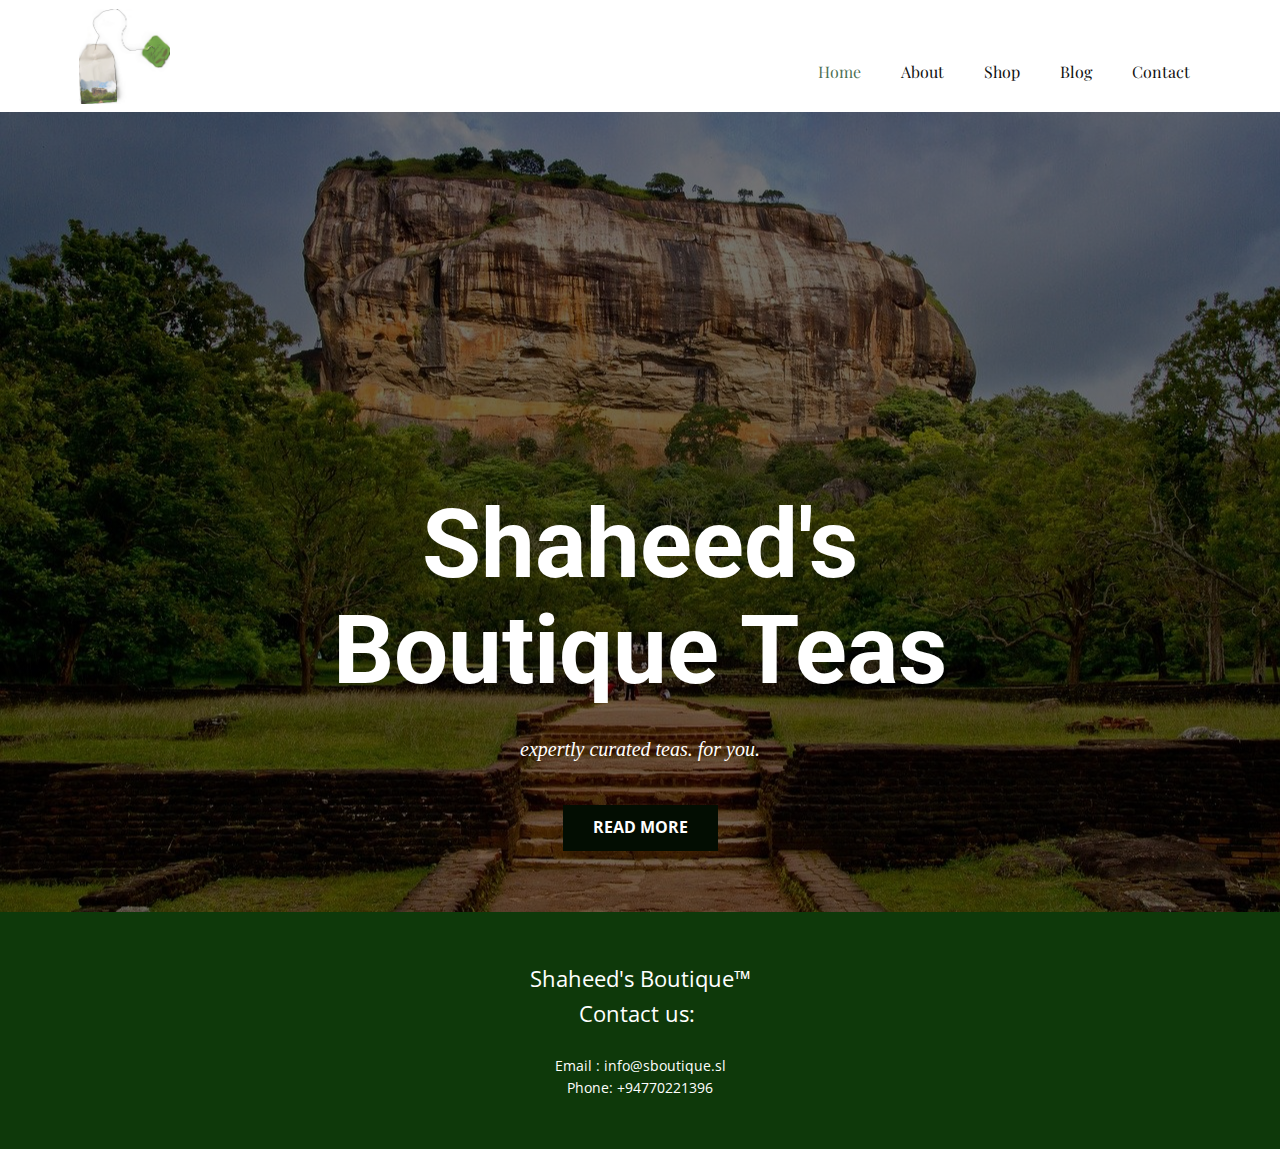
<file: index.html>
<!DOCTYPE html>
<html style="font-size: 16px;">
  <head>
    <meta name="viewport" content="width=device-width, initial-scale=1.0">
    <meta charset="utf-8">
    <meta name="keywords" content="INTUITIVE, TeaShop Online">
    <meta name="description" content="">
    <meta name="page_type" content="np-template-header-footer-from-plugin">
    <title>Home</title>
    <link rel="stylesheet" href="nicepage.css" media="screen">
<link rel="stylesheet" href="Home.css" media="screen">
    <script class="u-script" type="text/javascript" src="jquery.js" defer=""></script>
    <script class="u-script" type="text/javascript" src="nicepage.js" defer=""></script>
    <meta name="generator" content="Nicepage 3.13.2, nicepage.com">
    <link id="u-theme-google-font" rel="stylesheet" href="https://fonts.googleapis.com/css?family=Roboto:100,100i,300,300i,400,400i,500,500i,700,700i,900,900i|Open+Sans:300,300i,400,400i,600,600i,700,700i,800,800i">
    <link id="u-page-google-font" rel="stylesheet" href="https://fonts.googleapis.com/css?family=Playfair+Display:400,400i,500,500i,600,600i,700,700i,800,800i,900,900i">
    
    
    <script type="application/ld+json">{
		"@context": "http://schema.org",
		"@type": "Organization",
		"name": "",
		"url": "index.html",
		"logo": "images/istockphoto-182914582-612x612.png"
}</script>
    <meta property="og:title" content="Home">
    <meta property="og:type" content="website">
    <meta name="theme-color" content="#bf404c">
    <link rel="canonical" href="index.html">
    <meta property="og:url" content="index.html">
  </head>
  <body data-home-page="Home.html" data-home-page-title="Home" class="u-body"><header class="u-clearfix u-header u-header" id="sec-990d"><div class="u-clearfix u-sheet u-sheet-1">
        <a href="https://nicepage.com" class="u-image u-logo u-image-1" data-image-width="2728" data-image-height="2856">
          <img src="images/istockphoto-182914582-612x612.png" class="u-logo-image u-logo-image-1" data-image-width="94.8">
        </a>
        <nav class="u-menu u-menu-dropdown u-offcanvas u-menu-1">
          <div class="menu-collapse u-custom-font u-font-playfair-display" style="font-size: 1rem; letter-spacing: 0px;">
            <a class="u-button-style u-custom-left-right-menu-spacing u-custom-padding-bottom u-custom-text-active-color u-custom-top-bottom-menu-spacing u-nav-link u-text-active-palette-1-base u-text-hover-palette-2-base" href="#">
              <svg><use xmlns:xlink="http://www.w3.org/1999/xlink" xlink:href="#menu-hamburger"></use></svg>
              <svg version="1.1" xmlns="http://www.w3.org/2000/svg" xmlns:xlink="http://www.w3.org/1999/xlink"><defs><symbol id="menu-hamburger" viewBox="0 0 16 16" style="width: 16px; height: 16px;"><rect y="1" width="16" height="2"></rect><rect y="7" width="16" height="2"></rect><rect y="13" width="16" height="2"></rect>
</symbol>
</defs></svg>
            </a>
          </div>
          <div class="u-custom-menu u-nav-container">
            <ul class="u-custom-font u-font-playfair-display u-nav u-unstyled u-nav-1"><li class="u-nav-item"><a class="u-button-style u-nav-link u-text-active-custom-color-2 u-text-hover-palette-2-base" href="Home.html" style="padding: 10px 20px;">Home</a>
</li><li class="u-nav-item"><a class="u-button-style u-nav-link u-text-active-custom-color-2 u-text-hover-palette-2-base" href="About.html" style="padding: 10px 20px;">About</a>
</li><li class="u-nav-item"><a class="u-button-style u-nav-link u-text-active-custom-color-2 u-text-hover-palette-2-base" href="Shop.html" style="padding: 10px 20px;">Shop</a>
</li><li class="u-nav-item"><a class="u-button-style u-nav-link u-text-active-custom-color-2 u-text-hover-palette-2-base" href="Blog.html" style="padding: 10px 20px;">Blog</a>
</li><li class="u-nav-item"><a class="u-button-style u-nav-link u-text-active-custom-color-2 u-text-hover-palette-2-base" href="Contact.html" style="padding: 10px 20px;">Contact</a>
</li></ul>
          </div>
          <div class="u-custom-menu u-nav-container-collapse">
            <div class="u-black u-container-style u-inner-container-layout u-opacity u-opacity-95 u-sidenav">
              <div class="u-sidenav-overflow">
                <div class="u-menu-close u-menu-close-1"></div>
                <ul class="u-align-center u-nav u-popupmenu-items u-unstyled u-nav-2"><li class="u-nav-item"><a class="u-button-style u-nav-link" href="Home.html" style="padding: 10px 20px;">Home</a>
</li><li class="u-nav-item"><a class="u-button-style u-nav-link" href="About.html" style="padding: 10px 20px;">About</a>
</li><li class="u-nav-item"><a class="u-button-style u-nav-link" href="Shop.html" style="padding: 10px 20px;">Shop</a>
</li><li class="u-nav-item"><a class="u-button-style u-nav-link" href="Blog.html" style="padding: 10px 20px;">Blog</a>
</li><li class="u-nav-item"><a class="u-button-style u-nav-link" href="Contact.html" style="padding: 10px 20px;">Contact</a>
</li></ul>
              </div>
            </div>
            <div class="u-black u-menu-overlay u-opacity u-opacity-50"></div>
          </div>
        </nav>
      </div></header>
    <section class="u-align-center u-clearfix u-image u-shading u-section-1" src="" data-image-width="1280" data-image-height="853" id="sec-efc3">
      <div class="u-clearfix u-sheet u-sheet-1">
        <h1 class="u-text u-title u-text-1">Shaheed's Boutique Teas</h1>
        <p class="u-custom-font u-font-georgia u-large-text u-text u-text-variant u-text-2">expertly curated teas. for you.</p>
        <a href="About.html" data-page-id="142046623" class="u-btn u-button-style u-custom-color-1 u-btn-1">Read More</a>
      </div>
    </section>
    
    
    <footer class="u-align-center u-clearfix u-custom-color-3 u-footer u-footer" id="sec-006a"><div class="u-clearfix u-sheet u-sheet-1">
        <p class="u-text u-text-1">Shaheed's Boutique™<br>Contact us:&nbsp;<br>
          <br>
        </p>
        <p class="u-text u-text-2">Email : info@sboutique.sl<br>Phone: +94770221396
        </p>
      </div></footer>
  </body>
</html>
</file>
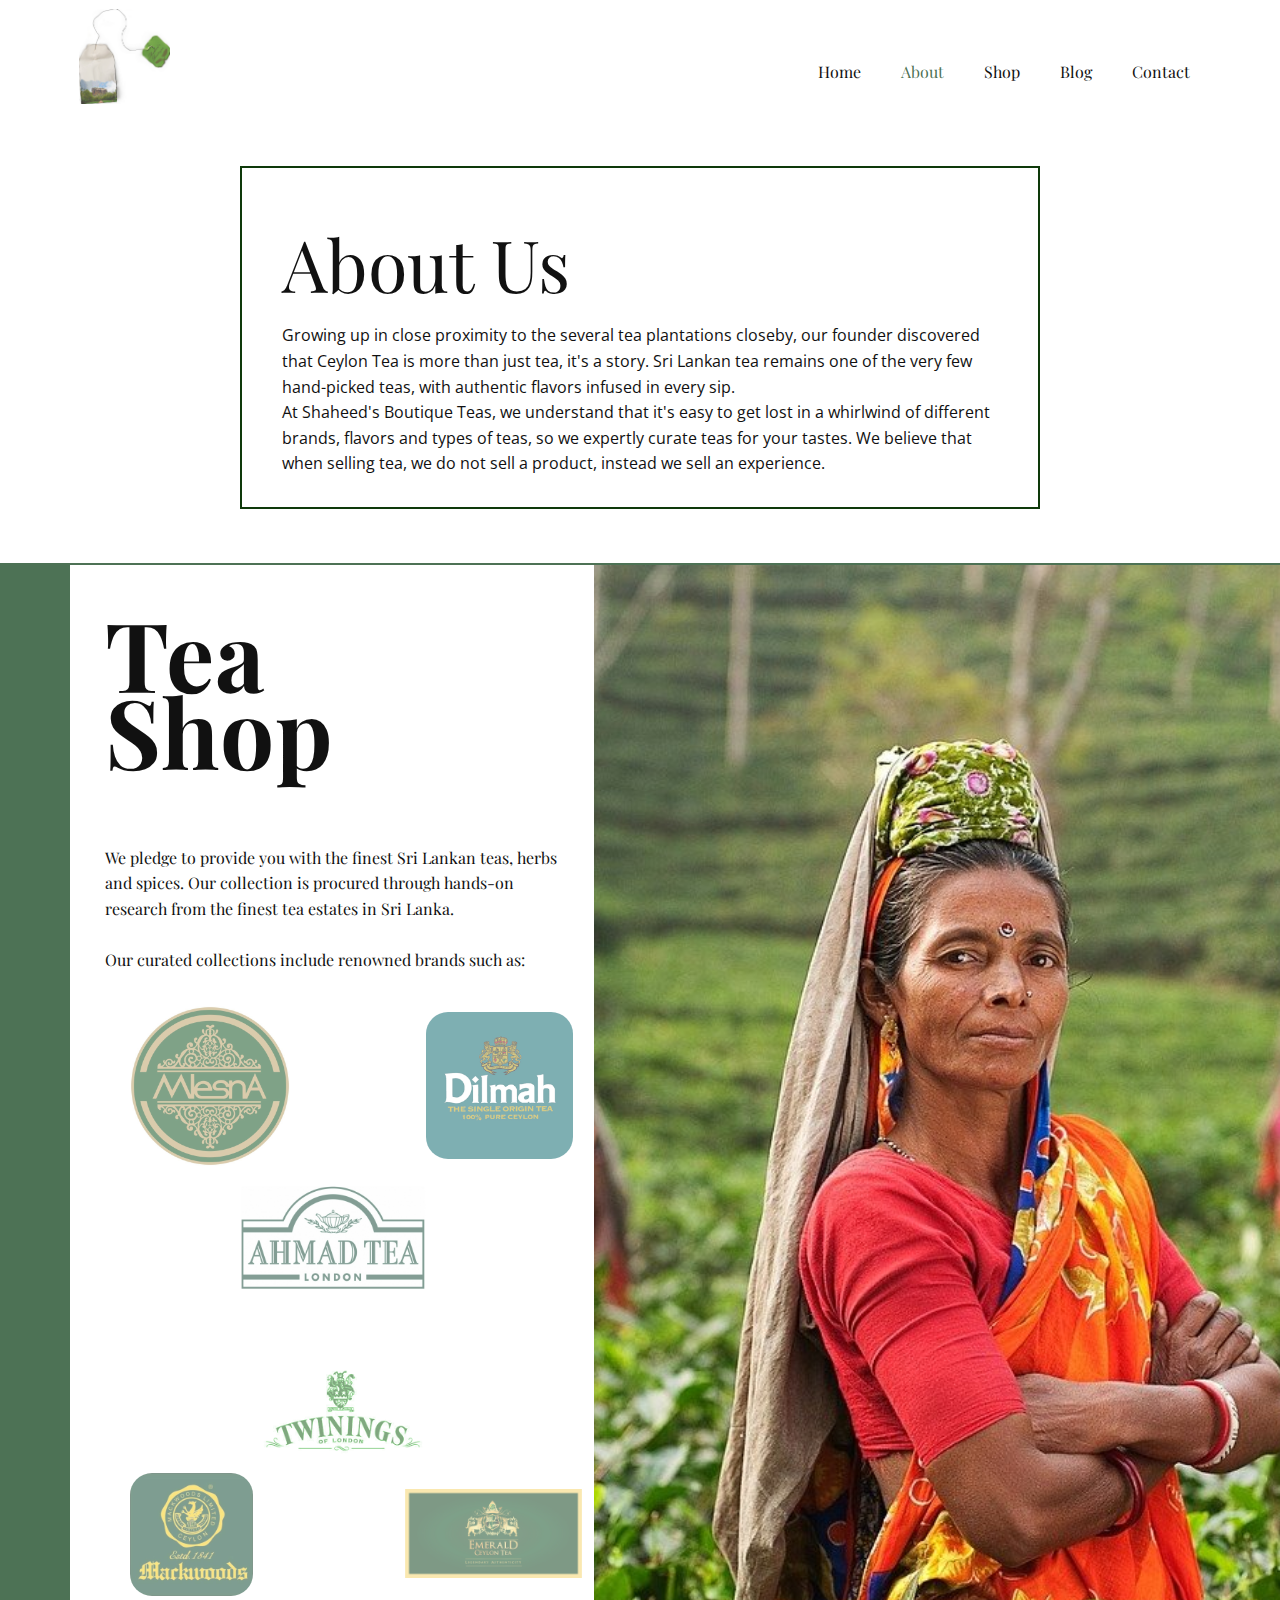
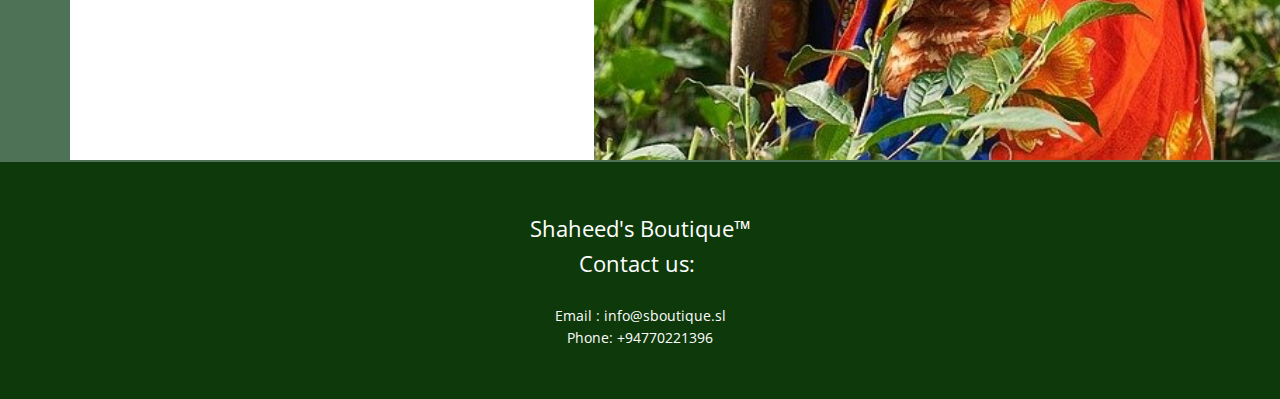
<file: About.html>
<!DOCTYPE html>
<html style="font-size: 16px;">
  <head>
    <meta name="viewport" content="width=device-width, initial-scale=1.0">
    <meta charset="utf-8">
    <meta name="keywords" content="About Us, TeaShop">
    <meta name="description" content="">
    <meta name="page_type" content="np-template-header-footer-from-plugin">
    <title>About</title>
    <link rel="stylesheet" href="nicepage.css" media="screen">
<link rel="stylesheet" href="About.css" media="screen">
    <script class="u-script" type="text/javascript" src="jquery.js" defer=""></script>
    <script class="u-script" type="text/javascript" src="nicepage.js" defer=""></script>
    <meta name="generator" content="Nicepage 3.13.2, nicepage.com">
    <link id="u-theme-google-font" rel="stylesheet" href="https://fonts.googleapis.com/css?family=Roboto:100,100i,300,300i,400,400i,500,500i,700,700i,900,900i|Open+Sans:300,300i,400,400i,600,600i,700,700i,800,800i">
    <link id="u-page-google-font" rel="stylesheet" href="https://fonts.googleapis.com/css?family=Playfair+Display:400,400i,500,500i,600,600i,700,700i,800,800i,900,900i">
    
    
    
    <script type="application/ld+json">{
		"@context": "http://schema.org",
		"@type": "Organization",
		"name": "",
		"url": "index.html",
		"logo": "images/istockphoto-182914582-612x612.png"
}</script>
    <meta property="og:title" content="About">
    <meta property="og:type" content="website">
    <meta name="theme-color" content="#bf404c">
    <link rel="canonical" href="index.html">
    <meta property="og:url" content="index.html">
  </head>
  <body class="u-body"><header class="u-clearfix u-header u-header" id="sec-990d"><div class="u-clearfix u-sheet u-sheet-1">
        <a href="https://nicepage.com" class="u-image u-logo u-image-1" data-image-width="2728" data-image-height="2856">
          <img src="images/istockphoto-182914582-612x612.png" class="u-logo-image u-logo-image-1" data-image-width="94.8">
        </a>
        <nav class="u-menu u-menu-dropdown u-offcanvas u-menu-1">
          <div class="menu-collapse u-custom-font u-font-playfair-display" style="font-size: 1rem; letter-spacing: 0px;">
            <a class="u-button-style u-custom-left-right-menu-spacing u-custom-padding-bottom u-custom-text-active-color u-custom-top-bottom-menu-spacing u-nav-link u-text-active-palette-1-base u-text-hover-palette-2-base" href="#">
              <svg><use xmlns:xlink="http://www.w3.org/1999/xlink" xlink:href="#menu-hamburger"></use></svg>
              <svg version="1.1" xmlns="http://www.w3.org/2000/svg" xmlns:xlink="http://www.w3.org/1999/xlink"><defs><symbol id="menu-hamburger" viewBox="0 0 16 16" style="width: 16px; height: 16px;"><rect y="1" width="16" height="2"></rect><rect y="7" width="16" height="2"></rect><rect y="13" width="16" height="2"></rect>
</symbol>
</defs></svg>
            </a>
          </div>
          <div class="u-custom-menu u-nav-container">
            <ul class="u-custom-font u-font-playfair-display u-nav u-unstyled u-nav-1"><li class="u-nav-item"><a class="u-button-style u-nav-link u-text-active-custom-color-2 u-text-hover-palette-2-base" href="Home.html" style="padding: 10px 20px;">Home</a>
</li><li class="u-nav-item"><a class="u-button-style u-nav-link u-text-active-custom-color-2 u-text-hover-palette-2-base" href="About.html" style="padding: 10px 20px;">About</a>
</li><li class="u-nav-item"><a class="u-button-style u-nav-link u-text-active-custom-color-2 u-text-hover-palette-2-base" href="Shop.html" style="padding: 10px 20px;">Shop</a>
</li><li class="u-nav-item"><a class="u-button-style u-nav-link u-text-active-custom-color-2 u-text-hover-palette-2-base" href="Blog.html" style="padding: 10px 20px;">Blog</a>
</li><li class="u-nav-item"><a class="u-button-style u-nav-link u-text-active-custom-color-2 u-text-hover-palette-2-base" href="Contact.html" style="padding: 10px 20px;">Contact</a>
</li></ul>
          </div>
          <div class="u-custom-menu u-nav-container-collapse">
            <div class="u-black u-container-style u-inner-container-layout u-opacity u-opacity-95 u-sidenav">
              <div class="u-sidenav-overflow">
                <div class="u-menu-close u-menu-close-1"></div>
                <ul class="u-align-center u-nav u-popupmenu-items u-unstyled u-nav-2"><li class="u-nav-item"><a class="u-button-style u-nav-link" href="Home.html" style="padding: 10px 20px;">Home</a>
</li><li class="u-nav-item"><a class="u-button-style u-nav-link" href="About.html" style="padding: 10px 20px;">About</a>
</li><li class="u-nav-item"><a class="u-button-style u-nav-link" href="Shop.html" style="padding: 10px 20px;">Shop</a>
</li><li class="u-nav-item"><a class="u-button-style u-nav-link" href="Blog.html" style="padding: 10px 20px;">Blog</a>
</li><li class="u-nav-item"><a class="u-button-style u-nav-link" href="Contact.html" style="padding: 10px 20px;">Contact</a>
</li></ul>
              </div>
            </div>
            <div class="u-black u-menu-overlay u-opacity u-opacity-50"></div>
          </div>
        </nav>
      </div></header> 
    <section class="u-align-center u-clearfix u-section-1" id="sec-9238">
      <div class="u-clearfix u-sheet u-valign-middle u-sheet-1">
        <div class="u-border-2 u-border-custom-color-3 u-container-style u-group u-group-1">
          <div class="u-container-layout u-valign-bottom u-container-layout-1">
            <h1 class="u-custom-font u-font-playfair-display u-text u-title u-text-1">About Us</h1>
            <p class="u-text u-text-2">Growing up in close proximity to the several tea plantations closeby, our founder discovered that Ceylon Tea is more than just tea, it's a story. Sri Lankan tea remains one of the very few hand-picked teas, with authentic flavors infused in every sip.&nbsp;<br>At Shaheed's Boutique Teas, we understand that it's easy to get lost in a whirlwind of different brands, flavors and types of teas, so we expertly curate teas for your tastes. We believe that when selling tea, we do not sell a product, instead we sell an experience.
            </p>
          </div>
        </div>
      </div>
    </section>
    <section class="u-clearfix u-custom-color-2 u-valign-middle u-section-2" id="sec-8211">
      <div class="u-clearfix u-layout-wrap u-layout-wrap-1">
        <div class="u-layout">
          <div class="u-layout-row">
            <div class="u-container-style u-layout-cell u-left-cell u-shape-rectangle u-size-26-xl u-size-32-lg u-size-32-md u-size-32-sm u-size-32-xs u-white u-layout-cell-1">
              <div class="u-container-layout u-valign-bottom-xs u-container-layout-1">
                <h1 class="u-custom-font u-font-playfair-display u-text u-text-1">Tea<br>Shop&nbsp;
                </h1>
                <p class="u-custom-font u-font-playfair-display u-text u-text-2">We pledge to provide you with the finest Sri Lankan teas, herbs and spices. Our collection is procured through hands-on research from the finest tea estates in Sri Lanka.<br>
                  <br>Our curated collections include renowned brands such as:
                </p>
                <img src="images/101018466_113301667072769_5073036278488891392_n.jpg" alt="" class="u-image u-image-contain u-image-default u-opacity u-opacity-50 u-preserve-proportions u-image-1" data-image-width="1024" data-image-height="1024">
                <img src="images/download.png" alt="" class="u-image u-image-contain u-image-round u-opacity u-opacity-50 u-preserve-proportions u-radius-22 u-image-2" data-image-width="225" data-image-height="225">
                <img src="images/Ahmad_Tea_logo_green.jpg" alt="" class="u-image u-image-contain u-image-round u-opacity u-opacity-50 u-radius-10 u-image-3" data-image-width="1200" data-image-height="680">
                <img src="images/new.png" alt="" class="u-image u-image-contain u-image-round u-opacity u-opacity-50 u-radius-25 u-image-4" data-image-width="286" data-image-height="176">
                <img src="images/16507909_1732906090354865_8930072610106788654_n.jpg" alt="" class="u-image u-image-contain u-image-round u-opacity u-opacity-50 u-preserve-proportions u-radius-22 u-image-5" data-image-width="640" data-image-height="640">
                <img src="images/1_0h7shqQUyODLc_xuZ0Oufw.jpeg" alt="" class="u-image u-image-contain u-image-round u-opacity u-opacity-50 u-radius-3 u-image-6" data-image-width="4000" data-image-height="2000">
              </div>
            </div>
            <div class="u-container-style u-image u-layout-cell u-right-cell u-size-28-lg u-size-28-md u-size-28-sm u-size-28-xs u-size-34-xl u-image-7" data-image-width="1280" data-image-height="852">
              <div class="u-container-layout u-container-layout-2"></div>
            </div>
          </div>
        </div>
      </div>
    </section>
    
    
    <footer class="u-align-center u-clearfix u-custom-color-3 u-footer u-footer" id="sec-006a"><div class="u-clearfix u-sheet u-sheet-1">
        <p class="u-text u-text-1">Shaheed's Boutique™<br>Contact us:&nbsp;<br>
          <br>
        </p>
        <p class="u-text u-text-2">Email : info@sboutique.sl<br>Phone: +94770221396
        </p>
      </div></footer>
  </body>
</html>
</file>
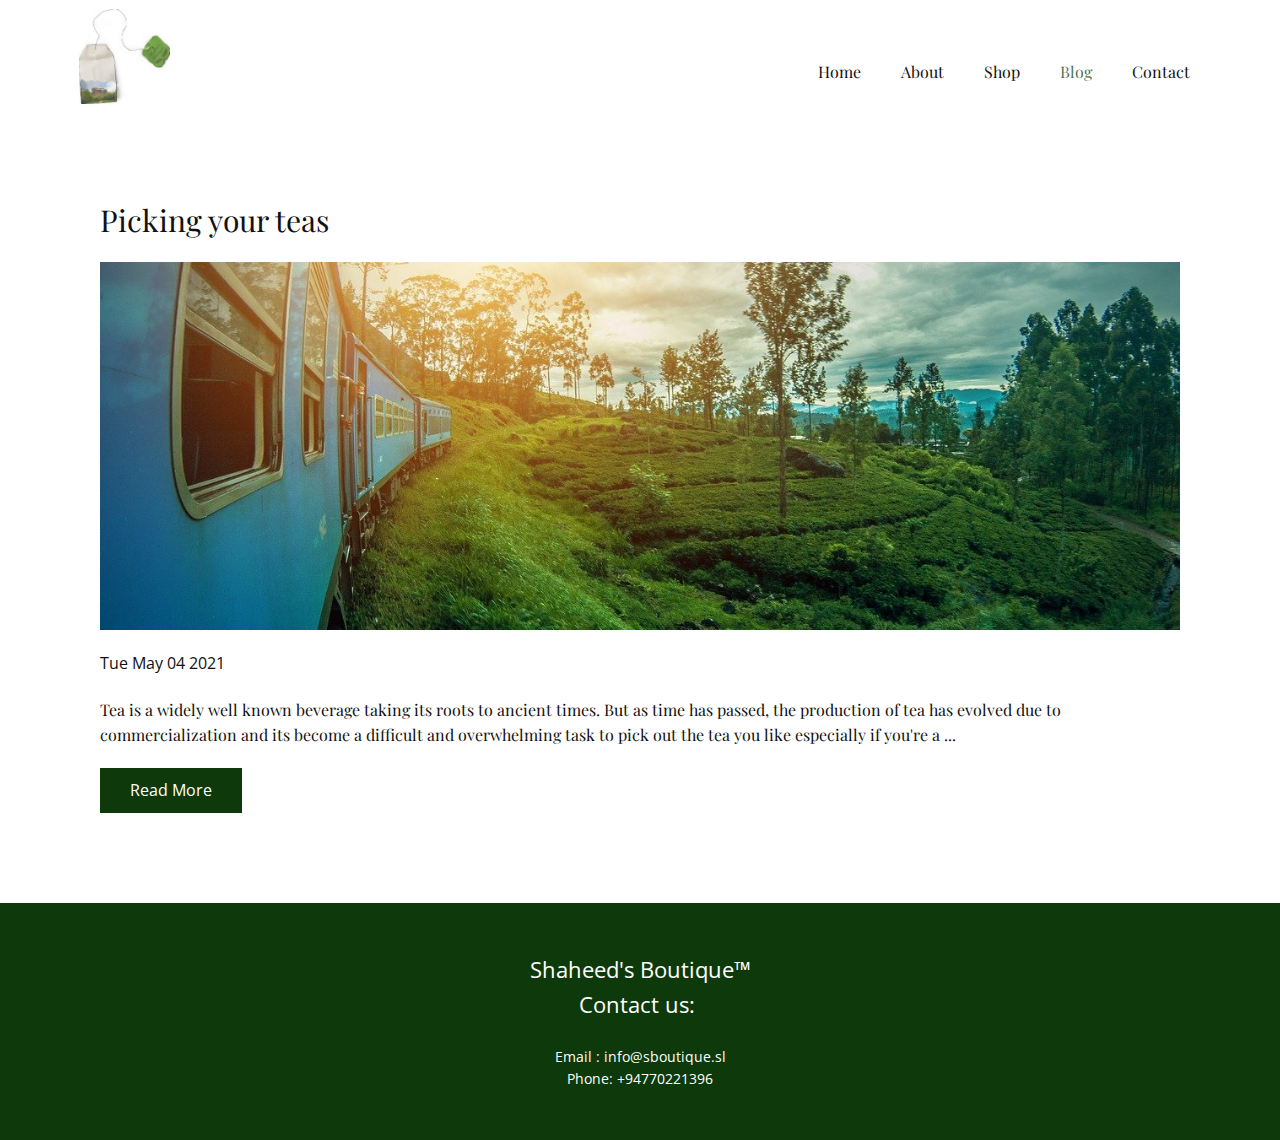
<file: Blog.html>
<!DOCTYPE html>
<html style="font-size: 16px;">
  <head>
    <meta name="viewport" content="width=device-width, initial-scale=1.0">
    <meta charset="utf-8">
    <meta name="keywords" content="">
    <meta name="description" content="">
    <meta name="page_type" content="np-template-header-footer-from-plugin">
    <title>Blog</title>
    <link rel="stylesheet" href="nicepage.css" media="screen">
<link rel="stylesheet" href="Blog.css" media="screen">
    <script class="u-script" type="text/javascript" src="jquery.js" defer=""></script>
    <script class="u-script" type="text/javascript" src="nicepage.js" defer=""></script>
    <link id="u-theme-google-font" rel="stylesheet" href="https://fonts.googleapis.com/css?family=Roboto:100,100i,300,300i,400,400i,500,500i,700,700i,900,900i|Open+Sans:300,300i,400,400i,600,600i,700,700i,800,800i">
    <link id="u-page-google-font" rel="stylesheet" href="https://fonts.googleapis.com/css?family=Playfair+Display:400,400i,500,500i,600,600i,700,700i,800,800i,900,900i">
    
    
    <script type="application/ld+json">{
		"@context": "http://schema.org",
		"@type": "Organization",
		"name": "",
		"url": "index.html",
		"logo": "images/istockphoto-182914582-612x612.png"
}</script>
    <meta property="og:title" content="Blog">
    <meta property="og:type" content="website">
    <meta name="theme-color" content="#bf404c">
    <link rel="canonical" href="index.html">
    <meta property="og:url" content="index.html">
  </head>
  <body class="u-body"><header class="u-clearfix u-header u-header" id="sec-990d"><div class="u-clearfix u-sheet u-sheet-1">
        <a href="https://nicepage.com" class="u-image u-logo u-image-1" data-image-width="2728" data-image-height="2856">
          <img src="images/istockphoto-182914582-612x612.png" class="u-logo-image u-logo-image-1" data-image-width="94.8">
        </a>
        <nav class="u-menu u-menu-dropdown u-offcanvas u-menu-1">
          <div class="menu-collapse u-custom-font u-font-playfair-display" style="font-size: 1rem; letter-spacing: 0px;">
            <a class="u-button-style u-custom-left-right-menu-spacing u-custom-padding-bottom u-custom-text-active-color u-custom-top-bottom-menu-spacing u-nav-link u-text-active-palette-1-base u-text-hover-palette-2-base" href="#">
              <svg><use xmlns:xlink="http://www.w3.org/1999/xlink" xlink:href="#menu-hamburger"></use></svg>
              <svg version="1.1" xmlns="http://www.w3.org/2000/svg" xmlns:xlink="http://www.w3.org/1999/xlink"><defs><symbol id="menu-hamburger" viewBox="0 0 16 16" style="width: 16px; height: 16px;"><rect y="1" width="16" height="2"></rect><rect y="7" width="16" height="2"></rect><rect y="13" width="16" height="2"></rect>
</symbol>
</defs></svg>
            </a>
          </div>
          <div class="u-custom-menu u-nav-container">
            <ul class="u-custom-font u-font-playfair-display u-nav u-unstyled u-nav-1"><li class="u-nav-item"><a class="u-button-style u-nav-link u-text-active-custom-color-2 u-text-hover-palette-2-base" href="Home.html" style="padding: 10px 20px;">Home</a>
</li><li class="u-nav-item"><a class="u-button-style u-nav-link u-text-active-custom-color-2 u-text-hover-palette-2-base" href="About.html" style="padding: 10px 20px;">About</a>
</li><li class="u-nav-item"><a class="u-button-style u-nav-link u-text-active-custom-color-2 u-text-hover-palette-2-base" href="Shop.html" style="padding: 10px 20px;">Shop</a>
</li><li class="u-nav-item"><a class="u-button-style u-nav-link u-text-active-custom-color-2 u-text-hover-palette-2-base" href="Blog.html" style="padding: 10px 20px;">Blog</a>
</li><li class="u-nav-item"><a class="u-button-style u-nav-link u-text-active-custom-color-2 u-text-hover-palette-2-base" href="Contact.html" style="padding: 10px 20px;">Contact</a>
</li></ul>
          </div>
          <div class="u-custom-menu u-nav-container-collapse">
            <div class="u-black u-container-style u-inner-container-layout u-opacity u-opacity-95 u-sidenav">
              <div class="u-sidenav-overflow">
                <div class="u-menu-close u-menu-close-1"></div>
                <ul class="u-align-center u-nav u-popupmenu-items u-unstyled u-nav-2"><li class="u-nav-item"><a class="u-button-style u-nav-link" href="Home.html" style="padding: 10px 20px;">Home</a>
</li><li class="u-nav-item"><a class="u-button-style u-nav-link" href="About.html" style="padding: 10px 20px;">About</a>
</li><li class="u-nav-item"><a class="u-button-style u-nav-link" href="Shop.html" style="padding: 10px 20px;">Shop</a>
</li><li class="u-nav-item"><a class="u-button-style u-nav-link" href="Blog.html" style="padding: 10px 20px;">Blog</a>
</li><li class="u-nav-item"><a class="u-button-style u-nav-link" href="Contact.html" style="padding: 10px 20px;">Contact</a>
</li></ul>
              </div>
            </div>
            <div class="u-black u-menu-overlay u-opacity u-opacity-50"></div>
          </div>
        </nav>
      </div></header>
    <section class="u-clearfix u-section-1" id="sec-3432">
      <div class="u-clearfix u-sheet u-valign-middle u-sheet-1"><!--blog--><!--blog_options_json--><!--{"type":"Recent","source":"","tags":"","count":"","gridProps":[{"mode":"XL","columns":1,"gap":10,"styles":".u-section-1 .u-repeater-1 {grid-auto-rows: [[XL_VALUE]] !important}"},{"mode":"LG","columns":1,"gap":10,"styles":"@media (max-width: 1199px) {.u-section-1 .u-repeater-1 {grid-auto-rows: [[LG_VALUE]] !important}}"},{"mode":"MD","columns":1,"gap":10,"styles":"@media (max-width: 991px) {.u-section-1 .u-repeater-1 {grid-auto-rows: [[MD_VALUE]] !important}}"},{"mode":"SM","columns":1,"gap":10,"styles":"@media (max-width: 767px) {.u-section-1 .u-repeater-1 {grid-auto-rows: [[SM_VALUE]] !important}}"},{"mode":"XS","columns":1,"gap":10,"styles":"@media (max-width: 575px) {.u-section-1 .u-repeater-1 {grid-auto-rows: [[XS_VALUE]] !important}}"}]}--><!--/blog_options_json-->
        <div class="u-blog u-expanded-width u-blog-1">
          <div class="u-repeater u-repeater-1"><!--blog_post-->
            <div class="u-blog-post u-container-style u-repeater-item">
              <div class="u-container-layout u-similar-container u-valign-top u-container-layout-1">
                <h3 class="u-custom-font u-font-playfair-display u-text u-text-1">Picking your teas</h3>
                <a class="u-post-header-link" href="blog/picking-your-teas-101.html"><!--blog_post_image-->
                  <img alt="" class="u-blog-control u-expanded-width u-image u-image-default u-image-1" src="images/779d6a095d24d8248cd7a2f97e9384affc4e54f0626661429fafb5dbeaabc7bce58d6d26ee2ff3445e44c96a84128d0eed32d4ca9408d478a6fb36_1280.jpg" data-image-width="1280" data-image-height="960"><!--/blog_post_image-->
                </a><!--blog_post_metadata-->
                <div class="u-blog-control u-metadata u-metadata-1"><!--blog_post_metadata_date-->
                  <span class="u-meta-date u-meta-icon"><!--blog_post_metadata_date_content-->Tue May 04 2021<!--/blog_post_metadata_date_content--></span><!--/blog_post_metadata_date-->
                </div><!--/blog_post_metadata--><!--blog_post_content-->
                <p class="u-blog-control u-custom-font u-font-playfair-display u-post-content u-text u-text-2"><!--blog_post_content_content-->Tea is a widely well known beverage taking its roots to ancient times. But as time has passed, the production of tea has evolved due to commercialization and its become a difficult and overwhelming task to pick out the tea you like especially if you're a ...<!--/blog_post_content_content--></p><!--/blog_post_content--><!--blog_post_readmore-->
                <a href="blog/picking-your-teas-101.html" class="u-blog-control u-btn u-button-style u-custom-color-3 u-btn-1"><!--blog_post_readmore_content-->Read More<!--/blog_post_readmore_content--></a><!--/blog_post_readmore-->
              </div>
            </div><!--/blog_post-->
          </div>
        </div><!--/blog-->
      </div>
    </section>
    
    
    <footer class="u-align-center u-clearfix u-custom-color-3 u-footer u-footer" id="sec-006a"><div class="u-clearfix u-sheet u-sheet-1">
        <p class="u-text u-text-1">Shaheed's Boutique™<br>Contact us:&nbsp;<br>
          <br>
        </p>
        <p class="u-text u-text-2">Email : info@sboutique.sl<br>Phone: +94770221396
        </p>
      </div></footer>

  </body>
</html>
</file>
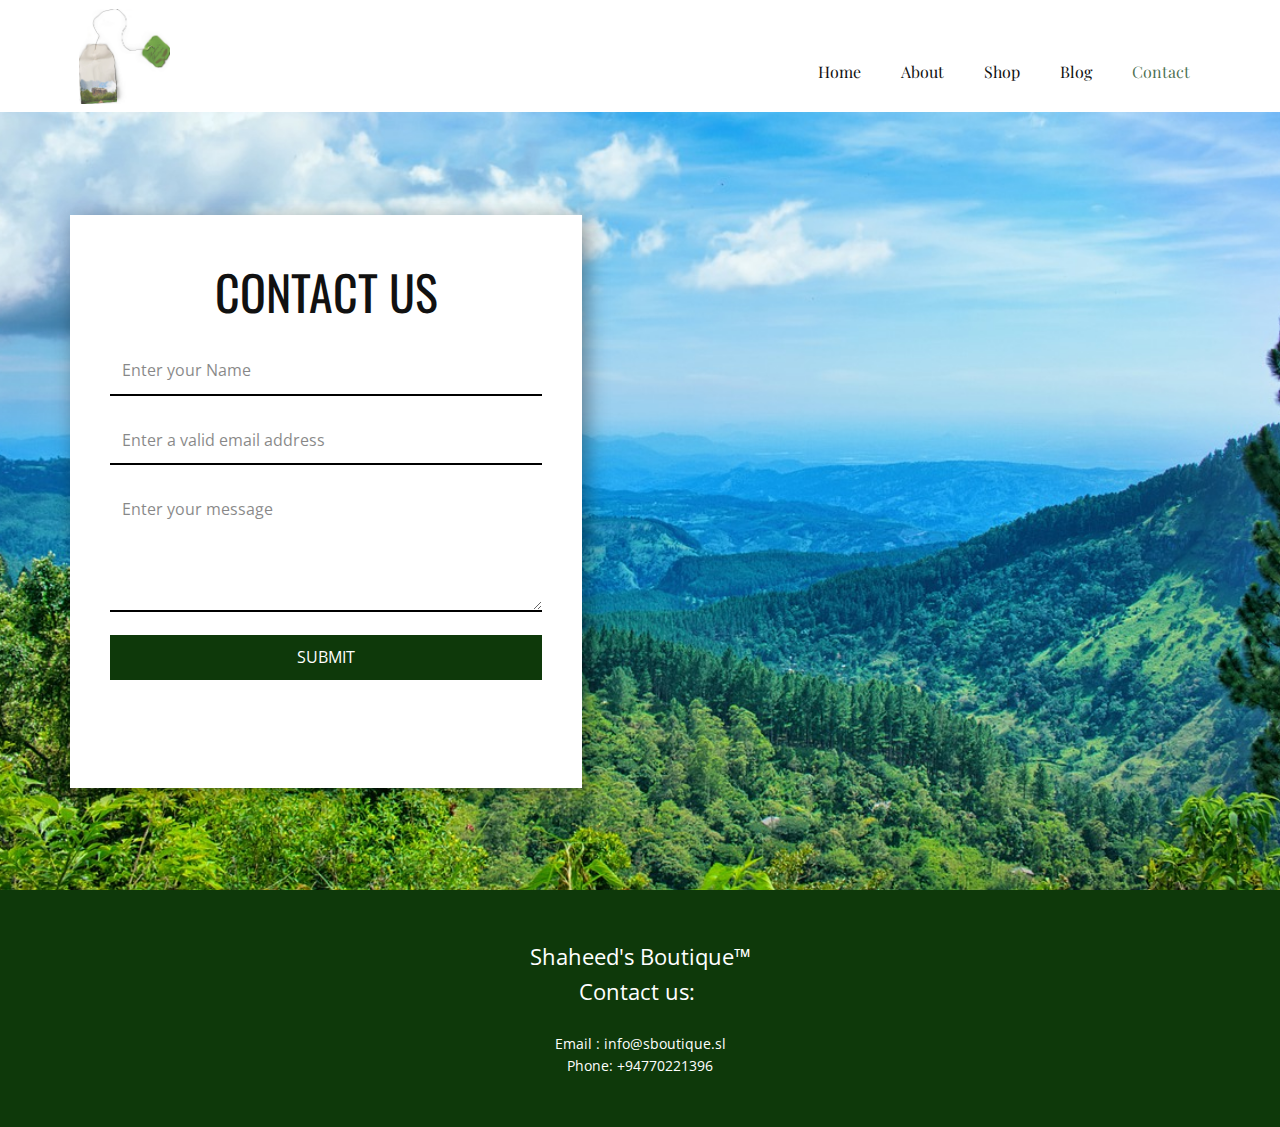
<file: Contact.html>
<!DOCTYPE html>
<html style="font-size: 16px;">
  <head>
    <meta name="viewport" content="width=device-width, initial-scale=1.0">
    <meta charset="utf-8">
    <meta name="keywords" content="Contact Us">
    <meta name="description" content="">
    <meta name="page_type" content="np-template-header-footer-from-plugin">
    <title>Contact</title>
    <link rel="stylesheet" href="nicepage.css" media="screen">
<link rel="stylesheet" href="Contact.css" media="screen">
    <script class="u-script" type="text/javascript" src="jquery.js" defer=""></script>
    <script class="u-script" type="text/javascript" src="nicepage.js" defer=""></script>
    <meta name="generator" content="Nicepage 3.13.2, nicepage.com">
    <link id="u-theme-google-font" rel="stylesheet" href="https://fonts.googleapis.com/css?family=Roboto:100,100i,300,300i,400,400i,500,500i,700,700i,900,900i|Open+Sans:300,300i,400,400i,600,600i,700,700i,800,800i">
    <link id="u-page-google-font" rel="stylesheet" href="https://fonts.googleapis.com/css?family=Oswald:200,300,400,500,600,700|Playfair+Display:400,400i,500,500i,600,600i,700,700i,800,800i,900,900i">
    
    
    <script type="application/ld+json">{
		"@context": "http://schema.org",
		"@type": "Organization",
		"name": "",
		"url": "index.html",
		"logo": "images/istockphoto-182914582-612x612.png"
}</script>
    <meta property="og:title" content="Contact">
    <meta property="og:type" content="website">
    <meta name="theme-color" content="#bf404c">
    <link rel="canonical" href="index.html">
    <meta property="og:url" content="index.html">
  </head>
  <body class="u-body"><header class="u-clearfix u-header u-header" id="sec-990d"><div class="u-clearfix u-sheet u-sheet-1">
        <a href="https://nicepage.com" class="u-image u-logo u-image-1" data-image-width="2728" data-image-height="2856">
          <img src="images/istockphoto-182914582-612x612.png" class="u-logo-image u-logo-image-1" data-image-width="94.8">
        </a>
        <nav class="u-menu u-menu-dropdown u-offcanvas u-menu-1">
          <div class="menu-collapse u-custom-font u-font-playfair-display" style="font-size: 1rem; letter-spacing: 0px;">
            <a class="u-button-style u-custom-left-right-menu-spacing u-custom-padding-bottom u-custom-text-active-color u-custom-top-bottom-menu-spacing u-nav-link u-text-active-palette-1-base u-text-hover-palette-2-base" href="#">
              <svg><use xmlns:xlink="http://www.w3.org/1999/xlink" xlink:href="#menu-hamburger"></use></svg>
              <svg version="1.1" xmlns="http://www.w3.org/2000/svg" xmlns:xlink="http://www.w3.org/1999/xlink"><defs><symbol id="menu-hamburger" viewBox="0 0 16 16" style="width: 16px; height: 16px;"><rect y="1" width="16" height="2"></rect><rect y="7" width="16" height="2"></rect><rect y="13" width="16" height="2"></rect>
</symbol>
</defs></svg>
            </a>
          </div>
          <div class="u-custom-menu u-nav-container">
            <ul class="u-custom-font u-font-playfair-display u-nav u-unstyled u-nav-1"><li class="u-nav-item"><a class="u-button-style u-nav-link u-text-active-custom-color-2 u-text-hover-palette-2-base" href="Home.html" style="padding: 10px 20px;">Home</a>
</li><li class="u-nav-item"><a class="u-button-style u-nav-link u-text-active-custom-color-2 u-text-hover-palette-2-base" href="About.html" style="padding: 10px 20px;">About</a>
</li><li class="u-nav-item"><a class="u-button-style u-nav-link u-text-active-custom-color-2 u-text-hover-palette-2-base" href="Shop.html" style="padding: 10px 20px;">Shop</a>
</li><li class="u-nav-item"><a class="u-button-style u-nav-link u-text-active-custom-color-2 u-text-hover-palette-2-base" href="Blog.html" style="padding: 10px 20px;">Blog</a>
</li><li class="u-nav-item"><a class="u-button-style u-nav-link u-text-active-custom-color-2 u-text-hover-palette-2-base" href="Contact.html" style="padding: 10px 20px;">Contact</a>
</li></ul>
          </div>
          <div class="u-custom-menu u-nav-container-collapse">
            <div class="u-black u-container-style u-inner-container-layout u-opacity u-opacity-95 u-sidenav">
              <div class="u-sidenav-overflow">
                <div class="u-menu-close u-menu-close-1"></div>
                <ul class="u-align-center u-nav u-popupmenu-items u-unstyled u-nav-2"><li class="u-nav-item"><a class="u-button-style u-nav-link" href="Home.html" style="padding: 10px 20px;">Home</a>
</li><li class="u-nav-item"><a class="u-button-style u-nav-link" href="About.html" style="padding: 10px 20px;">About</a>
</li><li class="u-nav-item"><a class="u-button-style u-nav-link" href="Shop.html" style="padding: 10px 20px;">Shop</a>
</li><li class="u-nav-item"><a class="u-button-style u-nav-link" href="Blog.html" style="padding: 10px 20px;">Blog</a>
</li><li class="u-nav-item"><a class="u-button-style u-nav-link" href="Contact.html" style="padding: 10px 20px;">Contact</a>
</li></ul>
              </div>
            </div>
            <div class="u-black u-menu-overlay u-opacity u-opacity-50"></div>
          </div>
        </nav>
      </div></header>
    <section class="u-clearfix u-image u-section-1" id="carousel_6af9" data-image-width="1280" data-image-height="683">
      <div class="u-clearfix u-sheet u-valign-middle-lg u-valign-middle-sm u-valign-middle-xl u-sheet-1">
        <div class="u-align-center u-container-style u-group u-white u-group-1">
          <div class="u-container-layout u-container-layout-1">
            <h2 class="u-custom-font u-font-oswald u-text u-text-1">Contact Us</h2>
            <div class="u-expanded-width-md u-expanded-width-sm u-expanded-width-xs u-form u-form-1">
              <form action="#" method="POST" class="u-clearfix u-form-spacing-22 u-form-vertical u-inner-form" style="padding: 10px" source="custom" name="form">
                <div class="u-form-group u-form-name u-form-group-1">
                  <label for="name-5a14" class="u-form-control-hidden u-label" wfd-invisible="true">Name</label>
                  <input type="text" placeholder="Enter your Name" id="name-5a14" name="name" class="u-border-2 u-border-black u-border-no-left u-border-no-right u-border-no-top u-input u-input-rectangle u-white" required="">
                </div>
                <div class="u-form-email u-form-group u-form-group-2">
                  <label for="email-5a14" class="u-form-control-hidden u-label" wfd-invisible="true">Email</label>
                  <input type="email" placeholder="Enter a valid email address" id="email-5a14" name="email" class="u-border-2 u-border-black u-border-no-left u-border-no-right u-border-no-top u-input u-input-rectangle u-white" required="">
                </div>
                <div class="u-form-group u-form-message u-form-group-3">
                  <label for="message-5a14" class="u-form-control-hidden u-label" wfd-invisible="true">Message</label>
                  <textarea placeholder="Enter your message" rows="4" cols="50" id="message-5a14" name="message" class="u-border-2 u-border-black u-border-no-left u-border-no-right u-border-no-top u-input u-input-rectangle u-white" required=""></textarea>
                </div>
                <div class="u-align-center u-form-group u-form-submit u-form-group-4">
                  <a href="#" class="u-active-black u-btn u-btn-submit u-button-style u-custom-color-3 u-hover-black u-btn-1">Submit</a>
                  <input type="submit" value="submit" class="u-form-control-hidden" wfd-invisible="true">
                </div>
                <div class="u-form-send-message u-form-send-success" wfd-invisible="true"> Thank you! Your message has been sent. </div>
                <div class="u-form-send-error u-form-send-message" wfd-invisible="true"> Unable to send your message. Please fix errors then try again. </div>
                <input type="hidden" value="" name="recaptchaResponse" wfd-invisible="true">
              </form>
            </div>
          </div>
        </div>
      </div>
    </section>
    
    
    <footer class="u-align-center u-clearfix u-custom-color-3 u-footer u-footer" id="sec-006a"><div class="u-clearfix u-sheet u-sheet-1">
        <p class="u-text u-text-1">Shaheed's Boutique™<br>Contact us:&nbsp;<br>
          <br>
        </p>
        <p class="u-text u-text-2">Email : info@sboutique.sl<br>Phone: +94770221396
        </p>
      </div></footer>
  </body>
</html>
</file>
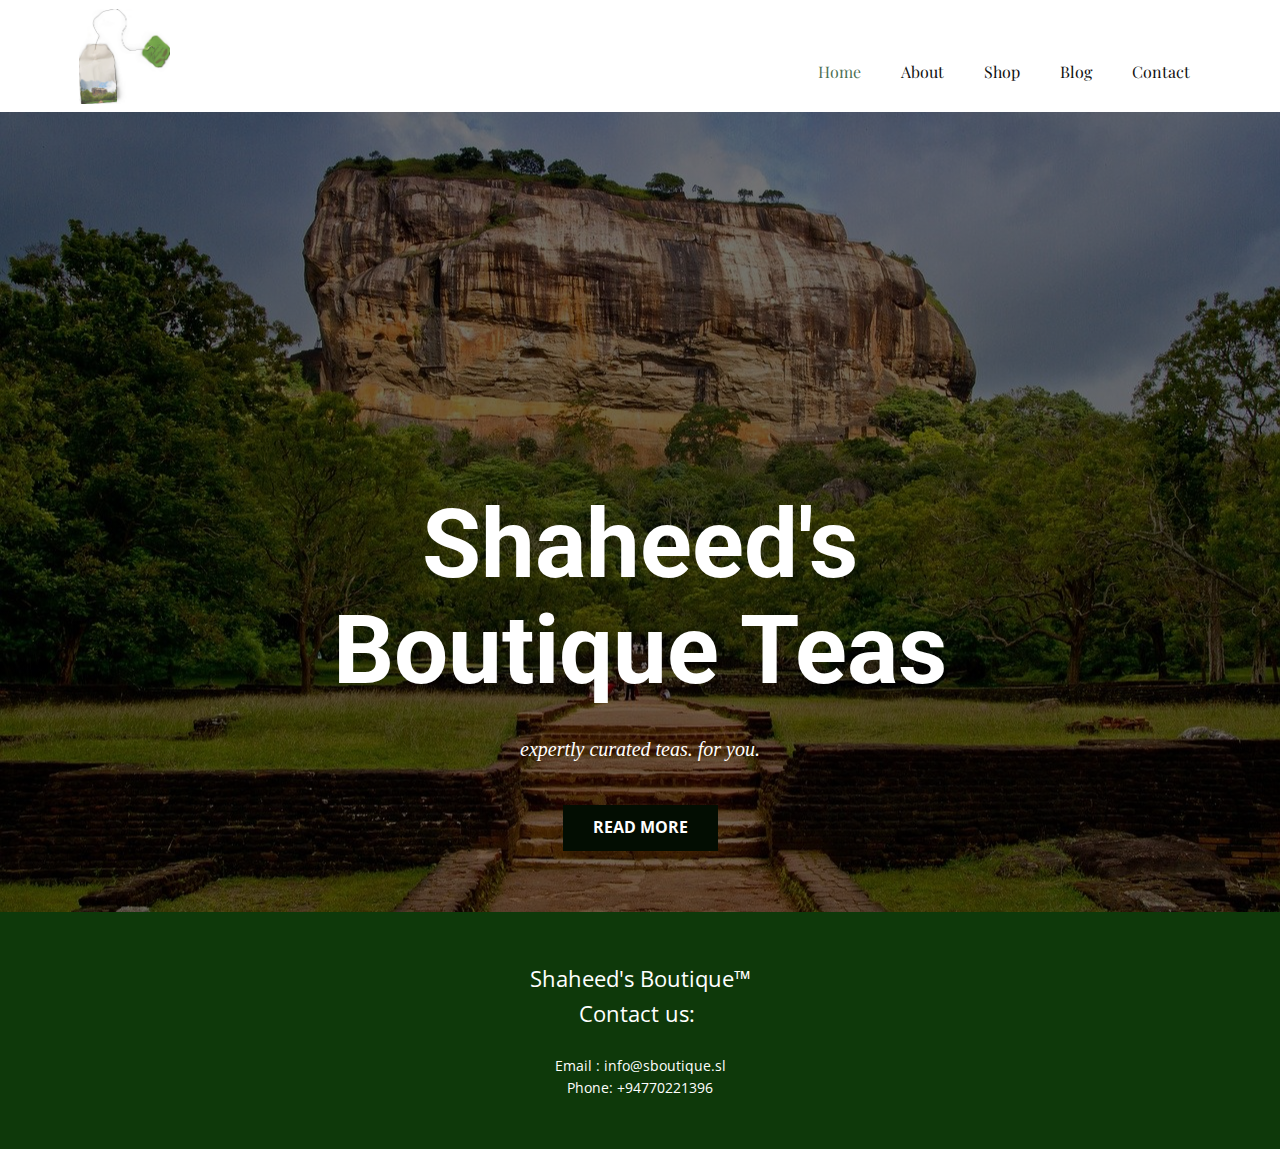
<file: Home.html>
<!DOCTYPE html>
<html style="font-size: 16px;">
  <head>
    <meta name="viewport" content="width=device-width, initial-scale=1.0">
    <meta charset="utf-8">
    <meta name="keywords" content="INTUITIVE, TeaShop Online">
    <meta name="description" content="">
    <meta name="page_type" content="np-template-header-footer-from-plugin">
    <title>Home</title>
    <link rel="stylesheet" href="nicepage.css" media="screen">
<link rel="stylesheet" href="Home.css" media="screen">
    <script class="u-script" type="text/javascript" src="jquery.js" defer=""></script>
    <script class="u-script" type="text/javascript" src="nicepage.js" defer=""></script>
    <meta name="generator" content="Nicepage 3.13.2, nicepage.com">
    <link id="u-theme-google-font" rel="stylesheet" href="https://fonts.googleapis.com/css?family=Roboto:100,100i,300,300i,400,400i,500,500i,700,700i,900,900i|Open+Sans:300,300i,400,400i,600,600i,700,700i,800,800i">
    <link id="u-page-google-font" rel="stylesheet" href="https://fonts.googleapis.com/css?family=Playfair+Display:400,400i,500,500i,600,600i,700,700i,800,800i,900,900i">
    
    
    <script type="application/ld+json">{
		"@context": "http://schema.org",
		"@type": "Organization",
		"name": "",
		"url": "index.html",
		"logo": "images/istockphoto-182914582-612x612.png"
}</script>
    <meta property="og:title" content="Home">
    <meta property="og:type" content="website">
    <meta name="theme-color" content="#bf404c">
    <link rel="canonical" href="index.html">
    <meta property="og:url" content="index.html">
  </head>
  <body class="u-body"><header class="u-clearfix u-header u-header" id="sec-990d"><div class="u-clearfix u-sheet u-sheet-1">
        <a href="https://nicepage.com" class="u-image u-logo u-image-1" data-image-width="2728" data-image-height="2856">
          <img src="images/istockphoto-182914582-612x612.png" class="u-logo-image u-logo-image-1" data-image-width="94.8">
        </a>
        <nav class="u-menu u-menu-dropdown u-offcanvas u-menu-1">
          <div class="menu-collapse u-custom-font u-font-playfair-display" style="font-size: 1rem; letter-spacing: 0px;">
            <a class="u-button-style u-custom-left-right-menu-spacing u-custom-padding-bottom u-custom-text-active-color u-custom-top-bottom-menu-spacing u-nav-link u-text-active-palette-1-base u-text-hover-palette-2-base" href="#">
              <svg><use xmlns:xlink="http://www.w3.org/1999/xlink" xlink:href="#menu-hamburger"></use></svg>
              <svg version="1.1" xmlns="http://www.w3.org/2000/svg" xmlns:xlink="http://www.w3.org/1999/xlink"><defs><symbol id="menu-hamburger" viewBox="0 0 16 16" style="width: 16px; height: 16px;"><rect y="1" width="16" height="2"></rect><rect y="7" width="16" height="2"></rect><rect y="13" width="16" height="2"></rect>
</symbol>
</defs></svg>
            </a>
          </div>
          <div class="u-custom-menu u-nav-container">
            <ul class="u-custom-font u-font-playfair-display u-nav u-unstyled u-nav-1"><li class="u-nav-item"><a class="u-button-style u-nav-link u-text-active-custom-color-2 u-text-hover-palette-2-base" href="Home.html" style="padding: 10px 20px;">Home</a>
</li><li class="u-nav-item"><a class="u-button-style u-nav-link u-text-active-custom-color-2 u-text-hover-palette-2-base" href="About.html" style="padding: 10px 20px;">About</a>
</li><li class="u-nav-item"><a class="u-button-style u-nav-link u-text-active-custom-color-2 u-text-hover-palette-2-base" href="Shop.html" style="padding: 10px 20px;">Shop</a>
</li><li class="u-nav-item"><a class="u-button-style u-nav-link u-text-active-custom-color-2 u-text-hover-palette-2-base" href="Blog.html" style="padding: 10px 20px;">Blog</a>
</li><li class="u-nav-item"><a class="u-button-style u-nav-link u-text-active-custom-color-2 u-text-hover-palette-2-base" href="Contact.html" style="padding: 10px 20px;">Contact</a>
</li></ul>
          </div>
          <div class="u-custom-menu u-nav-container-collapse">
            <div class="u-black u-container-style u-inner-container-layout u-opacity u-opacity-95 u-sidenav">
              <div class="u-sidenav-overflow">
                <div class="u-menu-close u-menu-close-1"></div>
                <ul class="u-align-center u-nav u-popupmenu-items u-unstyled u-nav-2"><li class="u-nav-item"><a class="u-button-style u-nav-link" href="Home.html" style="padding: 10px 20px;">Home</a>
</li><li class="u-nav-item"><a class="u-button-style u-nav-link" href="About.html" style="padding: 10px 20px;">About</a>
</li><li class="u-nav-item"><a class="u-button-style u-nav-link" href="Shop.html" style="padding: 10px 20px;">Shop</a>
</li><li class="u-nav-item"><a class="u-button-style u-nav-link" href="Blog.html" style="padding: 10px 20px;">Blog</a>
</li><li class="u-nav-item"><a class="u-button-style u-nav-link" href="Contact.html" style="padding: 10px 20px;">Contact</a>
</li></ul>
              </div>
            </div>
            <div class="u-black u-menu-overlay u-opacity u-opacity-50"></div>
          </div>
        </nav>
      </div></header>
    <section class="u-align-center u-clearfix u-image u-shading u-section-1" src="" data-image-width="1280" data-image-height="853" id="sec-efc3">
      <div class="u-clearfix u-sheet u-sheet-1">
        <h1 class="u-text u-title u-text-1">Shaheed's Boutique Teas</h1>
        <p class="u-custom-font u-font-georgia u-large-text u-text u-text-variant u-text-2">expertly curated teas. for you.</p>
        <a href="About.html" data-page-id="142046623" class="u-btn u-button-style u-custom-color-1 u-btn-1">Read More</a>
      </div>
    </section>
    
    
    <footer class="u-align-center u-clearfix u-custom-color-3 u-footer u-footer" id="sec-006a"><div class="u-clearfix u-sheet u-sheet-1">
        <p class="u-text u-text-1">Shaheed's Boutique™<br>Contact us:&nbsp;<br>
          <br>
        </p>
        <p class="u-text u-text-2">Email : info@sboutique.sl<br>Phone: +94770221396
        </p>
      </div></footer>
  </body>
</html>
</file>
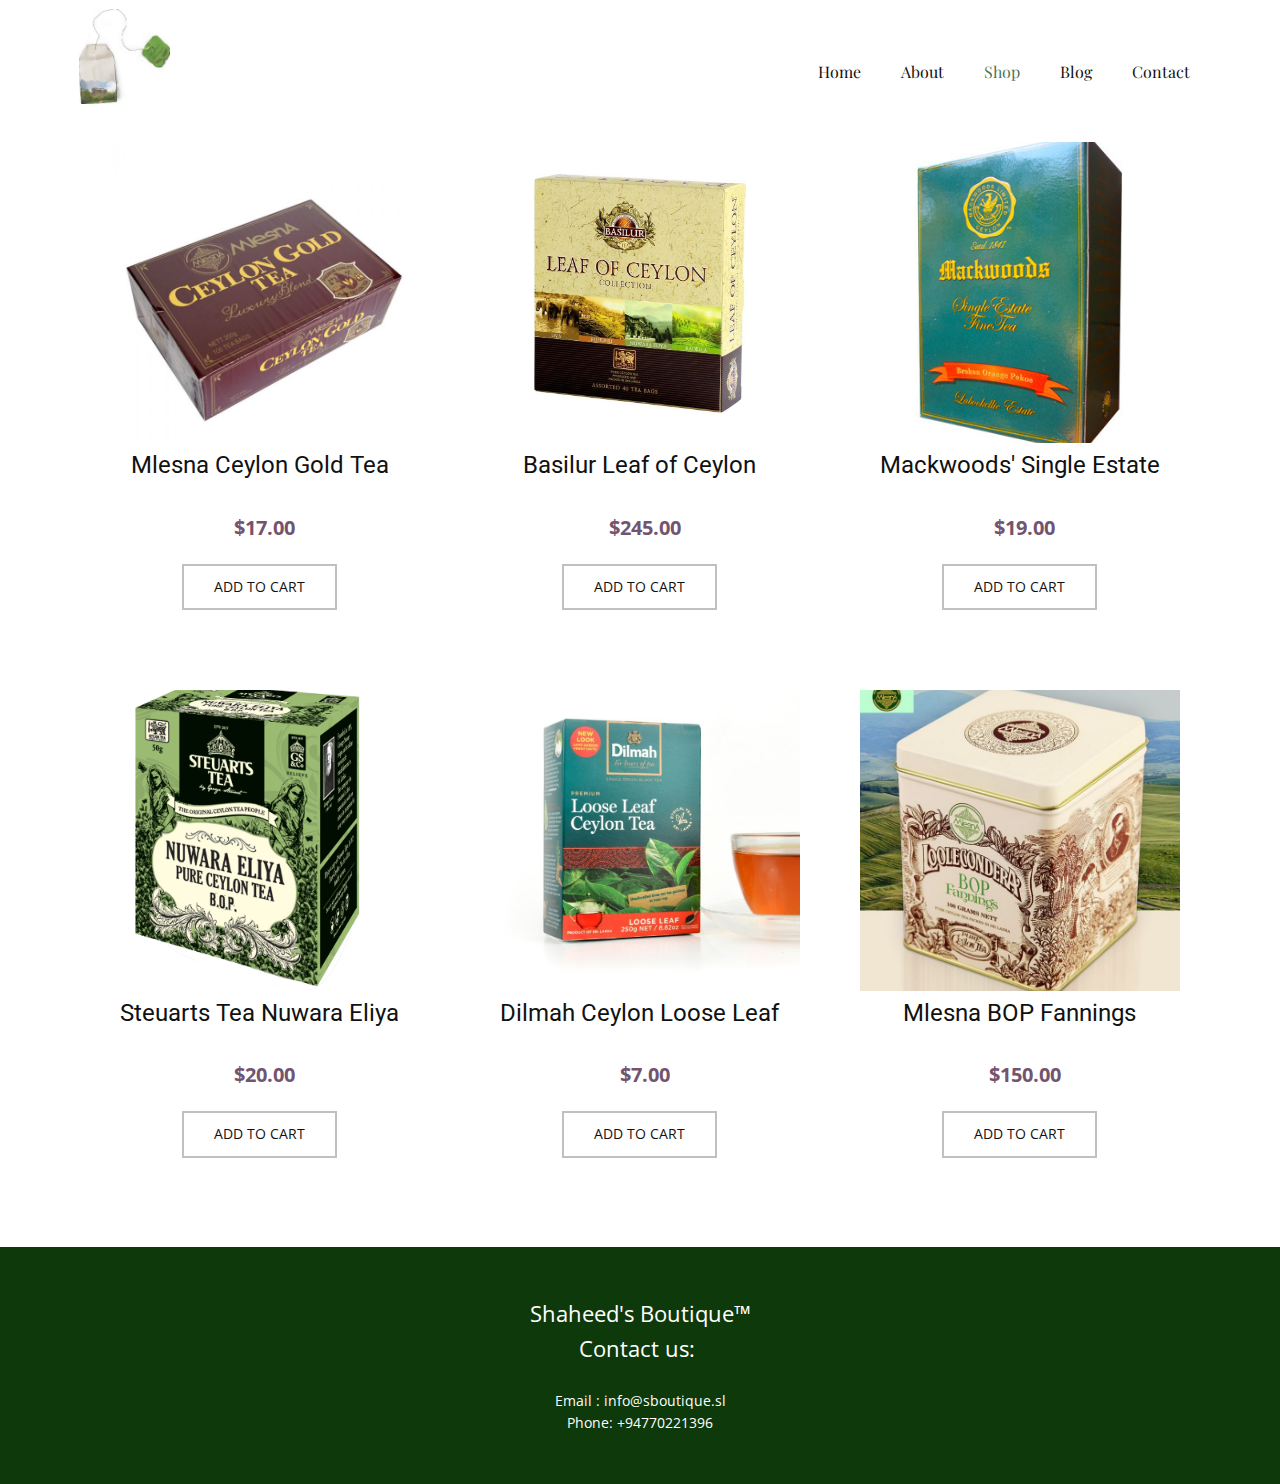
<file: Shop.html>
<!DOCTYPE html>
<html style="font-size: 16px;">
  <head>
    <meta name="viewport" content="width=device-width, initial-scale=1.0">
    <meta charset="utf-8">
    <meta name="keywords" content="">
    <meta name="description" content="">
    <meta name="page_type" content="np-template-header-footer-from-plugin">
    <title>Shop</title>
    <link rel="stylesheet" href="nicepage.css" media="screen">
<link rel="stylesheet" href="Shop.css" media="screen">
    <script class="u-script" type="text/javascript" src="jquery.js" defer=""></script>
    <script class="u-script" type="text/javascript" src="nicepage.js" defer=""></script>
    <meta name="generator" content="Nicepage 3.13.2, nicepage.com">
    <link id="u-theme-google-font" rel="stylesheet" href="https://fonts.googleapis.com/css?family=Roboto:100,100i,300,300i,400,400i,500,500i,700,700i,900,900i|Open+Sans:300,300i,400,400i,600,600i,700,700i,800,800i">
    <link id="u-page-google-font" rel="stylesheet" href="https://fonts.googleapis.com/css?family=Playfair+Display:400,400i,500,500i,600,600i,700,700i,800,800i,900,900i">
    
    
    <script type="application/ld+json">{
		"@context": "http://schema.org",
		"@type": "Organization",
		"name": "",
		"url": "index.html",
		"logo": "images/istockphoto-182914582-612x612.png"
}</script>
    <meta property="og:title" content="Shop">
    <meta property="og:type" content="website">
    <meta name="theme-color" content="#bf404c">
    <link rel="canonical" href="index.html">
    <meta property="og:url" content="index.html">
  </head>
  <body class="u-body"><header class="u-clearfix u-header u-header" id="sec-990d"><div class="u-clearfix u-sheet u-sheet-1">
        <a href="https://nicepage.com" class="u-image u-logo u-image-1" data-image-width="2728" data-image-height="2856">
          <img src="images/istockphoto-182914582-612x612.png" class="u-logo-image u-logo-image-1" data-image-width="94.8">
        </a>
        <nav class="u-menu u-menu-dropdown u-offcanvas u-menu-1">
          <div class="menu-collapse u-custom-font u-font-playfair-display" style="font-size: 1rem; letter-spacing: 0px;">
            <a class="u-button-style u-custom-left-right-menu-spacing u-custom-padding-bottom u-custom-text-active-color u-custom-top-bottom-menu-spacing u-nav-link u-text-active-palette-1-base u-text-hover-palette-2-base" href="#">
              <svg><use xmlns:xlink="http://www.w3.org/1999/xlink" xlink:href="#menu-hamburger"></use></svg>
              <svg version="1.1" xmlns="http://www.w3.org/2000/svg" xmlns:xlink="http://www.w3.org/1999/xlink"><defs><symbol id="menu-hamburger" viewBox="0 0 16 16" style="width: 16px; height: 16px;"><rect y="1" width="16" height="2"></rect><rect y="7" width="16" height="2"></rect><rect y="13" width="16" height="2"></rect>
</symbol>
</defs></svg>
            </a>
          </div>
          <div class="u-custom-menu u-nav-container">
            <ul class="u-custom-font u-font-playfair-display u-nav u-unstyled u-nav-1"><li class="u-nav-item"><a class="u-button-style u-nav-link u-text-active-custom-color-2 u-text-hover-palette-2-base" href="Home.html" style="padding: 10px 20px;">Home</a>
</li><li class="u-nav-item"><a class="u-button-style u-nav-link u-text-active-custom-color-2 u-text-hover-palette-2-base" href="About.html" style="padding: 10px 20px;">About</a>
</li><li class="u-nav-item"><a class="u-button-style u-nav-link u-text-active-custom-color-2 u-text-hover-palette-2-base" href="Shop.html" style="padding: 10px 20px;">Shop</a>
</li><li class="u-nav-item"><a class="u-button-style u-nav-link u-text-active-custom-color-2 u-text-hover-palette-2-base" href="Blog.html" style="padding: 10px 20px;">Blog</a>
</li><li class="u-nav-item"><a class="u-button-style u-nav-link u-text-active-custom-color-2 u-text-hover-palette-2-base" href="Contact.html" style="padding: 10px 20px;">Contact</a>
</li></ul>
          </div>
          <div class="u-custom-menu u-nav-container-collapse">
            <div class="u-black u-container-style u-inner-container-layout u-opacity u-opacity-95 u-sidenav">
              <div class="u-sidenav-overflow">
                <div class="u-menu-close u-menu-close-1"></div>
                <ul class="u-align-center u-nav u-popupmenu-items u-unstyled u-nav-2"><li class="u-nav-item"><a class="u-button-style u-nav-link" href="Home.html" style="padding: 10px 20px;">Home</a>
</li><li class="u-nav-item"><a class="u-button-style u-nav-link" href="About.html" style="padding: 10px 20px;">About</a>
</li><li class="u-nav-item"><a class="u-button-style u-nav-link" href="Shop.html" style="padding: 10px 20px;">Shop</a>
</li><li class="u-nav-item"><a class="u-button-style u-nav-link" href="Blog.html" style="padding: 10px 20px;">Blog</a>
</li><li class="u-nav-item"><a class="u-button-style u-nav-link" href="Contact.html" style="padding: 10px 20px;">Contact</a>
</li></ul>
              </div>
            </div>
            <div class="u-black u-menu-overlay u-opacity u-opacity-50"></div>
          </div>
        </nav>
      </div></header>
        <body>
  <div class="u-clearfix u-sheet u-valign-top u-block-c4c2-2">
    <div class="u-expanded-width u-products u-block-c4c2-3"><div class="u-repeater u-block-c4c2-42">
      <div class="u-align-center u-container-style u-products-item u-repeater-item u-white u-block-c4c2-4">
        <div class="u-container-layout u-similar-container u-valign-top u-block-c4c2-5">
          <img alt="" class="u-expanded-width u-image u-image-default u-product-control u-block-c4c2-6" src="images/tea (1).jpeg?rand=3322" data-image-width="1960" data-image-height="1494">
          <h4 class="u-product-control u-text u-block-c4c2-7">
            <a class="u-product-title-link" href="#">Mlesna Ceylon Gold Tea</a>
          </h4>
          <div class="u-product-control u-product-price u-block-c4c2-8">
            <div class="u-price-wrapper u-spacing-10">
              <div class="u-hide-price u-old-price">$20.00</div>
              <div class="u-price u-text-palette-2-base" style="font-size: 1.25rem; font-weight: 700;">$17.00</div>
            </div>
          </div>
          <a href="#" class="u-border-2 u-border-grey-25 u-btn u-btn-rectangle u-button-style u-none u-product-control u-text-body-color u-block-c4c2-9">Add to Cart</a>
        </div>
      </div>
      <div class="u-align-center u-container-style u-products-item u-repeater-item u-white u-block-c4c2-10">
        <div class="u-container-layout u-similar-container u-valign-top u-block-c4c2-11">
          <img alt="" class="u-expanded-width u-image u-image-default u-product-control u-block-c4c2-12" src="images/tea (1).jpg?rand=3322" data-image-width="700" data-image-height="560">
          <h4 class="u-product-control u-text u-block-c4c2-13">
            <a class="u-product-title-link" href="#">Basilur Leaf of Ceylon</a>
          </h4>
          <div class="u-product-control u-product-price u-block-c4c2-14">
            <div class="u-price-wrapper u-spacing-10">
              <div class="u-hide-price u-old-price">$300.00</div>
              <div class="u-price u-text-palette-2-base" style="font-size: 1.25rem; font-weight: 700;">$245.00</div>
            </div>
          </div>
          <a href="#" class="u-border-2 u-border-grey-25 u-btn u-btn-rectangle u-button-style u-none u-product-control u-text-body-color u-block-c4c2-15">Add to Cart</a>
        </div>
      </div>
      <div class="u-align-center u-container-style u-products-item u-repeater-item u-white u-block-c4c2-16">
        <div class="u-container-layout u-similar-container u-valign-top u-block-c4c2-17">
          <img alt="" class="u-expanded-width u-image u-image-default u-product-control u-block-c4c2-18" src="images/tea (4).jpg?rand=3322" data-image-width="1600" data-image-height="1600">
          <h4 class="u-product-control u-text u-block-c4c2-19">
            <a class="u-product-title-link" href="#">Mackwoods' Single Estate</a>
          </h4>
          <div class="u-product-control u-product-price u-block-c4c2-20">
            <div class="u-price-wrapper u-spacing-10">
              <div class="u-hide-price u-old-price">$25.00</div>
              <div class="u-price u-text-palette-2-base" style="font-size: 1.25rem; font-weight: 700;">$19.00</div>
            </div>
          </div>
          <a href="#" class="u-border-2 u-border-grey-25 u-btn u-btn-rectangle u-button-style u-none u-product-control u-text-body-color u-block-c4c2-21">Add to Cart</a>
        </div>
      </div>
    <div class="u-align-center u-container-style u-products-item u-repeater-item u-white u-block-c4c2-24">
        <div class="u-container-layout u-similar-container u-valign-top u-block-c4c2-25">
          <img alt="" class="u-expanded-width u-image u-image-default u-product-control u-block-c4c2-26" src="images/tea (1).png?rand=372a" data-image-width="1000" data-image-height="1000">
          <h4 class="u-product-control u-text u-block-c4c2-27">
            <a class="u-product-title-link" href="#">Steuarts Tea Nuwara Eliya</a>
          </h4>
          <div class="u-product-control u-product-price u-block-c4c2-28">
            <div class="u-price-wrapper u-spacing-10">
              <div class="u-hide-price u-old-price">$25.00</div>
              <div class="u-price u-text-palette-2-base" style="font-size: 1.25rem; font-weight: 700;">$20.00</div>
            </div>
          </div>
          <a href="#" class="u-border-2 u-border-grey-25 u-btn u-btn-rectangle u-button-style u-none u-product-control u-text-body-color u-block-c4c2-29">Add to Cart</a>
        </div>
      </div><div class="u-align-center u-container-style u-products-item u-repeater-item u-white u-block-c4c2-30">
        <div class="u-container-layout u-similar-container u-valign-top u-block-c4c2-31">
          <img alt="" class="u-expanded-width u-image u-image-default u-product-control u-block-c4c2-32" src="images/tea (2).jpg?rand=3322" data-image-width="800" data-image-height="800">
          <h4 class="u-product-control u-text u-block-c4c2-33">
            <a class="u-product-title-link" href="#">Dilmah Ceylon Loose Leaf</a>
          </h4>
          <div class="u-product-control u-product-price u-block-c4c2-34">
            <div class="u-price-wrapper u-spacing-10">
              <div class="u-hide-price u-old-price">$10.00</div>
              <div class="u-price u-text-palette-2-base" style="font-size: 1.25rem; font-weight: 700;">$7.00</div>
            </div>
          </div>
          <a href="#" class="u-border-2 u-border-grey-25 u-btn u-btn-rectangle u-button-style u-none u-product-control u-text-body-color u-block-c4c2-35">Add to Cart</a>
        </div>
      </div><div class="u-align-center u-container-style u-products-item u-repeater-item u-white u-block-c4c2-36">
        <div class="u-container-layout u-similar-container u-valign-top u-block-c4c2-37">
          <img alt="" class="u-expanded-width u-image u-image-default u-product-control u-block-c4c2-38" src="images/tea (3).jpg?rand=3322" data-image-width="700" data-image-height="700">
          <h4 class="u-product-control u-text u-block-c4c2-39">
            <a class="u-product-title-link" href="#">Mlesna BOP Fannings</a>
          </h4>
          <div class="u-product-control u-product-price u-block-c4c2-40">
            <div class="u-price-wrapper u-spacing-10">
              <div class="u-hide-price u-old-price">$175.00</div>
              <div class="u-price u-text-palette-2-base" style="font-size: 1.25rem; font-weight: 700;">$150.00</div>
            </div>
          </div>
          <a href="#" class="u-border-2 u-border-grey-25 u-btn u-btn-rectangle u-button-style u-none u-product-control u-text-body-color u-block-c4c2-41">Add to Cart</a>
        </div>
      </div></div></div>
  </div>
  <style data-mode="XL">@media (min-width: 1200px) {
  .u-block-c4c2-2 {
    min-height: 1135px;
  }
  .u-block-c4c2-3 {
    min-height: 1095px;
    height: auto;
    grid-auto-rows: 50%;
    margin-top: 0;
    margin-bottom: 40px;
  }
  .u-block-c4c2-42 {
    grid-auto-columns: 33.3333%;
    grid-template-columns: 33.3333% 33.3333% 33.3333%;
    grid-gap: 0px 0px;
    grid-auto-rows: 50%;
  }
  .u-block-c4c2-4 {
    background-image: none;
  }
  .u-block-c4c2-5 {
    padding-top: 30px;
    padding-bottom: 30px;
    padding-left: 30px;
    padding-right: 30px;
  }
  .u-block-c4c2-6 {
    height: 301px;
    margin-top: 0;
    margin-bottom: 0;
    margin-left: 0;
  }
  .u-block-c4c2-7 {
    margin-top: 8px;
    margin-left: 0;
    margin-right: 0;
    margin-bottom: 0;
  }
  .u-block-c4c2-8 {
    margin-top: 32px;
    margin-left: auto;
    margin-right: auto;
    margin-bottom: 0;
  }
  .u-block-c4c2-9 {
    border-style: solid;
    text-transform: uppercase;
    font-size: 0.875rem;
    margin-top: 20px;
    margin-left: auto;
    margin-right: auto;
    margin-bottom: 0;
  }
  .u-block-c4c2-10 {
    background-image: none;
  }
  .u-block-c4c2-11 {
    padding-top: 30px;
    padding-bottom: 30px;
    padding-left: 30px;
    padding-right: 30px;
  }
  .u-block-c4c2-12 {
    height: 301px;
    margin-top: 0;
    margin-bottom: 0;
    margin-left: 0;
  }
  .u-block-c4c2-13 {
    margin-top: 8px;
    margin-left: 0;
    margin-right: 0;
    margin-bottom: 0;
  }
  .u-block-c4c2-14 {
    margin-top: 32px;
    margin-left: auto;
    margin-right: auto;
    margin-bottom: 0;
  }
  .u-block-c4c2-15 {
    border-style: solid;
    text-transform: uppercase;
    font-size: 0.875rem;
    margin-top: 20px;
    margin-left: auto;
    margin-right: auto;
    margin-bottom: 0;
  }
  .u-block-c4c2-16 {
    background-image: none;
  }
  .u-block-c4c2-17 {
    padding-top: 30px;
    padding-bottom: 30px;
    padding-left: 30px;
    padding-right: 30px;
  }
  .u-block-c4c2-18 {
    height: 301px;
    margin-top: 0;
    margin-bottom: 0;
    margin-left: 0;
  }
  .u-block-c4c2-19 {
    margin-top: 8px;
    margin-left: 0;
    margin-right: 0;
    margin-bottom: 0;
  }
  .u-block-c4c2-20 {
    margin-top: 32px;
    margin-left: auto;
    margin-right: auto;
    margin-bottom: 0;
  }
  .u-block-c4c2-21 {
    border-style: solid;
    text-transform: uppercase;
    font-size: 0.875rem;
    margin-top: 20px;
    margin-left: auto;
    margin-right: auto;
    margin-bottom: 0;
  }
  .u-block-c4c2-24 {
    background-image: none;
  }
  .u-block-c4c2-25 {
    padding-top: 30px;
    padding-bottom: 30px;
    padding-left: 30px;
    padding-right: 30px;
  }
  .u-block-c4c2-26 {
    height: 301px;
    margin-top: 0;
    margin-bottom: 0;
    margin-left: 0;
  }
  .u-block-c4c2-27 {
    margin-top: 8px;
    margin-left: 0;
    margin-right: 0;
    margin-bottom: 0;
  }
  .u-block-c4c2-28 {
    margin-top: 32px;
    margin-left: auto;
    margin-right: auto;
    margin-bottom: 0;
  }
  .u-block-c4c2-29 {
    border-style: solid;
    text-transform: uppercase;
    font-size: 0.875rem;
    margin-top: 20px;
    margin-left: auto;
    margin-right: auto;
    margin-bottom: 0;
  }
  .u-block-c4c2-30 {
    background-image: none;
  }
  .u-block-c4c2-31 {
    padding-top: 30px;
    padding-bottom: 30px;
    padding-left: 30px;
    padding-right: 30px;
  }
  .u-block-c4c2-32 {
    height: 301px;
    margin-top: 0;
    margin-bottom: 0;
    margin-left: 0;
  }
  .u-block-c4c2-33 {
    margin-top: 8px;
    margin-left: 0;
    margin-right: 0;
    margin-bottom: 0;
  }
  .u-block-c4c2-34 {
    margin-top: 32px;
    margin-left: auto;
    margin-right: auto;
    margin-bottom: 0;
  }
  .u-block-c4c2-35 {
    border-style: solid;
    text-transform: uppercase;
    font-size: 0.875rem;
    margin-top: 20px;
    margin-left: auto;
    margin-right: auto;
    margin-bottom: 0;
  }
  .u-block-c4c2-36 {
    background-image: none;
  }
  .u-block-c4c2-37 {
    padding-top: 30px;
    padding-bottom: 30px;
    padding-left: 30px;
    padding-right: 30px;
  }
  .u-block-c4c2-38 {
    height: 301px;
    margin-top: 0;
    margin-bottom: 0;
    margin-left: 0;
  }
  .u-block-c4c2-39 {
    margin-top: 8px;
    margin-left: 0;
    margin-right: 0;
    margin-bottom: 0;
  }
  .u-block-c4c2-40 {
    margin-top: 32px;
    margin-left: auto;
    margin-right: auto;
    margin-bottom: 0;
  }
  .u-block-c4c2-41 {
    border-style: solid;
    text-transform: uppercase;
    font-size: 0.875rem;
    margin-top: 20px;
    margin-left: auto;
    margin-right: auto;
    margin-bottom: 0;
  }
}</style>
  <style data-mode="LG">@media (max-width: 1199px) and (min-width: 992px) {
  .u-block-c4c2-2 {
    min-height: 943px;
  }
  .u-block-c4c2-3 {
    min-height: 903px;
    height: auto;
    margin-top: 0;
    margin-bottom: 40px;
    grid-auto-rows: 50%;
  }
  .u-block-c4c2-42 {
    grid-auto-columns: 33.333333333333336%;
    grid-template-columns: repeat(3, 33.333333333333336%);
    grid-gap: 0px 0px;
    grid-auto-rows: 50%;
  }
  .u-block-c4c2-4 {
    background-image: none;
  }
  .u-block-c4c2-5 {
    padding-top: 30px;
    padding-bottom: 30px;
    padding-left: 30px;
    padding-right: 30px;
  }
  .u-block-c4c2-6 {
    height: 301px;
    margin-top: 0;
    margin-bottom: 0;
  }
  .u-block-c4c2-7 {
    margin-top: 8px;
    margin-left: 0;
    margin-right: 0;
    margin-bottom: 0;
  }
  .u-block-c4c2-8 {
    margin-top: 32px;
    margin-left: auto;
    margin-right: auto;
    margin-bottom: 0;
  }
  .u-block-c4c2-9 {
    border-style: solid;
    text-transform: uppercase;
    font-size: 0.875rem;
    margin-top: 20px;
    margin-left: auto;
    margin-right: auto;
    margin-bottom: 0;
  }
  .u-block-c4c2-10 {
    background-image: none;
  }
  .u-block-c4c2-11 {
    padding-top: 30px;
    padding-bottom: 30px;
    padding-left: 30px;
    padding-right: 30px;
  }
  .u-block-c4c2-12 {
    height: 301px;
    margin-top: 0;
    margin-bottom: 0;
  }
  .u-block-c4c2-13 {
    margin-top: 8px;
    margin-left: 0;
    margin-right: 0;
    margin-bottom: 0;
  }
  .u-block-c4c2-14 {
    margin-top: 32px;
    margin-left: auto;
    margin-right: auto;
    margin-bottom: 0;
  }
  .u-block-c4c2-15 {
    border-style: solid;
    text-transform: uppercase;
    font-size: 0.875rem;
    margin-top: 20px;
    margin-left: auto;
    margin-right: auto;
    margin-bottom: 0;
  }
  .u-block-c4c2-16 {
    background-image: none;
  }
  .u-block-c4c2-17 {
    padding-top: 30px;
    padding-bottom: 30px;
    padding-left: 30px;
    padding-right: 30px;
  }
  .u-block-c4c2-18 {
    height: 301px;
    margin-top: 0;
    margin-bottom: 0;
  }
  .u-block-c4c2-19 {
    margin-top: 8px;
    margin-left: 0;
    margin-right: 0;
    margin-bottom: 0;
  }
  .u-block-c4c2-20 {
    margin-top: 32px;
    margin-left: auto;
    margin-right: auto;
    margin-bottom: 0;
  }
  .u-block-c4c2-21 {
    border-style: solid;
    text-transform: uppercase;
    font-size: 0.875rem;
    margin-top: 20px;
    margin-left: auto;
    margin-right: auto;
    margin-bottom: 0;
  }
  .u-block-c4c2-24 {
    background-image: none;
  }
  .u-block-c4c2-25 {
    padding-top: 30px;
    padding-bottom: 30px;
    padding-left: 30px;
    padding-right: 30px;
  }
  .u-block-c4c2-26 {
    height: 301px;
    margin-top: 0;
    margin-bottom: 0;
  }
  .u-block-c4c2-27 {
    margin-top: 8px;
    margin-left: 0;
    margin-right: 0;
    margin-bottom: 0;
  }
  .u-block-c4c2-28 {
    margin-top: 32px;
    margin-left: auto;
    margin-right: auto;
    margin-bottom: 0;
  }
  .u-block-c4c2-29 {
    border-style: solid;
    text-transform: uppercase;
    font-size: 0.875rem;
    margin-top: 20px;
    margin-left: auto;
    margin-right: auto;
    margin-bottom: 0;
  }
  .u-block-c4c2-30 {
    background-image: none;
  }
  .u-block-c4c2-31 {
    padding-top: 30px;
    padding-bottom: 30px;
    padding-left: 30px;
    padding-right: 30px;
  }
  .u-block-c4c2-32 {
    height: 301px;
    margin-top: 0;
    margin-bottom: 0;
  }
  .u-block-c4c2-33 {
    margin-top: 8px;
    margin-left: 0;
    margin-right: 0;
    margin-bottom: 0;
  }
  .u-block-c4c2-34 {
    margin-top: 32px;
    margin-left: auto;
    margin-right: auto;
    margin-bottom: 0;
  }
  .u-block-c4c2-35 {
    border-style: solid;
    text-transform: uppercase;
    font-size: 0.875rem;
    margin-top: 20px;
    margin-left: auto;
    margin-right: auto;
    margin-bottom: 0;
  }
  .u-block-c4c2-36 {
    background-image: none;
  }
  .u-block-c4c2-37 {
    padding-top: 30px;
    padding-bottom: 30px;
    padding-left: 30px;
    padding-right: 30px;
  }
  .u-block-c4c2-38 {
    height: 301px;
    margin-top: 0;
    margin-bottom: 0;
  }
  .u-block-c4c2-39 {
    margin-top: 8px;
    margin-left: 0;
    margin-right: 0;
    margin-bottom: 0;
  }
  .u-block-c4c2-40 {
    margin-top: 32px;
    margin-left: auto;
    margin-right: auto;
    margin-bottom: 0;
  }
  .u-block-c4c2-41 {
    border-style: solid;
    text-transform: uppercase;
    font-size: 0.875rem;
    margin-top: 20px;
    margin-left: auto;
    margin-right: auto;
    margin-bottom: 0;
  }
}</style>
  <style data-mode="MD">@media (max-width: 991px) and (min-width: 768px) {
  .u-block-c4c2-2 {
    min-height: 1066px;
  }
  .u-block-c4c2-3 {
    min-height: 986px;
    height: auto;
    margin-top: 0;
    margin-bottom: 40px;
    grid-auto-rows: 50%;
  }
  .u-block-c4c2-42 {
    grid-auto-columns: 50%;
    grid-template-columns: repeat(2, 50%);
    grid-gap: 0px 0px;
    grid-auto-rows: 33.33%;
  }
  .u-block-c4c2-4 {
    background-image: none;
  }
  .u-block-c4c2-5 {
    padding-top: 30px;
    padding-bottom: 30px;
    padding-left: 30px;
    padding-right: 30px;
  }
  .u-block-c4c2-6 {
    height: 301px;
    margin-top: 0;
    margin-bottom: 0;
  }
  .u-block-c4c2-7 {
    margin-top: 8px;
    margin-left: 0;
    margin-right: 0;
    margin-bottom: 0;
  }
  .u-block-c4c2-8 {
    margin-top: 32px;
    margin-left: auto;
    margin-right: auto;
    margin-bottom: 0;
  }
  .u-block-c4c2-9 {
    border-style: solid;
    text-transform: uppercase;
    font-size: 0.875rem;
    margin-top: 20px;
    margin-left: auto;
    margin-right: auto;
    margin-bottom: 0;
  }
  .u-block-c4c2-10 {
    background-image: none;
  }
  .u-block-c4c2-11 {
    padding-top: 30px;
    padding-bottom: 30px;
    padding-left: 30px;
    padding-right: 30px;
  }
  .u-block-c4c2-12 {
    height: 301px;
    margin-top: 0;
    margin-bottom: 0;
  }
  .u-block-c4c2-13 {
    margin-top: 8px;
    margin-left: 0;
    margin-right: 0;
    margin-bottom: 0;
  }
  .u-block-c4c2-14 {
    margin-top: 32px;
    margin-left: auto;
    margin-right: auto;
    margin-bottom: 0;
  }
  .u-block-c4c2-15 {
    border-style: solid;
    text-transform: uppercase;
    font-size: 0.875rem;
    margin-top: 20px;
    margin-left: auto;
    margin-right: auto;
    margin-bottom: 0;
  }
  .u-block-c4c2-16 {
    background-image: none;
  }
  .u-block-c4c2-17 {
    padding-top: 30px;
    padding-bottom: 30px;
    padding-left: 30px;
    padding-right: 30px;
  }
  .u-block-c4c2-18 {
    height: 301px;
    margin-top: 0;
    margin-bottom: 0;
  }
  .u-block-c4c2-19 {
    margin-top: 8px;
    margin-left: 0;
    margin-right: 0;
    margin-bottom: 0;
  }
  .u-block-c4c2-20 {
    margin-top: 32px;
    margin-left: auto;
    margin-right: auto;
    margin-bottom: 0;
  }
  .u-block-c4c2-21 {
    border-style: solid;
    text-transform: uppercase;
    font-size: 0.875rem;
    margin-top: 20px;
    margin-left: auto;
    margin-right: auto;
    margin-bottom: 0;
  }
  .u-block-c4c2-24 {
    background-image: none;
  }
  .u-block-c4c2-25 {
    padding-top: 30px;
    padding-bottom: 30px;
    padding-left: 30px;
    padding-right: 30px;
  }
  .u-block-c4c2-26 {
    height: 301px;
    margin-top: 0;
    margin-bottom: 0;
  }
  .u-block-c4c2-27 {
    margin-top: 8px;
    margin-left: 0;
    margin-right: 0;
    margin-bottom: 0;
  }
  .u-block-c4c2-28 {
    margin-top: 32px;
    margin-left: auto;
    margin-right: auto;
    margin-bottom: 0;
  }
  .u-block-c4c2-29 {
    border-style: solid;
    text-transform: uppercase;
    font-size: 0.875rem;
    margin-top: 20px;
    margin-left: auto;
    margin-right: auto;
    margin-bottom: 0;
  }
  .u-block-c4c2-30 {
    background-image: none;
  }
  .u-block-c4c2-31 {
    padding-top: 30px;
    padding-bottom: 30px;
    padding-left: 30px;
    padding-right: 30px;
  }
  .u-block-c4c2-32 {
    height: 301px;
    margin-top: 0;
    margin-bottom: 0;
  }
  .u-block-c4c2-33 {
    margin-top: 8px;
    margin-left: 0;
    margin-right: 0;
    margin-bottom: 0;
  }
  .u-block-c4c2-34 {
    margin-top: 32px;
    margin-left: auto;
    margin-right: auto;
    margin-bottom: 0;
  }
  .u-block-c4c2-35 {
    border-style: solid;
    text-transform: uppercase;
    font-size: 0.875rem;
    margin-top: 20px;
    margin-left: auto;
    margin-right: auto;
    margin-bottom: 0;
  }
  .u-block-c4c2-36 {
    background-image: none;
  }
  .u-block-c4c2-37 {
    padding-top: 30px;
    padding-bottom: 30px;
    padding-left: 30px;
    padding-right: 30px;
  }
  .u-block-c4c2-38 {
    height: 301px;
    margin-top: 0;
    margin-bottom: 0;
  }
  .u-block-c4c2-39 {
    margin-top: 8px;
    margin-left: 0;
    margin-right: 0;
    margin-bottom: 0;
  }
  .u-block-c4c2-40 {
    margin-top: 32px;
    margin-left: auto;
    margin-right: auto;
    margin-bottom: 0;
  }
  .u-block-c4c2-41 {
    border-style: solid;
    text-transform: uppercase;
    font-size: 0.875rem;
    margin-top: 20px;
    margin-left: auto;
    margin-right: auto;
    margin-bottom: 0;
  }
}</style>
  <style data-mode="SM">@media (max-width: 767px) and (min-width: 576px) {
  .u-block-c4c2-2 {
    min-height: 1066px;
  }
  .u-block-c4c2-3 {
    min-height: 986px;
    height: auto;
    margin-top: 0;
    margin-bottom: 40px;
    grid-auto-rows: 50%;
  }
  .u-block-c4c2-42 {
    grid-auto-columns: 100%;
    grid-template-columns: 100%;
    grid-gap: 0px 0px;
    grid-auto-rows: 16.66%;
  }
  .u-block-c4c2-4 {
    background-image: none;
  }
  .u-block-c4c2-5 {
    padding-top: 30px;
    padding-bottom: 30px;
    padding-left: 10px;
    padding-right: 10px;
  }
  .u-block-c4c2-6 {
    height: 506px;
    margin-top: 0;
    margin-bottom: 0;
  }
  .u-block-c4c2-7 {
    margin-top: 8px;
    margin-left: 0;
    margin-right: 0;
    margin-bottom: 0;
  }
  .u-block-c4c2-8 {
    margin-top: 32px;
    margin-left: auto;
    margin-right: auto;
    margin-bottom: 0;
  }
  .u-block-c4c2-9 {
    border-style: solid;
    text-transform: uppercase;
    font-size: 0.875rem;
    margin-top: 20px;
    margin-left: auto;
    margin-right: auto;
    margin-bottom: 0;
  }
  .u-block-c4c2-10 {
    background-image: none;
  }
  .u-block-c4c2-11 {
    padding-top: 30px;
    padding-bottom: 30px;
    padding-left: 10px;
    padding-right: 10px;
  }
  .u-block-c4c2-12 {
    height: 506px;
    margin-top: 0;
    margin-bottom: 0;
  }
  .u-block-c4c2-13 {
    margin-top: 8px;
    margin-left: 0;
    margin-right: 0;
    margin-bottom: 0;
  }
  .u-block-c4c2-14 {
    margin-top: 32px;
    margin-left: auto;
    margin-right: auto;
    margin-bottom: 0;
  }
  .u-block-c4c2-15 {
    border-style: solid;
    text-transform: uppercase;
    font-size: 0.875rem;
    margin-top: 20px;
    margin-left: auto;
    margin-right: auto;
    margin-bottom: 0;
  }
  .u-block-c4c2-16 {
    background-image: none;
  }
  .u-block-c4c2-17 {
    padding-top: 30px;
    padding-bottom: 30px;
    padding-left: 10px;
    padding-right: 10px;
  }
  .u-block-c4c2-18 {
    height: 506px;
    margin-top: 0;
    margin-bottom: 0;
  }
  .u-block-c4c2-19 {
    margin-top: 8px;
    margin-left: 0;
    margin-right: 0;
    margin-bottom: 0;
  }
  .u-block-c4c2-20 {
    margin-top: 32px;
    margin-left: auto;
    margin-right: auto;
    margin-bottom: 0;
  }
  .u-block-c4c2-21 {
    border-style: solid;
    text-transform: uppercase;
    font-size: 0.875rem;
    margin-top: 20px;
    margin-left: auto;
    margin-right: auto;
    margin-bottom: 0;
  }
  .u-block-c4c2-24 {
    background-image: none;
  }
  .u-block-c4c2-25 {
    padding-top: 30px;
    padding-bottom: 30px;
    padding-left: 10px;
    padding-right: 10px;
  }
  .u-block-c4c2-26 {
    height: 506px;
    margin-top: 0;
    margin-bottom: 0;
  }
  .u-block-c4c2-27 {
    margin-top: 8px;
    margin-left: 0;
    margin-right: 0;
    margin-bottom: 0;
  }
  .u-block-c4c2-28 {
    margin-top: 32px;
    margin-left: auto;
    margin-right: auto;
    margin-bottom: 0;
  }
  .u-block-c4c2-29 {
    border-style: solid;
    text-transform: uppercase;
    font-size: 0.875rem;
    margin-top: 20px;
    margin-left: auto;
    margin-right: auto;
    margin-bottom: 0;
  }
  .u-block-c4c2-30 {
    background-image: none;
  }
  .u-block-c4c2-31 {
    padding-top: 30px;
    padding-bottom: 30px;
    padding-left: 10px;
    padding-right: 10px;
  }
  .u-block-c4c2-32 {
    height: 506px;
    margin-top: 0;
    margin-bottom: 0;
  }
  .u-block-c4c2-33 {
    margin-top: 8px;
    margin-left: 0;
    margin-right: 0;
    margin-bottom: 0;
  }
  .u-block-c4c2-34 {
    margin-top: 32px;
    margin-left: auto;
    margin-right: auto;
    margin-bottom: 0;
  }
  .u-block-c4c2-35 {
    border-style: solid;
    text-transform: uppercase;
    font-size: 0.875rem;
    margin-top: 20px;
    margin-left: auto;
    margin-right: auto;
    margin-bottom: 0;
  }
  .u-block-c4c2-36 {
    background-image: none;
  }
  .u-block-c4c2-37 {
    padding-top: 30px;
    padding-bottom: 30px;
    padding-left: 10px;
    padding-right: 10px;
  }
  .u-block-c4c2-38 {
    height: 506px;
    margin-top: 0;
    margin-bottom: 0;
  }
  .u-block-c4c2-39 {
    margin-top: 8px;
    margin-left: 0;
    margin-right: 0;
    margin-bottom: 0;
  }
  .u-block-c4c2-40 {
    margin-top: 32px;
    margin-left: auto;
    margin-right: auto;
    margin-bottom: 0;
  }
  .u-block-c4c2-41 {
    border-style: solid;
    text-transform: uppercase;
    font-size: 0.875rem;
    margin-top: 20px;
    margin-left: auto;
    margin-right: auto;
    margin-bottom: 0;
  }
}</style>
  <style data-mode="XS">@media (max-width: 575px) {
  .u-block-c4c2-2 {
    min-height: 1066px;
  }
  .u-block-c4c2-3 {
    min-height: 986px;
    height: auto;
    margin-top: 0;
    margin-bottom: 40px;
    grid-auto-rows: 50%;
  }
  .u-block-c4c2-42 {
    grid-auto-columns: 100%;
    grid-template-columns: 100%;
    grid-gap: 0px 0px;
    grid-auto-rows: 16.66%;
  }
  .u-block-c4c2-4 {
    background-image: none;
  }
  .u-block-c4c2-5 {
    padding-top: 30px;
    padding-bottom: 30px;
    padding-left: 10px;
    padding-right: 10px;
  }
  .u-block-c4c2-6 {
    height: 365px;
    margin-top: 0;
    margin-bottom: 0;
  }
  .u-block-c4c2-7 {
    margin-top: 8px;
    margin-left: 0;
    margin-right: 0;
    margin-bottom: 0;
  }
  .u-block-c4c2-8 {
    margin-top: 32px;
    margin-left: auto;
    margin-right: auto;
    margin-bottom: 0;
  }
  .u-block-c4c2-9 {
    border-style: solid;
    text-transform: uppercase;
    font-size: 0.875rem;
    margin-top: 20px;
    margin-left: auto;
    margin-right: auto;
    margin-bottom: 0;
  }
  .u-block-c4c2-10 {
    background-image: none;
  }
  .u-block-c4c2-11 {
    padding-top: 30px;
    padding-bottom: 30px;
    padding-left: 10px;
    padding-right: 10px;
  }
  .u-block-c4c2-12 {
    height: 365px;
    margin-top: 0;
    margin-bottom: 0;
  }
  .u-block-c4c2-13 {
    margin-top: 8px;
    margin-left: 0;
    margin-right: 0;
    margin-bottom: 0;
  }
  .u-block-c4c2-14 {
    margin-top: 32px;
    margin-left: auto;
    margin-right: auto;
    margin-bottom: 0;
  }
  .u-block-c4c2-15 {
    border-style: solid;
    text-transform: uppercase;
    font-size: 0.875rem;
    margin-top: 20px;
    margin-left: auto;
    margin-right: auto;
    margin-bottom: 0;
  }
  .u-block-c4c2-16 {
    background-image: none;
  }
  .u-block-c4c2-17 {
    padding-top: 30px;
    padding-bottom: 30px;
    padding-left: 10px;
    padding-right: 10px;
  }
  .u-block-c4c2-18 {
    height: 365px;
    margin-top: 0;
    margin-bottom: 0;
  }
  .u-block-c4c2-19 {
    margin-top: 8px;
    margin-left: 0;
    margin-right: 0;
    margin-bottom: 0;
  }
  .u-block-c4c2-20 {
    margin-top: 32px;
    margin-left: auto;
    margin-right: auto;
    margin-bottom: 0;
  }
  .u-block-c4c2-21 {
    border-style: solid;
    text-transform: uppercase;
    font-size: 0.875rem;
    margin-top: 20px;
    margin-left: auto;
    margin-right: auto;
    margin-bottom: 0;
  }
  .u-block-c4c2-24 {
    background-image: none;
  }
  .u-block-c4c2-25 {
    padding-top: 30px;
    padding-bottom: 30px;
    padding-left: 10px;
    padding-right: 10px;
  }
  .u-block-c4c2-26 {
    height: 365px;
    margin-top: 0;
    margin-bottom: 0;
  }
  .u-block-c4c2-27 {
    margin-top: 8px;
    margin-left: 0;
    margin-right: 0;
    margin-bottom: 0;
  }
  .u-block-c4c2-28 {
    margin-top: 32px;
    margin-left: auto;
    margin-right: auto;
    margin-bottom: 0;
  }
  .u-block-c4c2-29 {
    border-style: solid;
    text-transform: uppercase;
    font-size: 0.875rem;
    margin-top: 20px;
    margin-left: auto;
    margin-right: auto;
    margin-bottom: 0;
  }
  .u-block-c4c2-30 {
    background-image: none;
  }
  .u-block-c4c2-31 {
    padding-top: 30px;
    padding-bottom: 30px;
    padding-left: 10px;
    padding-right: 10px;
  }
  .u-block-c4c2-32 {
    height: 365px;
    margin-top: 0;
    margin-bottom: 0;
  }
  .u-block-c4c2-33 {
    margin-top: 8px;
    margin-left: 0;
    margin-right: 0;
    margin-bottom: 0;
  }
  .u-block-c4c2-34 {
    margin-top: 32px;
    margin-left: auto;
    margin-right: auto;
    margin-bottom: 0;
  }
  .u-block-c4c2-35 {
    border-style: solid;
    text-transform: uppercase;
    font-size: 0.875rem;
    margin-top: 20px;
    margin-left: auto;
    margin-right: auto;
    margin-bottom: 0;
  }
  .u-block-c4c2-36 {
    background-image: none;
  }
  .u-block-c4c2-37 {
    padding-top: 30px;
    padding-bottom: 30px;
    padding-left: 10px;
    padding-right: 10px;
  }
  .u-block-c4c2-38 {
    height: 365px;
    margin-top: 0;
    margin-bottom: 0;
  }
  .u-block-c4c2-39 {
    margin-top: 8px;
    margin-left: 0;
    margin-right: 0;
    margin-bottom: 0;
  }
  .u-block-c4c2-40 {
    margin-top: 32px;
    margin-left: auto;
    margin-right: auto;
    margin-bottom: 0;
  }
  .u-block-c4c2-41 {
    border-style: solid;
    text-transform: uppercase;
    font-size: 0.875rem;
    margin-top: 20px;
    margin-left: auto;
    margin-right: auto;
    margin-bottom: 0;
  }
}</style>
</section>

</body></html>
    <footer class="u-align-center u-clearfix u-custom-color-3 u-footer u-footer" id="sec-006a"><div class="u-clearfix u-sheet u-sheet-1">
        <p class="u-text u-text-1">Shaheed's Boutique™<br>Contact us:&nbsp;<br>
          <br>
        </p>
        <p class="u-text u-text-2">Email : info@sboutique.sl<br>Phone: +94770221396
        </p>
      </div></footer>
  </body>
</html>
</file>
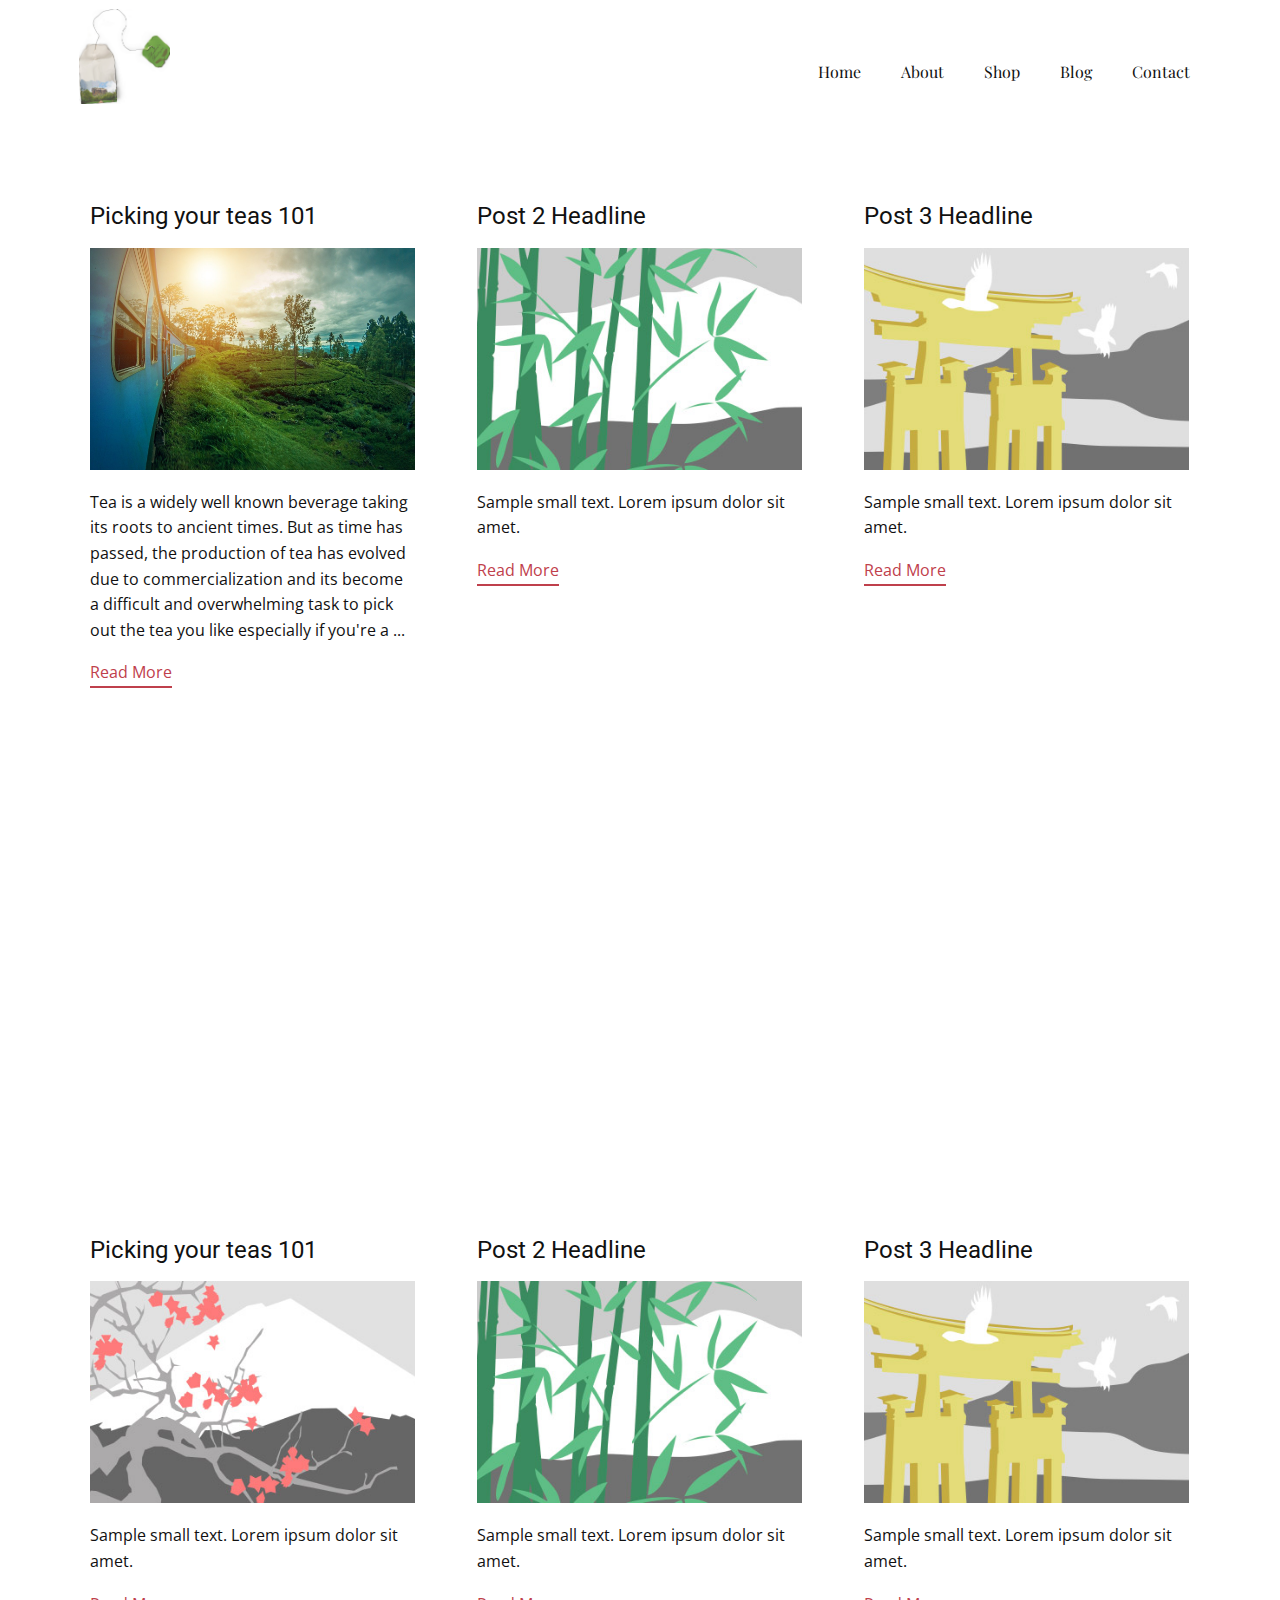
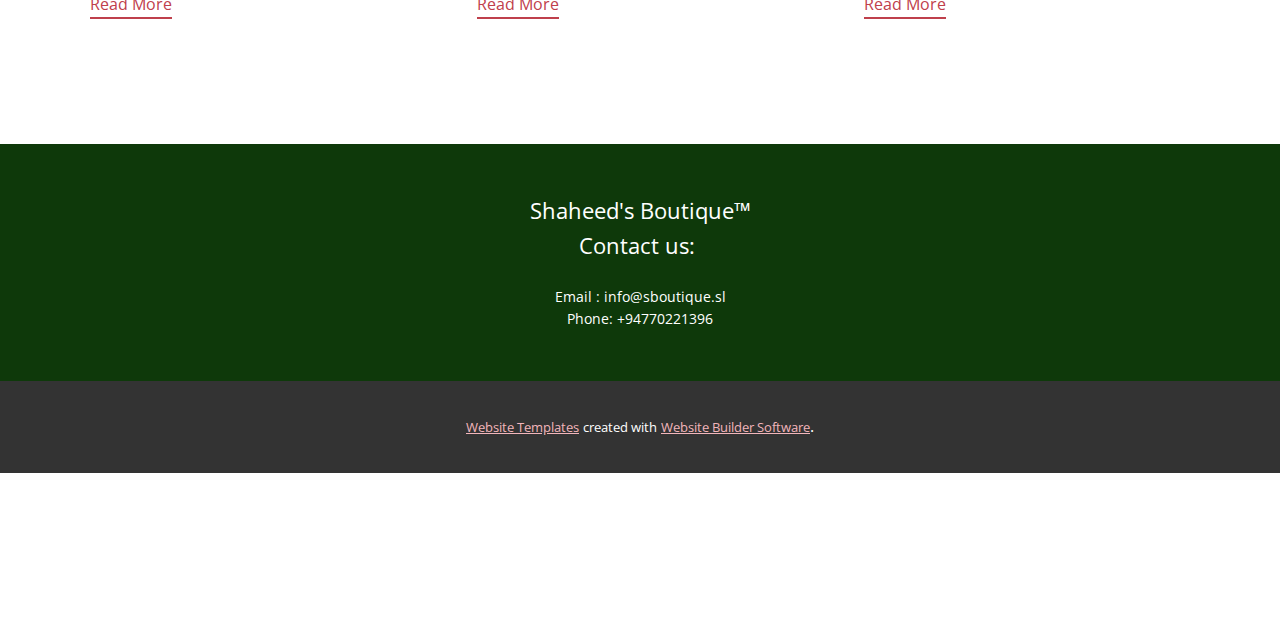
<file: blog/blog.html>
<html style="font-size: 16px;"><head>
    <meta name="viewport" content="width=device-width, initial-scale=1.0">
    <meta charset="utf-8">
    <meta name="keywords" content="">
    <meta name="description" content="">
    <meta name="page_type" content="np-template-header-footer-from-plugin">
    <title>Blog Template</title>
    <link rel="stylesheet" href="../nicepage.css" media="screen">
<link rel="stylesheet" href="../Blog-Template.css" media="screen">
    <script class="u-script" type="text/javascript" src="../jquery.js" defer=""></script>
    <script class="u-script" type="text/javascript" src="../nicepage.js" defer=""></script>
    <meta name="generator" content="Nicepage 3.13.2, nicepage.com">
    <link id="u-theme-google-font" rel="stylesheet" href="https://fonts.googleapis.com/css?family=Roboto:100,100i,300,300i,400,400i,500,500i,700,700i,900,900i|Open+Sans:300,300i,400,400i,600,600i,700,700i,800,800i">
    <link id="u-page-google-font" rel="stylesheet" href="https://fonts.googleapis.com/css?family=Playfair+Display:400,400i,500,500i,600,600i,700,700i,800,800i,900,900i">
    
    
    
    <script type="application/ld+json">{
		"@context": "http://schema.org",
		"@type": "Organization",
		"name": "",
		"url": "index.html",
		"logo": "images/istockphoto-182914582-612x612.png"
}</script>
    <meta property="og:title" content="Blog Template">
    <meta property="og:type" content="website">
    <meta name="theme-color" content="#bf404c">
    <link rel="canonical" href="../index.html">
    <meta property="og:url" content="index.html">
  </head>
  <body class="u-body"><header class="u-clearfix u-header u-header" id="sec-990d"><div class="u-clearfix u-sheet u-sheet-1">
        <a href="https://nicepage.com" class="u-image u-logo u-image-1" data-image-width="2728" data-image-height="2856">
          <img src="../images/istockphoto-182914582-612x612.png" class="u-logo-image u-logo-image-1" data-image-width="94.8">
        </a>
        <nav class="u-menu u-menu-dropdown u-offcanvas u-menu-1">
          <div class="menu-collapse u-custom-font u-font-playfair-display" style="font-size: 1rem; letter-spacing: 0px;">
            <a class="u-button-style u-custom-left-right-menu-spacing u-custom-padding-bottom u-custom-text-active-color u-custom-top-bottom-menu-spacing u-nav-link u-text-active-palette-1-base u-text-hover-palette-2-base" href="#">
              <svg><use xmlns:xlink="http://www.w3.org/1999/xlink" xlink:href="#menu-hamburger"></use></svg>
              <svg version="1.1" xmlns="http://www.w3.org/2000/svg" xmlns:xlink="http://www.w3.org/1999/xlink"><defs><symbol id="menu-hamburger" viewBox="0 0 16 16" style="width: 16px; height: 16px;"><rect y="1" width="16" height="2"></rect><rect y="7" width="16" height="2"></rect><rect y="13" width="16" height="2"></rect>
</symbol>
</defs></svg>
            </a>
          </div>
          <div class="u-custom-menu u-nav-container">
            <ul class="u-custom-font u-font-playfair-display u-nav u-unstyled u-nav-1"><li class="u-nav-item"><a class="u-button-style u-nav-link u-text-active-custom-color-2 u-text-hover-palette-2-base" href="../Home.html" style="padding: 10px 20px;">Home</a>
</li><li class="u-nav-item"><a class="u-button-style u-nav-link u-text-active-custom-color-2 u-text-hover-palette-2-base" href="../About.html" style="padding: 10px 20px;">About</a>
</li><li class="u-nav-item"><a class="u-button-style u-nav-link u-text-active-custom-color-2 u-text-hover-palette-2-base" href="../Shop.html" style="padding: 10px 20px;">Shop</a>
</li><li class="u-nav-item"><a class="u-button-style u-nav-link u-text-active-custom-color-2 u-text-hover-palette-2-base" href="../Blog.html" style="padding: 10px 20px;">Blog</a>
</li><li class="u-nav-item"><a class="u-button-style u-nav-link u-text-active-custom-color-2 u-text-hover-palette-2-base" href="../Contact.html" style="padding: 10px 20px;">Contact</a>
</li></ul>
          </div>
          <div class="u-custom-menu u-nav-container-collapse">
            <div class="u-black u-container-style u-inner-container-layout u-opacity u-opacity-95 u-sidenav">
              <div class="u-sidenav-overflow">
                <div class="u-menu-close u-menu-close-1"></div>
                <ul class="u-align-center u-nav u-popupmenu-items u-unstyled u-nav-2"><li class="u-nav-item"><a class="u-button-style u-nav-link" href="../Home.html" style="padding: 10px 20px;">Home</a>
</li><li class="u-nav-item"><a class="u-button-style u-nav-link" href="../About.html" style="padding: 10px 20px;">About</a>
</li><li class="u-nav-item"><a class="u-button-style u-nav-link" href="../Shop.html" style="padding: 10px 20px;">Shop</a>
</li><li class="u-nav-item"><a class="u-button-style u-nav-link" href="../Blog.html" style="padding: 10px 20px;">Blog</a>
</li><li class="u-nav-item"><a class="u-button-style u-nav-link" href="../Contact.html" style="padding: 10px 20px;">Contact</a>
</li></ul>
              </div>
            </div>
            <div class="u-black u-menu-overlay u-opacity u-opacity-50"></div>
          </div>
        </nav>
      </div></header>
    <section class="u-clearfix u-section-1" id="sec-a43a">
      <div class="u-clearfix u-sheet u-valign-middle u-sheet-1"><!--blog--><!--blog_options_json--><!--{"type":"Recent","source":"","tags":"","count":"","gridProps":[{"mode":"XL","columns":3,"gap":22,"styles":".u-section-1 .u-repeater-1 {grid-auto-rows: [[XL_VALUE]] !important}"},{"mode":"LG","columns":3,"gap":22,"styles":"@media (max-width: 1199px) {.u-section-1 .u-repeater-1 {grid-auto-rows: [[LG_VALUE]] !important}}"},{"mode":"MD","columns":2,"gap":22,"styles":"@media (max-width: 991px) {.u-section-1 .u-repeater-1 {grid-auto-rows: [[MD_VALUE]] !important}}"},{"mode":"SM","columns":1,"gap":22,"styles":"@media (max-width: 767px) {.u-section-1 .u-repeater-1 {grid-auto-rows: [[SM_VALUE]] !important}}"},{"mode":"XS","columns":1,"gap":22,"styles":"@media (max-width: 575px) {.u-section-1 .u-repeater-1 {grid-auto-rows: [[XS_VALUE]] !important}}"}]}--><!--/blog_options_json-->
        <div class="u-blog u-expanded-width u-repeater u-repeater-1"><!--blog_post-->
          <div class="u-blog-post u-container-style u-repeater-item u-white u-repeater-item-1">
            <div class="u-container-layout u-similar-container u-valign-top u-container-layout-1"><!--blog_post_header-->
              <h4 class="u-blog-control u-text u-text-1">
                <a class="u-post-header-link" href="../blog/picking-your-teas-101.html"><!--blog_post_header_content-->Picking your teas 101<!--/blog_post_header_content--></a>
              </h4><!--/blog_post_header--><!--blog_post_image-->
              <a class="u-post-header-link" href="../blog/picking-your-teas-101.html"><img alt="" class="u-blog-control u-expanded-width u-image u-image-default u-image-1" src="../images/779d6a095d24d8248cd7a2f97e9384affc4e54f0626661429fafb5dbeaabc7bce58d6d26ee2ff3445e44c96a84128d0eed32d4ca9408d478a6fb36_1280.jpg"></a><!--/blog_post_image--><!--blog_post_content-->
              <div class="u-blog-control u-post-content u-text u-text-2 fr-view">Tea is a widely well known beverage taking its roots to ancient times. But as time has passed, the production of tea has evolved due to commercialization and its become a difficult and overwhelming task to pick out the tea you like especially if you're a ...</div><!--/blog_post_content--><!--blog_post_readmore-->
              <a href="../blog/picking-your-teas-101.html" class="u-blog-control u-border-2 u-border-palette-1-base u-btn u-btn-rectangle u-button-style u-none u-btn-1"><!--blog_post_readmore_content-->Read More<!--/blog_post_readmore_content--></a><!--/blog_post_readmore-->
            </div>
          </div><div class="u-blog-post u-container-style u-repeater-item u-video-cover u-white">
            <div class="u-container-layout u-similar-container u-valign-top u-container-layout-2"><!--blog_post_header-->
              <h4 class="u-blog-control u-text u-text-3">
                <a class="u-post-header-link" href="../blog/post-1.html"><!--blog_post_header_content-->Post 2 Headline<!--/blog_post_header_content--></a>
              </h4><!--/blog_post_header--><!--blog_post_image-->
              <a class="u-post-header-link" href="../blog/post-1.html"><img alt="" class="u-blog-control u-expanded-width u-image u-image-default u-image-2" src="[data-uri]"></a><!--/blog_post_image--><!--blog_post_content-->
              <div class="u-blog-control u-post-content u-text u-text-4 fr-view">Sample small text. Lorem ipsum dolor sit amet.</div><!--/blog_post_content--><!--blog_post_readmore-->
              <a href="../blog/post-1.html" class="u-blog-control u-border-2 u-border-palette-1-base u-btn u-btn-rectangle u-button-style u-none u-btn-2"><!--blog_post_readmore_content-->Read More<!--/blog_post_readmore_content--></a><!--/blog_post_readmore-->
            </div>
          </div><div class="u-blog-post u-container-style u-repeater-item u-video-cover u-white">
            <div class="u-container-layout u-similar-container u-valign-top u-container-layout-3"><!--blog_post_header-->
              <h4 class="u-blog-control u-text u-text-5">
                <a class="u-post-header-link" href="../blog/post-2.html"><!--blog_post_header_content-->Post 3 Headline<!--/blog_post_header_content--></a>
              </h4><!--/blog_post_header--><!--blog_post_image-->
              <a class="u-post-header-link" href="../blog/post-2.html"><img alt="" class="u-blog-control u-expanded-width u-image u-image-default u-image-3" src="[data-uri]"></a><!--/blog_post_image--><!--blog_post_content-->
              <div class="u-blog-control u-post-content u-text u-text-6 fr-view">Sample small text. Lorem ipsum dolor sit amet.</div><!--/blog_post_content--><!--blog_post_readmore-->
              <a href="../blog/post-2.html" class="u-blog-control u-border-2 u-border-palette-1-base u-btn u-btn-rectangle u-button-style u-none u-btn-3"><!--blog_post_readmore_content-->Read More<!--/blog_post_readmore_content--></a><!--/blog_post_readmore-->
            </div>
          </div><div class="u-blog-post u-container-style u-repeater-item u-white u-repeater-item-1">
            <div class="u-container-layout u-similar-container u-valign-top u-container-layout-1"><!--blog_post_header-->
              <h4 class="u-blog-control u-text u-text-1">
                <a class="u-post-header-link" href="../blog/post-3.html"><!--blog_post_header_content-->Picking your teas 101<!--/blog_post_header_content--></a>
              </h4><!--/blog_post_header--><!--blog_post_image-->
              <a class="u-post-header-link" href="../blog/post-3.html"><img alt="" class="u-blog-control u-expanded-width u-image u-image-default u-image-1" src="[data-uri]"></a><!--/blog_post_image--><!--blog_post_content-->
              <div class="u-blog-control u-post-content u-text u-text-2 fr-view">Sample small text. Lorem ipsum dolor sit amet.</div><!--/blog_post_content--><!--blog_post_readmore-->
              <a href="../blog/post-3.html" class="u-blog-control u-border-2 u-border-palette-1-base u-btn u-btn-rectangle u-button-style u-none u-btn-1"><!--blog_post_readmore_content-->Read More<!--/blog_post_readmore_content--></a><!--/blog_post_readmore-->
            </div>
          </div><div class="u-blog-post u-container-style u-repeater-item u-video-cover u-white">
            <div class="u-container-layout u-similar-container u-valign-top u-container-layout-2"><!--blog_post_header-->
              <h4 class="u-blog-control u-text u-text-3">
                <a class="u-post-header-link" href="../blog/post-4.html"><!--blog_post_header_content-->Post 2 Headline<!--/blog_post_header_content--></a>
              </h4><!--/blog_post_header--><!--blog_post_image-->
              <a class="u-post-header-link" href="../blog/post-4.html"><img alt="" class="u-blog-control u-expanded-width u-image u-image-default u-image-2" src="[data-uri]"></a><!--/blog_post_image--><!--blog_post_content-->
              <div class="u-blog-control u-post-content u-text u-text-4 fr-view">Sample small text. Lorem ipsum dolor sit amet.</div><!--/blog_post_content--><!--blog_post_readmore-->
              <a href="../blog/post-4.html" class="u-blog-control u-border-2 u-border-palette-1-base u-btn u-btn-rectangle u-button-style u-none u-btn-2"><!--blog_post_readmore_content-->Read More<!--/blog_post_readmore_content--></a><!--/blog_post_readmore-->
            </div>
          </div><div class="u-blog-post u-container-style u-repeater-item u-video-cover u-white">
            <div class="u-container-layout u-similar-container u-valign-top u-container-layout-3"><!--blog_post_header-->
              <h4 class="u-blog-control u-text u-text-5">
                <a class="u-post-header-link" href="../blog/post-5.html"><!--blog_post_header_content-->Post 3 Headline<!--/blog_post_header_content--></a>
              </h4><!--/blog_post_header--><!--blog_post_image-->
              <a class="u-post-header-link" href="../blog/post-5.html"><img alt="" class="u-blog-control u-expanded-width u-image u-image-default u-image-3" src="[data-uri]"></a><!--/blog_post_image--><!--blog_post_content-->
              <div class="u-blog-control u-post-content u-text u-text-6 fr-view">Sample small text. Lorem ipsum dolor sit amet.</div><!--/blog_post_content--><!--blog_post_readmore-->
              <a href="../blog/post-5.html" class="u-blog-control u-border-2 u-border-palette-1-base u-btn u-btn-rectangle u-button-style u-none u-btn-3"><!--blog_post_readmore_content-->Read More<!--/blog_post_readmore_content--></a><!--/blog_post_readmore-->
            </div>
          </div><!--/blog_post--><!--blog_post-->
          <!--/blog_post--><!--blog_post-->
          <!--/blog_post-->
        </div><!--/blog-->
      </div>
    </section>
    <section class="u-clearfix u-section-2" id="sec-50ea">
      <div class="u-clearfix u-sheet u-sheet-1"></div>
    </section>
    
    
    <footer class="u-align-center u-clearfix u-custom-color-3 u-footer u-footer" id="sec-006a"><div class="u-clearfix u-sheet u-sheet-1">
        <p class="u-text u-text-1">Shaheed's Boutique™<br>Contact us:&nbsp;<br>
          <br>
        </p>
        <p class="u-text u-text-2">Email : info@sboutique.sl<br>Phone: +94770221396
        </p>
      </div></footer>
    <section class="u-backlink u-clearfix u-grey-80">
      <a class="u-link" href="https://nicepage.com/website-templates" target="_blank">
        <span>Website Templates</span>
      </a>
      <p class="u-text">
        <span>created with</span>
      </p>
      <a class="u-link" href="https://nicepage.com/" target="_blank">
        <span>Website Builder Software</span>
      </a>. 
    </section>
  
</body></html>
</file>
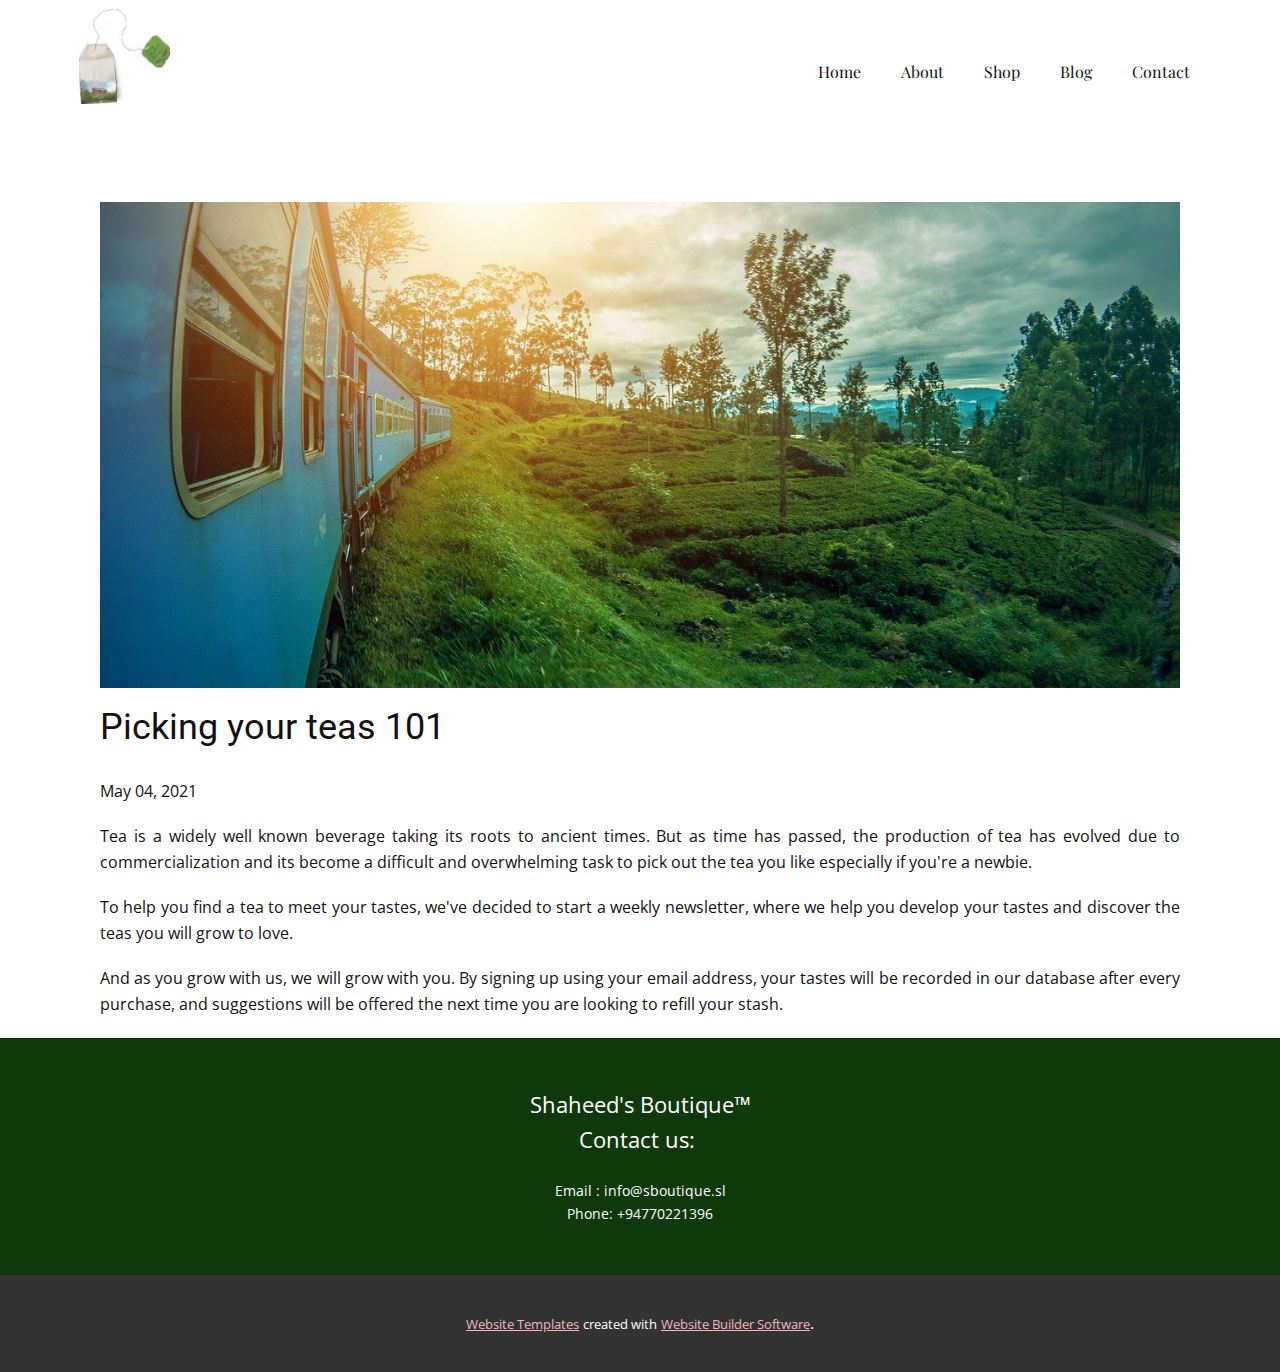
<file: blog/picking-your-teas-101.html>
<!doctype html>
<html style="font-size: 16px;"><head>
    <meta name="viewport" content="width=device-width, initial-scale=1.0">
    <meta charset="utf-8">
    <meta name="keywords" content="Post 1 Headline">
    <meta name="description" content="">
    <meta name="page_type" content="np-template-header-footer-from-plugin">
    <title>Picking your teas 101</title>
    <link rel="stylesheet" href="../nicepage.css" media="screen">
<link rel="stylesheet" href="../Post-Template.css" media="screen">
    <script class="u-script" type="text/javascript" src="../jquery.js" defer=""></script>
    <script class="u-script" type="text/javascript" src="../nicepage.js" defer=""></script>
    <meta name="generator" content="Nicepage 3.13.2, nicepage.com">
    <link id="u-theme-google-font" rel="stylesheet" href="https://fonts.googleapis.com/css?family=Roboto:100,100i,300,300i,400,400i,500,500i,700,700i,900,900i|Open+Sans:300,300i,400,400i,600,600i,700,700i,800,800i">
    <link id="u-page-google-font" rel="stylesheet" href="https://fonts.googleapis.com/css?family=Playfair+Display:400,400i,500,500i,600,600i,700,700i,800,800i,900,900i">
    
    
    <script type="application/ld+json">{
		"@context": "http://schema.org",
		"@type": "Organization",
		"name": "",
		"url": "index.html",
		"logo": "images/istockphoto-182914582-612x612.png"
}</script>
    <meta property="og:title" content="Post Template">
    <meta property="og:type" content="website">
    <meta name="theme-color" content="#bf404c">
    <link rel="canonical" href="../index.html">
    <meta property="og:url" content="index.html">
  </head>
  <body class="u-body"><header class="u-clearfix u-header u-header" id="sec-990d"><div class="u-clearfix u-sheet u-sheet-1">
        <a href="https://nicepage.com" class="u-image u-logo u-image-1" data-image-width="2728" data-image-height="2856">
          <img src="../images/istockphoto-182914582-612x612.png" class="u-logo-image u-logo-image-1" data-image-width="94.8">
        </a>
        <nav class="u-menu u-menu-dropdown u-offcanvas u-menu-1">
          <div class="menu-collapse u-custom-font u-font-playfair-display" style="font-size: 1rem; letter-spacing: 0px;">
            <a class="u-button-style u-custom-left-right-menu-spacing u-custom-padding-bottom u-custom-text-active-color u-custom-top-bottom-menu-spacing u-nav-link u-text-active-palette-1-base u-text-hover-palette-2-base" href="#">
              <svg><use xmlns:xlink="http://www.w3.org/1999/xlink" xlink:href="#menu-hamburger"></use></svg>
              <svg version="1.1" xmlns="http://www.w3.org/2000/svg" xmlns:xlink="http://www.w3.org/1999/xlink"><defs><symbol id="menu-hamburger" viewBox="0 0 16 16" style="width: 16px; height: 16px;"><rect y="1" width="16" height="2"></rect><rect y="7" width="16" height="2"></rect><rect y="13" width="16" height="2"></rect>
</symbol>
</defs></svg>
            </a>
          </div>
          <div class="u-custom-menu u-nav-container">
            <ul class="u-custom-font u-font-playfair-display u-nav u-unstyled u-nav-1"><li class="u-nav-item"><a class="u-button-style u-nav-link u-text-active-custom-color-2 u-text-hover-palette-2-base" href="../Home.html" style="padding: 10px 20px;">Home</a>
</li><li class="u-nav-item"><a class="u-button-style u-nav-link u-text-active-custom-color-2 u-text-hover-palette-2-base" href="../About.html" style="padding: 10px 20px;">About</a>
</li><li class="u-nav-item"><a class="u-button-style u-nav-link u-text-active-custom-color-2 u-text-hover-palette-2-base" href="../Shop.html" style="padding: 10px 20px;">Shop</a>
</li><li class="u-nav-item"><a class="u-button-style u-nav-link u-text-active-custom-color-2 u-text-hover-palette-2-base" href="../Blog.html" style="padding: 10px 20px;">Blog</a>
</li><li class="u-nav-item"><a class="u-button-style u-nav-link u-text-active-custom-color-2 u-text-hover-palette-2-base" href="../Contact.html" style="padding: 10px 20px;">Contact</a>
</li></ul>
          </div>
          <div class="u-custom-menu u-nav-container-collapse">
            <div class="u-black u-container-style u-inner-container-layout u-opacity u-opacity-95 u-sidenav">
              <div class="u-sidenav-overflow">
                <div class="u-menu-close u-menu-close-1"></div>
                <ul class="u-align-center u-nav u-popupmenu-items u-unstyled u-nav-2"><li class="u-nav-item"><a class="u-button-style u-nav-link" href="../Home.html" style="padding: 10px 20px;">Home</a>
</li><li class="u-nav-item"><a class="u-button-style u-nav-link" href="../About.html" style="padding: 10px 20px;">About</a>
</li><li class="u-nav-item"><a class="u-button-style u-nav-link" href="../Shop.html" style="padding: 10px 20px;">Shop</a>
</li><li class="u-nav-item"><a class="u-button-style u-nav-link" href="../Blog.html" style="padding: 10px 20px;">Blog</a>
</li><li class="u-nav-item"><a class="u-button-style u-nav-link" href="../Contact.html" style="padding: 10px 20px;">Contact</a>
</li></ul>
              </div>
            </div>
            <div class="u-black u-menu-overlay u-opacity u-opacity-50"></div>
          </div>
        </nav>
      </div></header>
    <section class="u-align-center u-clearfix u-section-1" id="sec-9db8">
      <div class="u-clearfix u-sheet u-valign-middle-md u-valign-middle-sm u-valign-middle-xs u-sheet-1"><!--post_details--><!--post_details_options_json--><!--{"source":""}--><!--/post_details_options_json--><!--blog_post-->
        <div class="u-container-style u-expanded-width u-post-details u-post-details-1">
          <div class="u-container-layout u-valign-middle u-container-layout-1"><!--blog_post_image-->
            <img alt="" class="u-blog-control u-expanded-width u-image u-image-default u-image-1" src="../images/779d6a095d24d8248cd7a2f97e9384affc4e54f0626661429fafb5dbeaabc7bce58d6d26ee2ff3445e44c96a84128d0eed32d4ca9408d478a6fb36_1280.jpg"><!--/blog_post_image--><!--blog_post_header-->
            <h2 class="u-blog-control u-text u-text-1">Picking your teas 101</h2><!--/blog_post_header--><!--blog_post_metadata-->
            <div class="u-blog-control u-metadata u-metadata-1"><!--blog_post_metadata_date-->
              <span class="u-meta-date u-meta-icon">May 04, 2021</span><!--/blog_post_metadata_date--><!--blog_post_metadata_category-->
              <!--/blog_post_metadata_category--><!--blog_post_metadata_comments-->
              <!--/blog_post_metadata_comments-->
            </div><!--/blog_post_metadata--><!--blog_post_content-->
            <div class="u-align-justify u-blog-control u-post-content u-text u-text-2 fr-view"><p>Tea is a widely well known beverage taking its roots to ancient times. But as time has passed, the production of tea has evolved due to commercialization and its become a difficult and overwhelming task to pick out the tea you like especially if you're a newbie.&nbsp;</p><p>To help you find a tea to meet your tastes, we've decided to start a weekly newsletter, where we help you develop your tastes and discover the teas you will grow to love.&nbsp;</p><p>And as you grow with us, we will grow with you. By signing up using your email address, your tastes will be recorded in our database after every purchase, and suggestions will be offered the next time you are looking to refill your stash.</p></div><!--/blog_post_content-->
          </div>
        </div><!--/blog_post--><!--/post_details-->
      </div>
    </section>
    
    
    <footer class="u-align-center u-clearfix u-custom-color-3 u-footer u-footer" id="sec-006a"><div class="u-clearfix u-sheet u-sheet-1">
        <p class="u-text u-text-1">Shaheed's Boutique™<br>Contact us:&nbsp;<br>
          <br>
        </p>
        <p class="u-text u-text-2">Email : info@sboutique.sl<br>Phone: +94770221396
        </p>
      </div></footer>
    <section class="u-backlink u-clearfix u-grey-80">
      <a class="u-link" href="https://nicepage.com/website-templates" target="_blank">
        <span>Website Templates</span>
      </a>
      <p class="u-text">
        <span>created with</span>
      </p>
      <a class="u-link" href="https://nicepage.com/" target="_blank">
        <span>Website Builder Software</span>
      </a>. 
    </section>
  
</body></html>
</file>
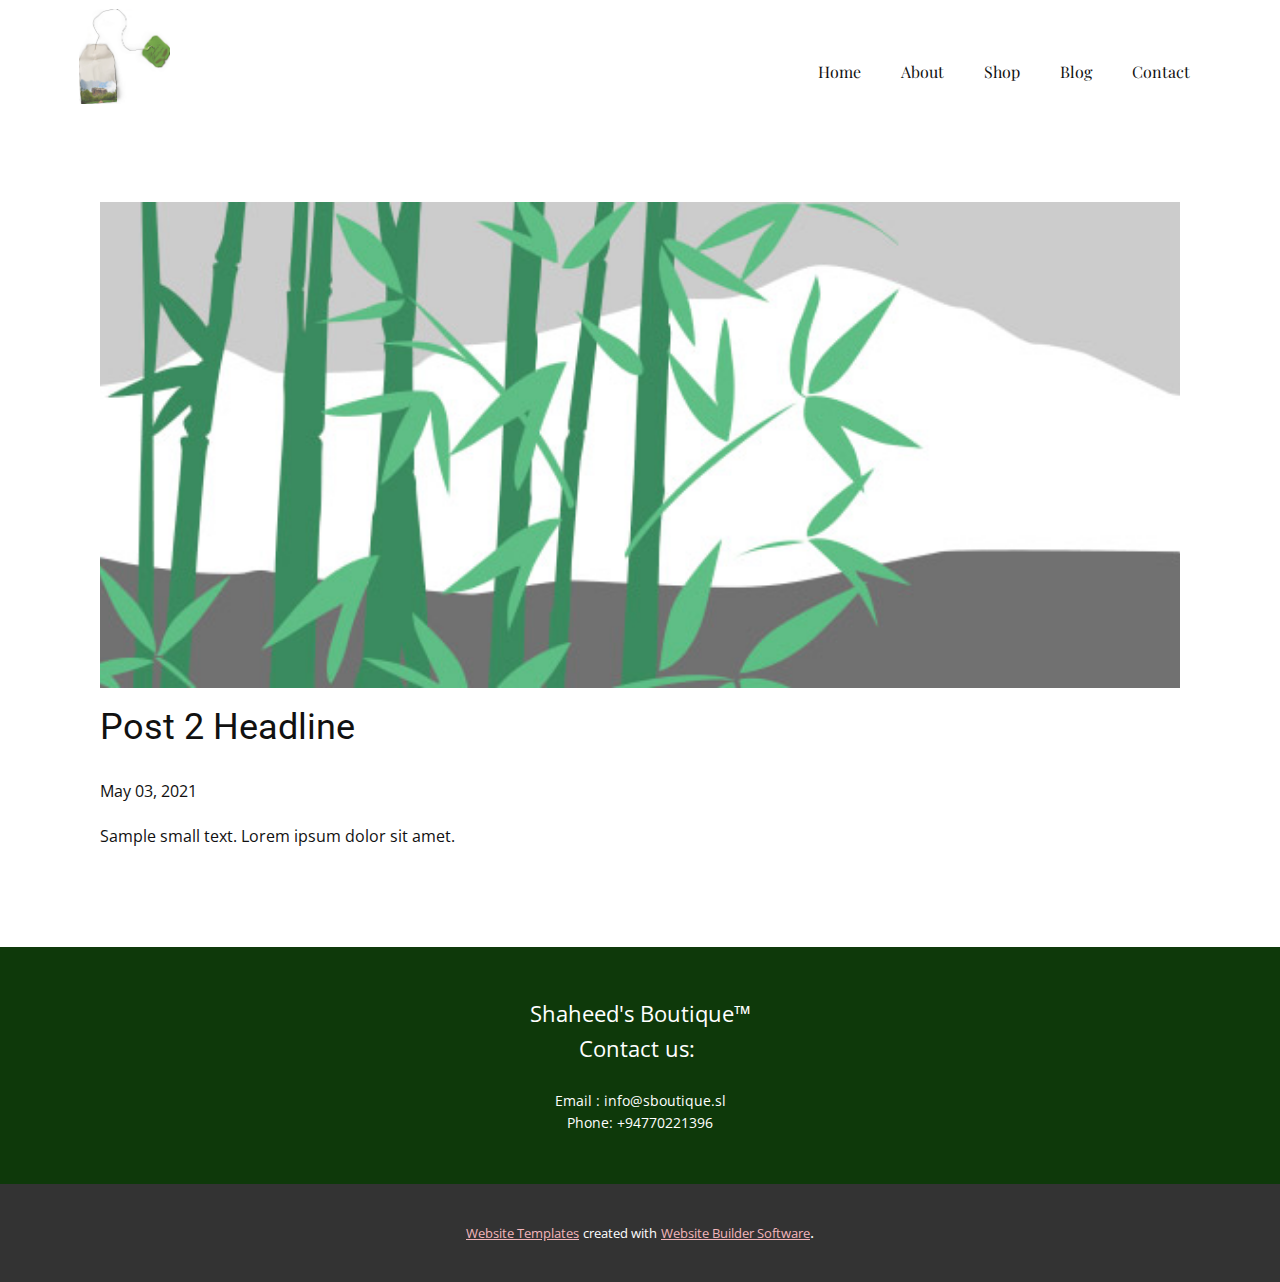
<file: blog/post-1.html>
<!doctype html>
<html style="font-size: 16px;"><head>
    <meta name="viewport" content="width=device-width, initial-scale=1.0">
    <meta charset="utf-8">
    <meta name="keywords" content="Post 1 Headline">
    <meta name="description" content="">
    <meta name="page_type" content="np-template-header-footer-from-plugin">
    <title>Post 2 Headline</title>
    <link rel="stylesheet" href="../nicepage.css" media="screen">
<link rel="stylesheet" href="../Post-Template.css" media="screen">
    <script class="u-script" type="text/javascript" src="../jquery.js" defer=""></script>
    <script class="u-script" type="text/javascript" src="../nicepage.js" defer=""></script>
    <meta name="generator" content="Nicepage 3.13.2, nicepage.com">
    <link id="u-theme-google-font" rel="stylesheet" href="https://fonts.googleapis.com/css?family=Roboto:100,100i,300,300i,400,400i,500,500i,700,700i,900,900i|Open+Sans:300,300i,400,400i,600,600i,700,700i,800,800i">
    <link id="u-page-google-font" rel="stylesheet" href="https://fonts.googleapis.com/css?family=Playfair+Display:400,400i,500,500i,600,600i,700,700i,800,800i,900,900i">
    
    
    <script type="application/ld+json">{
		"@context": "http://schema.org",
		"@type": "Organization",
		"name": "",
		"url": "index.html",
		"logo": "images/istockphoto-182914582-612x612.png"
}</script>
    <meta property="og:title" content="Post Template">
    <meta property="og:type" content="website">
    <meta name="theme-color" content="#bf404c">
    <link rel="canonical" href="../index.html">
    <meta property="og:url" content="index.html">
  </head>
  <body class="u-body"><header class="u-clearfix u-header u-header" id="sec-990d"><div class="u-clearfix u-sheet u-sheet-1">
        <a href="https://nicepage.com" class="u-image u-logo u-image-1" data-image-width="2728" data-image-height="2856">
          <img src="../images/istockphoto-182914582-612x612.png" class="u-logo-image u-logo-image-1" data-image-width="94.8">
        </a>
        <nav class="u-menu u-menu-dropdown u-offcanvas u-menu-1">
          <div class="menu-collapse u-custom-font u-font-playfair-display" style="font-size: 1rem; letter-spacing: 0px;">
            <a class="u-button-style u-custom-left-right-menu-spacing u-custom-padding-bottom u-custom-text-active-color u-custom-top-bottom-menu-spacing u-nav-link u-text-active-palette-1-base u-text-hover-palette-2-base" href="#">
              <svg><use xmlns:xlink="http://www.w3.org/1999/xlink" xlink:href="#menu-hamburger"></use></svg>
              <svg version="1.1" xmlns="http://www.w3.org/2000/svg" xmlns:xlink="http://www.w3.org/1999/xlink"><defs><symbol id="menu-hamburger" viewBox="0 0 16 16" style="width: 16px; height: 16px;"><rect y="1" width="16" height="2"></rect><rect y="7" width="16" height="2"></rect><rect y="13" width="16" height="2"></rect>
</symbol>
</defs></svg>
            </a>
          </div>
          <div class="u-custom-menu u-nav-container">
            <ul class="u-custom-font u-font-playfair-display u-nav u-unstyled u-nav-1"><li class="u-nav-item"><a class="u-button-style u-nav-link u-text-active-custom-color-2 u-text-hover-palette-2-base" href="../Home.html" style="padding: 10px 20px;">Home</a>
</li><li class="u-nav-item"><a class="u-button-style u-nav-link u-text-active-custom-color-2 u-text-hover-palette-2-base" href="../About.html" style="padding: 10px 20px;">About</a>
</li><li class="u-nav-item"><a class="u-button-style u-nav-link u-text-active-custom-color-2 u-text-hover-palette-2-base" href="../Shop.html" style="padding: 10px 20px;">Shop</a>
</li><li class="u-nav-item"><a class="u-button-style u-nav-link u-text-active-custom-color-2 u-text-hover-palette-2-base" href="../Blog.html" style="padding: 10px 20px;">Blog</a>
</li><li class="u-nav-item"><a class="u-button-style u-nav-link u-text-active-custom-color-2 u-text-hover-palette-2-base" href="../Contact.html" style="padding: 10px 20px;">Contact</a>
</li></ul>
          </div>
          <div class="u-custom-menu u-nav-container-collapse">
            <div class="u-black u-container-style u-inner-container-layout u-opacity u-opacity-95 u-sidenav">
              <div class="u-sidenav-overflow">
                <div class="u-menu-close u-menu-close-1"></div>
                <ul class="u-align-center u-nav u-popupmenu-items u-unstyled u-nav-2"><li class="u-nav-item"><a class="u-button-style u-nav-link" href="../Home.html" style="padding: 10px 20px;">Home</a>
</li><li class="u-nav-item"><a class="u-button-style u-nav-link" href="../About.html" style="padding: 10px 20px;">About</a>
</li><li class="u-nav-item"><a class="u-button-style u-nav-link" href="../Shop.html" style="padding: 10px 20px;">Shop</a>
</li><li class="u-nav-item"><a class="u-button-style u-nav-link" href="../Blog.html" style="padding: 10px 20px;">Blog</a>
</li><li class="u-nav-item"><a class="u-button-style u-nav-link" href="../Contact.html" style="padding: 10px 20px;">Contact</a>
</li></ul>
              </div>
            </div>
            <div class="u-black u-menu-overlay u-opacity u-opacity-50"></div>
          </div>
        </nav>
      </div></header>
    <section class="u-align-center u-clearfix u-section-1" id="sec-9db8">
      <div class="u-clearfix u-sheet u-valign-middle-md u-valign-middle-sm u-valign-middle-xs u-sheet-1"><!--post_details--><!--post_details_options_json--><!--{"source":""}--><!--/post_details_options_json--><!--blog_post-->
        <div class="u-container-style u-expanded-width u-post-details u-post-details-1">
          <div class="u-container-layout u-valign-middle u-container-layout-1"><!--blog_post_image-->
            <img alt="" class="u-blog-control u-expanded-width u-image u-image-default u-image-1" src="[data-uri]"><!--/blog_post_image--><!--blog_post_header-->
            <h2 class="u-blog-control u-text u-text-1">Post 2 Headline</h2><!--/blog_post_header--><!--blog_post_metadata-->
            <div class="u-blog-control u-metadata u-metadata-1"><!--blog_post_metadata_date-->
              <span class="u-meta-date u-meta-icon">May 03, 2021</span><!--/blog_post_metadata_date--><!--blog_post_metadata_category-->
              <!--/blog_post_metadata_category--><!--blog_post_metadata_comments-->
              <!--/blog_post_metadata_comments-->
            </div><!--/blog_post_metadata--><!--blog_post_content-->
            <div class="u-align-justify u-blog-control u-post-content u-text u-text-2 fr-view">
  Sample small text. Lorem ipsum dolor sit amet.
  </div><!--/blog_post_content-->
          </div>
        </div><!--/blog_post--><!--/post_details-->
      </div>
    </section>
    
    
    <footer class="u-align-center u-clearfix u-custom-color-3 u-footer u-footer" id="sec-006a"><div class="u-clearfix u-sheet u-sheet-1">
        <p class="u-text u-text-1">Shaheed's Boutique™<br>Contact us:&nbsp;<br>
          <br>
        </p>
        <p class="u-text u-text-2">Email : info@sboutique.sl<br>Phone: +94770221396
        </p>
      </div></footer>
    <section class="u-backlink u-clearfix u-grey-80">
      <a class="u-link" href="https://nicepage.com/website-templates" target="_blank">
        <span>Website Templates</span>
      </a>
      <p class="u-text">
        <span>created with</span>
      </p>
      <a class="u-link" href="https://nicepage.com/" target="_blank">
        <span>Website Builder Software</span>
      </a>. 
    </section>
  
</body></html>
</file>
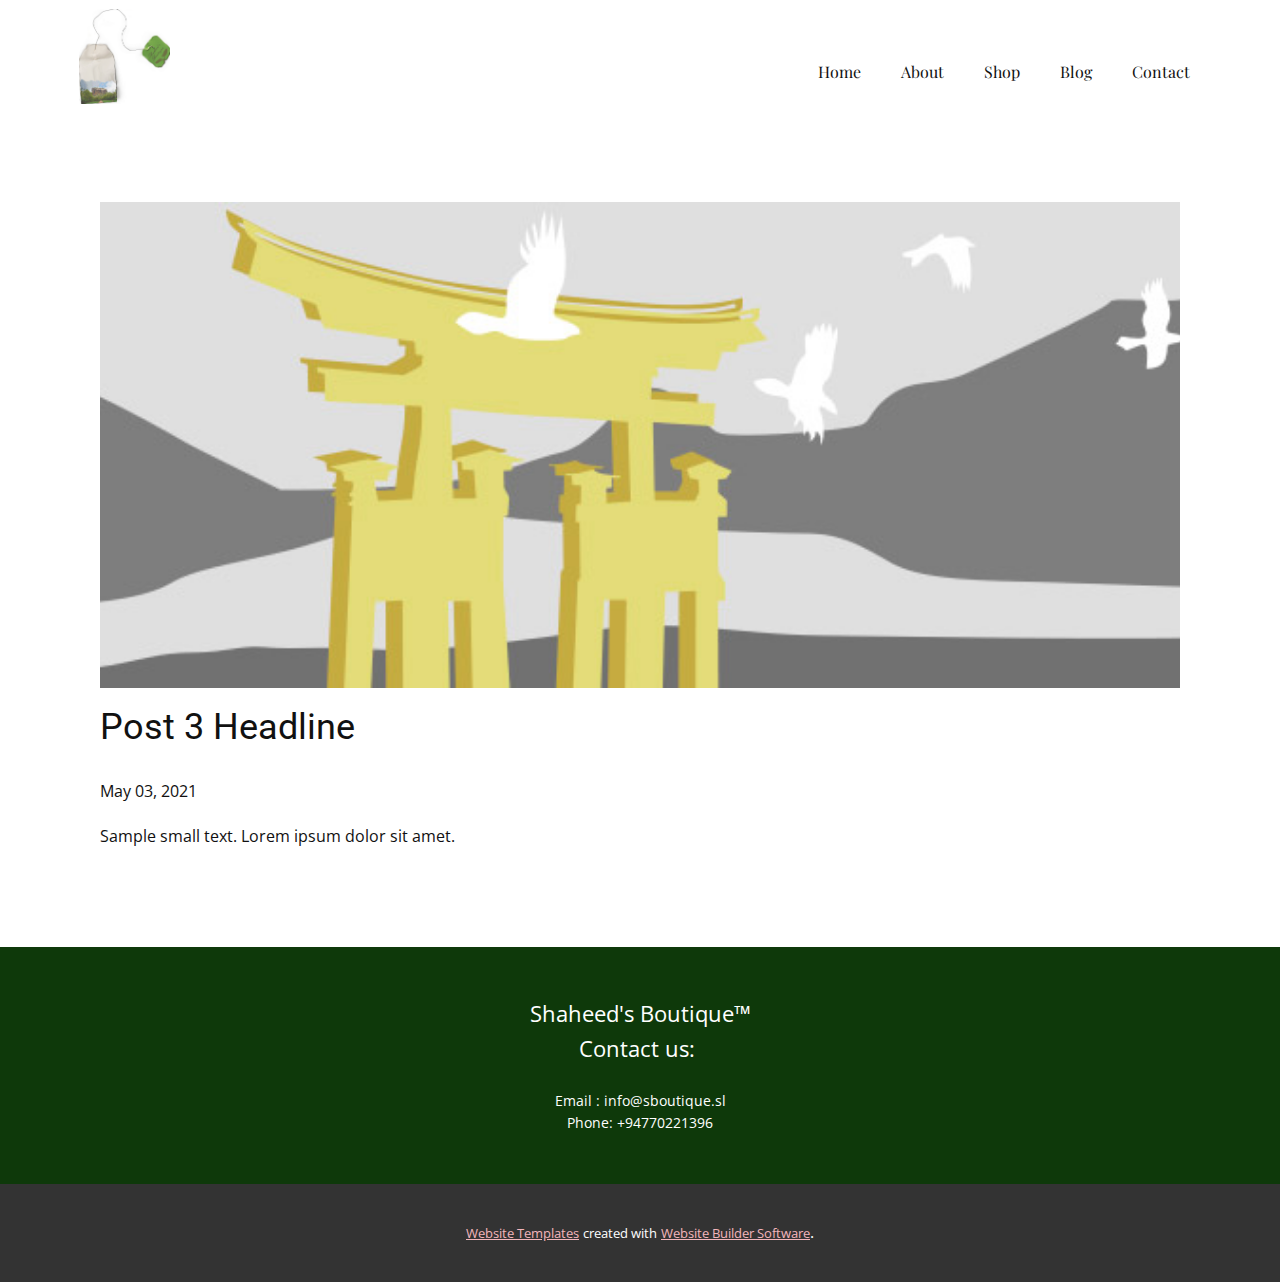
<file: blog/post-2.html>
<!doctype html>
<html style="font-size: 16px;"><head>
    <meta name="viewport" content="width=device-width, initial-scale=1.0">
    <meta charset="utf-8">
    <meta name="keywords" content="Post 1 Headline">
    <meta name="description" content="">
    <meta name="page_type" content="np-template-header-footer-from-plugin">
    <title>Post 3 Headline</title>
    <link rel="stylesheet" href="../nicepage.css" media="screen">
<link rel="stylesheet" href="../Post-Template.css" media="screen">
    <script class="u-script" type="text/javascript" src="../jquery.js" defer=""></script>
    <script class="u-script" type="text/javascript" src="../nicepage.js" defer=""></script>
    <meta name="generator" content="Nicepage 3.13.2, nicepage.com">
    <link id="u-theme-google-font" rel="stylesheet" href="https://fonts.googleapis.com/css?family=Roboto:100,100i,300,300i,400,400i,500,500i,700,700i,900,900i|Open+Sans:300,300i,400,400i,600,600i,700,700i,800,800i">
    <link id="u-page-google-font" rel="stylesheet" href="https://fonts.googleapis.com/css?family=Playfair+Display:400,400i,500,500i,600,600i,700,700i,800,800i,900,900i">
    
    
    <script type="application/ld+json">{
		"@context": "http://schema.org",
		"@type": "Organization",
		"name": "",
		"url": "index.html",
		"logo": "images/istockphoto-182914582-612x612.png"
}</script>
    <meta property="og:title" content="Post Template">
    <meta property="og:type" content="website">
    <meta name="theme-color" content="#bf404c">
    <link rel="canonical" href="../index.html">
    <meta property="og:url" content="index.html">
  </head>
  <body class="u-body"><header class="u-clearfix u-header u-header" id="sec-990d"><div class="u-clearfix u-sheet u-sheet-1">
        <a href="https://nicepage.com" class="u-image u-logo u-image-1" data-image-width="2728" data-image-height="2856">
          <img src="../images/istockphoto-182914582-612x612.png" class="u-logo-image u-logo-image-1" data-image-width="94.8">
        </a>
        <nav class="u-menu u-menu-dropdown u-offcanvas u-menu-1">
          <div class="menu-collapse u-custom-font u-font-playfair-display" style="font-size: 1rem; letter-spacing: 0px;">
            <a class="u-button-style u-custom-left-right-menu-spacing u-custom-padding-bottom u-custom-text-active-color u-custom-top-bottom-menu-spacing u-nav-link u-text-active-palette-1-base u-text-hover-palette-2-base" href="#">
              <svg><use xmlns:xlink="http://www.w3.org/1999/xlink" xlink:href="#menu-hamburger"></use></svg>
              <svg version="1.1" xmlns="http://www.w3.org/2000/svg" xmlns:xlink="http://www.w3.org/1999/xlink"><defs><symbol id="menu-hamburger" viewBox="0 0 16 16" style="width: 16px; height: 16px;"><rect y="1" width="16" height="2"></rect><rect y="7" width="16" height="2"></rect><rect y="13" width="16" height="2"></rect>
</symbol>
</defs></svg>
            </a>
          </div>
          <div class="u-custom-menu u-nav-container">
            <ul class="u-custom-font u-font-playfair-display u-nav u-unstyled u-nav-1"><li class="u-nav-item"><a class="u-button-style u-nav-link u-text-active-custom-color-2 u-text-hover-palette-2-base" href="../Home.html" style="padding: 10px 20px;">Home</a>
</li><li class="u-nav-item"><a class="u-button-style u-nav-link u-text-active-custom-color-2 u-text-hover-palette-2-base" href="../About.html" style="padding: 10px 20px;">About</a>
</li><li class="u-nav-item"><a class="u-button-style u-nav-link u-text-active-custom-color-2 u-text-hover-palette-2-base" href="../Shop.html" style="padding: 10px 20px;">Shop</a>
</li><li class="u-nav-item"><a class="u-button-style u-nav-link u-text-active-custom-color-2 u-text-hover-palette-2-base" href="../Blog.html" style="padding: 10px 20px;">Blog</a>
</li><li class="u-nav-item"><a class="u-button-style u-nav-link u-text-active-custom-color-2 u-text-hover-palette-2-base" href="../Contact.html" style="padding: 10px 20px;">Contact</a>
</li></ul>
          </div>
          <div class="u-custom-menu u-nav-container-collapse">
            <div class="u-black u-container-style u-inner-container-layout u-opacity u-opacity-95 u-sidenav">
              <div class="u-sidenav-overflow">
                <div class="u-menu-close u-menu-close-1"></div>
                <ul class="u-align-center u-nav u-popupmenu-items u-unstyled u-nav-2"><li class="u-nav-item"><a class="u-button-style u-nav-link" href="../Home.html" style="padding: 10px 20px;">Home</a>
</li><li class="u-nav-item"><a class="u-button-style u-nav-link" href="../About.html" style="padding: 10px 20px;">About</a>
</li><li class="u-nav-item"><a class="u-button-style u-nav-link" href="../Shop.html" style="padding: 10px 20px;">Shop</a>
</li><li class="u-nav-item"><a class="u-button-style u-nav-link" href="../Blog.html" style="padding: 10px 20px;">Blog</a>
</li><li class="u-nav-item"><a class="u-button-style u-nav-link" href="../Contact.html" style="padding: 10px 20px;">Contact</a>
</li></ul>
              </div>
            </div>
            <div class="u-black u-menu-overlay u-opacity u-opacity-50"></div>
          </div>
        </nav>
      </div></header>
    <section class="u-align-center u-clearfix u-section-1" id="sec-9db8">
      <div class="u-clearfix u-sheet u-valign-middle-md u-valign-middle-sm u-valign-middle-xs u-sheet-1"><!--post_details--><!--post_details_options_json--><!--{"source":""}--><!--/post_details_options_json--><!--blog_post-->
        <div class="u-container-style u-expanded-width u-post-details u-post-details-1">
          <div class="u-container-layout u-valign-middle u-container-layout-1"><!--blog_post_image-->
            <img alt="" class="u-blog-control u-expanded-width u-image u-image-default u-image-1" src="[data-uri]"><!--/blog_post_image--><!--blog_post_header-->
            <h2 class="u-blog-control u-text u-text-1">Post 3 Headline</h2><!--/blog_post_header--><!--blog_post_metadata-->
            <div class="u-blog-control u-metadata u-metadata-1"><!--blog_post_metadata_date-->
              <span class="u-meta-date u-meta-icon">May 03, 2021</span><!--/blog_post_metadata_date--><!--blog_post_metadata_category-->
              <!--/blog_post_metadata_category--><!--blog_post_metadata_comments-->
              <!--/blog_post_metadata_comments-->
            </div><!--/blog_post_metadata--><!--blog_post_content-->
            <div class="u-align-justify u-blog-control u-post-content u-text u-text-2 fr-view">
  Sample small text. Lorem ipsum dolor sit amet.
  </div><!--/blog_post_content-->
          </div>
        </div><!--/blog_post--><!--/post_details-->
      </div>
    </section>
    
    
    <footer class="u-align-center u-clearfix u-custom-color-3 u-footer u-footer" id="sec-006a"><div class="u-clearfix u-sheet u-sheet-1">
        <p class="u-text u-text-1">Shaheed's Boutique™<br>Contact us:&nbsp;<br>
          <br>
        </p>
        <p class="u-text u-text-2">Email : info@sboutique.sl<br>Phone: +94770221396
        </p>
      </div></footer>
    <section class="u-backlink u-clearfix u-grey-80">
      <a class="u-link" href="https://nicepage.com/website-templates" target="_blank">
        <span>Website Templates</span>
      </a>
      <p class="u-text">
        <span>created with</span>
      </p>
      <a class="u-link" href="https://nicepage.com/" target="_blank">
        <span>Website Builder Software</span>
      </a>. 
    </section>
  
</body></html>
</file>
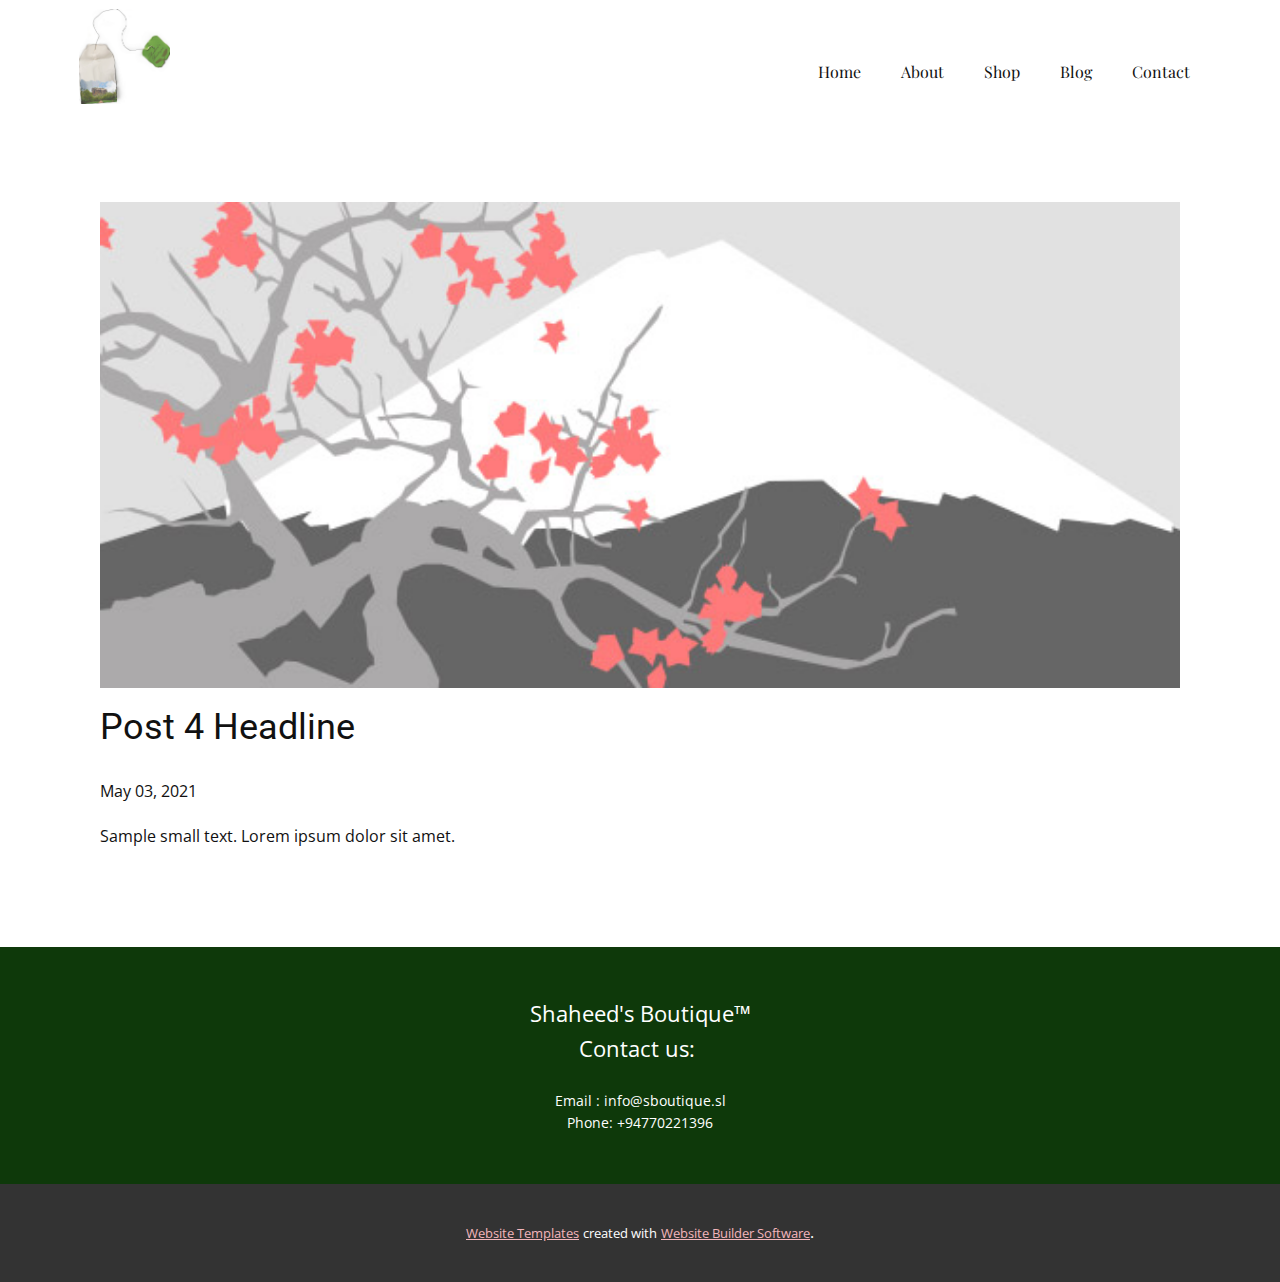
<file: blog/post-3.html>
<!doctype html>
<html style="font-size: 16px;"><head>
    <meta name="viewport" content="width=device-width, initial-scale=1.0">
    <meta charset="utf-8">
    <meta name="keywords" content="Post 1 Headline">
    <meta name="description" content="">
    <meta name="page_type" content="np-template-header-footer-from-plugin">
    <title>Post 4 Headline</title>
    <link rel="stylesheet" href="../nicepage.css" media="screen">
<link rel="stylesheet" href="../Post-Template.css" media="screen">
    <script class="u-script" type="text/javascript" src="../jquery.js" defer=""></script>
    <script class="u-script" type="text/javascript" src="../nicepage.js" defer=""></script>
    <meta name="generator" content="Nicepage 3.13.2, nicepage.com">
    <link id="u-theme-google-font" rel="stylesheet" href="https://fonts.googleapis.com/css?family=Roboto:100,100i,300,300i,400,400i,500,500i,700,700i,900,900i|Open+Sans:300,300i,400,400i,600,600i,700,700i,800,800i">
    <link id="u-page-google-font" rel="stylesheet" href="https://fonts.googleapis.com/css?family=Playfair+Display:400,400i,500,500i,600,600i,700,700i,800,800i,900,900i">
    
    
    <script type="application/ld+json">{
		"@context": "http://schema.org",
		"@type": "Organization",
		"name": "",
		"url": "index.html",
		"logo": "images/istockphoto-182914582-612x612.png"
}</script>
    <meta property="og:title" content="Post Template">
    <meta property="og:type" content="website">
    <meta name="theme-color" content="#bf404c">
    <link rel="canonical" href="../index.html">
    <meta property="og:url" content="index.html">
  </head>
  <body class="u-body"><header class="u-clearfix u-header u-header" id="sec-990d"><div class="u-clearfix u-sheet u-sheet-1">
        <a href="https://nicepage.com" class="u-image u-logo u-image-1" data-image-width="2728" data-image-height="2856">
          <img src="../images/istockphoto-182914582-612x612.png" class="u-logo-image u-logo-image-1" data-image-width="94.8">
        </a>
        <nav class="u-menu u-menu-dropdown u-offcanvas u-menu-1">
          <div class="menu-collapse u-custom-font u-font-playfair-display" style="font-size: 1rem; letter-spacing: 0px;">
            <a class="u-button-style u-custom-left-right-menu-spacing u-custom-padding-bottom u-custom-text-active-color u-custom-top-bottom-menu-spacing u-nav-link u-text-active-palette-1-base u-text-hover-palette-2-base" href="#">
              <svg><use xmlns:xlink="http://www.w3.org/1999/xlink" xlink:href="#menu-hamburger"></use></svg>
              <svg version="1.1" xmlns="http://www.w3.org/2000/svg" xmlns:xlink="http://www.w3.org/1999/xlink"><defs><symbol id="menu-hamburger" viewBox="0 0 16 16" style="width: 16px; height: 16px;"><rect y="1" width="16" height="2"></rect><rect y="7" width="16" height="2"></rect><rect y="13" width="16" height="2"></rect>
</symbol>
</defs></svg>
            </a>
          </div>
          <div class="u-custom-menu u-nav-container">
            <ul class="u-custom-font u-font-playfair-display u-nav u-unstyled u-nav-1"><li class="u-nav-item"><a class="u-button-style u-nav-link u-text-active-custom-color-2 u-text-hover-palette-2-base" href="../Home.html" style="padding: 10px 20px;">Home</a>
</li><li class="u-nav-item"><a class="u-button-style u-nav-link u-text-active-custom-color-2 u-text-hover-palette-2-base" href="../About.html" style="padding: 10px 20px;">About</a>
</li><li class="u-nav-item"><a class="u-button-style u-nav-link u-text-active-custom-color-2 u-text-hover-palette-2-base" href="../Shop.html" style="padding: 10px 20px;">Shop</a>
</li><li class="u-nav-item"><a class="u-button-style u-nav-link u-text-active-custom-color-2 u-text-hover-palette-2-base" href="../Blog.html" style="padding: 10px 20px;">Blog</a>
</li><li class="u-nav-item"><a class="u-button-style u-nav-link u-text-active-custom-color-2 u-text-hover-palette-2-base" href="../Contact.html" style="padding: 10px 20px;">Contact</a>
</li></ul>
          </div>
          <div class="u-custom-menu u-nav-container-collapse">
            <div class="u-black u-container-style u-inner-container-layout u-opacity u-opacity-95 u-sidenav">
              <div class="u-sidenav-overflow">
                <div class="u-menu-close u-menu-close-1"></div>
                <ul class="u-align-center u-nav u-popupmenu-items u-unstyled u-nav-2"><li class="u-nav-item"><a class="u-button-style u-nav-link" href="../Home.html" style="padding: 10px 20px;">Home</a>
</li><li class="u-nav-item"><a class="u-button-style u-nav-link" href="../About.html" style="padding: 10px 20px;">About</a>
</li><li class="u-nav-item"><a class="u-button-style u-nav-link" href="../Shop.html" style="padding: 10px 20px;">Shop</a>
</li><li class="u-nav-item"><a class="u-button-style u-nav-link" href="../Blog.html" style="padding: 10px 20px;">Blog</a>
</li><li class="u-nav-item"><a class="u-button-style u-nav-link" href="../Contact.html" style="padding: 10px 20px;">Contact</a>
</li></ul>
              </div>
            </div>
            <div class="u-black u-menu-overlay u-opacity u-opacity-50"></div>
          </div>
        </nav>
      </div></header>
    <section class="u-align-center u-clearfix u-section-1" id="sec-9db8">
      <div class="u-clearfix u-sheet u-valign-middle-md u-valign-middle-sm u-valign-middle-xs u-sheet-1"><!--post_details--><!--post_details_options_json--><!--{"source":""}--><!--/post_details_options_json--><!--blog_post-->
        <div class="u-container-style u-expanded-width u-post-details u-post-details-1">
          <div class="u-container-layout u-valign-middle u-container-layout-1"><!--blog_post_image-->
            <img alt="" class="u-blog-control u-expanded-width u-image u-image-default u-image-1" src="[data-uri]"><!--/blog_post_image--><!--blog_post_header-->
            <h2 class="u-blog-control u-text u-text-1">Post 4 Headline</h2><!--/blog_post_header--><!--blog_post_metadata-->
            <div class="u-blog-control u-metadata u-metadata-1"><!--blog_post_metadata_date-->
              <span class="u-meta-date u-meta-icon">May 03, 2021</span><!--/blog_post_metadata_date--><!--blog_post_metadata_category-->
              <!--/blog_post_metadata_category--><!--blog_post_metadata_comments-->
              <!--/blog_post_metadata_comments-->
            </div><!--/blog_post_metadata--><!--blog_post_content-->
            <div class="u-align-justify u-blog-control u-post-content u-text u-text-2 fr-view">
  Sample small text. Lorem ipsum dolor sit amet.
  </div><!--/blog_post_content-->
          </div>
        </div><!--/blog_post--><!--/post_details-->
      </div>
    </section>
    
    
    <footer class="u-align-center u-clearfix u-custom-color-3 u-footer u-footer" id="sec-006a"><div class="u-clearfix u-sheet u-sheet-1">
        <p class="u-text u-text-1">Shaheed's Boutique™<br>Contact us:&nbsp;<br>
          <br>
        </p>
        <p class="u-text u-text-2">Email : info@sboutique.sl<br>Phone: +94770221396
        </p>
      </div></footer>
    <section class="u-backlink u-clearfix u-grey-80">
      <a class="u-link" href="https://nicepage.com/website-templates" target="_blank">
        <span>Website Templates</span>
      </a>
      <p class="u-text">
        <span>created with</span>
      </p>
      <a class="u-link" href="https://nicepage.com/" target="_blank">
        <span>Website Builder Software</span>
      </a>. 
    </section>
  
</body></html>
</file>
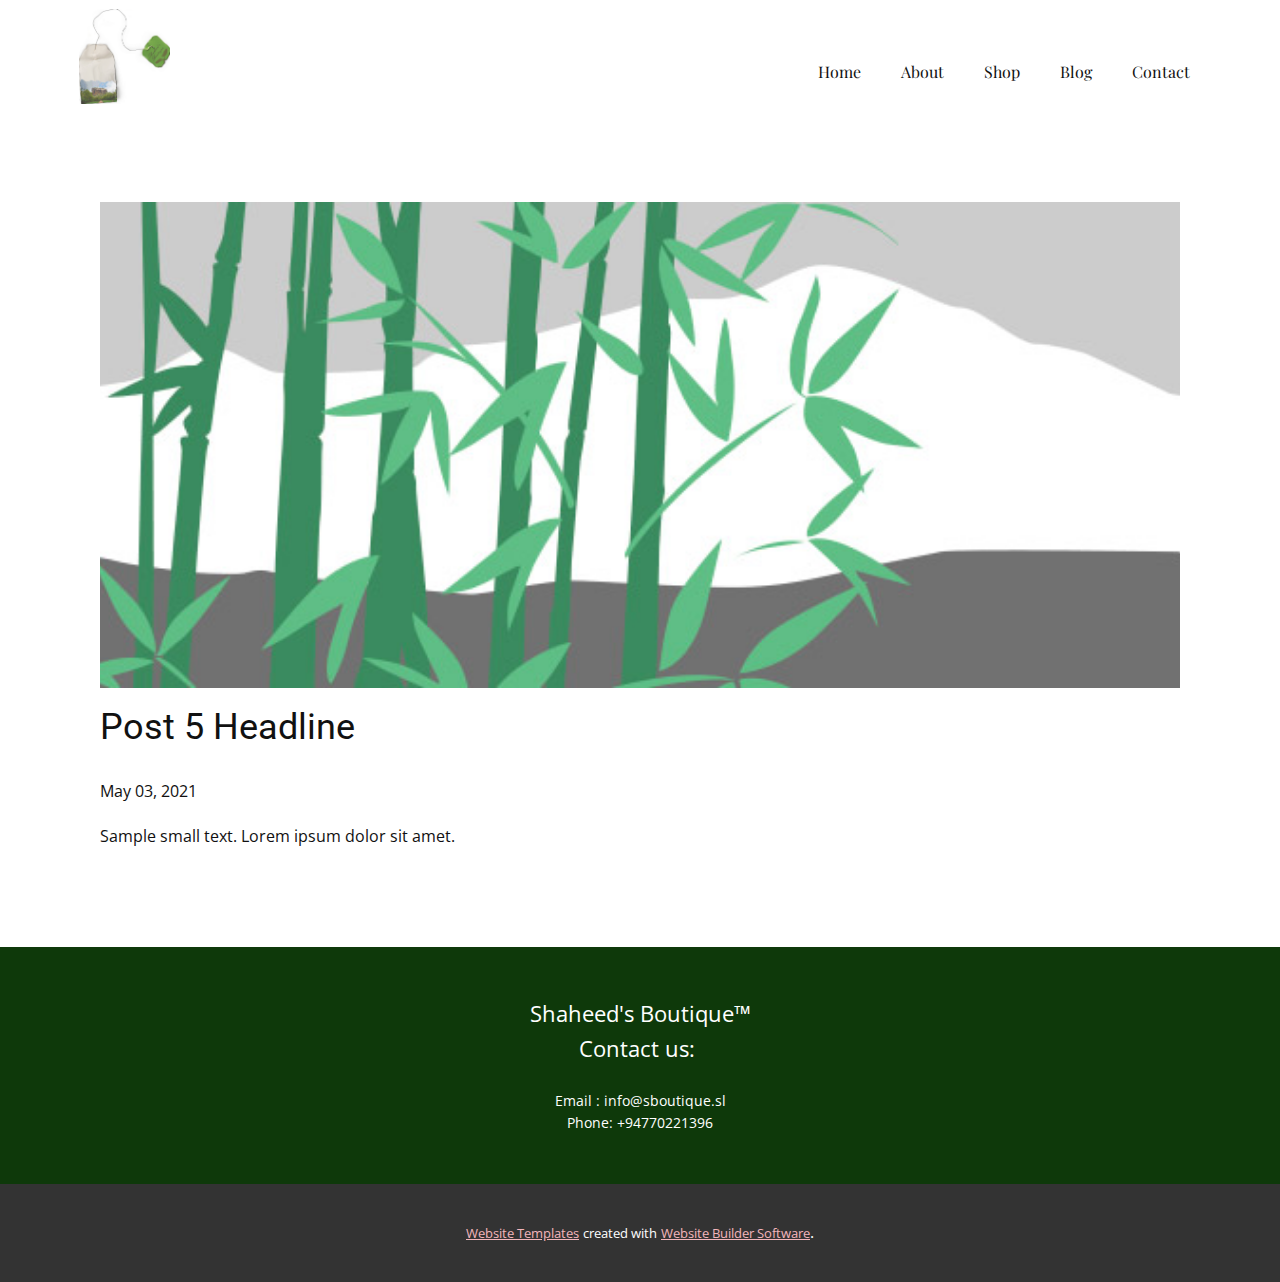
<file: blog/post-4.html>
<!doctype html>
<html style="font-size: 16px;"><head>
    <meta name="viewport" content="width=device-width, initial-scale=1.0">
    <meta charset="utf-8">
    <meta name="keywords" content="Post 1 Headline">
    <meta name="description" content="">
    <meta name="page_type" content="np-template-header-footer-from-plugin">
    <title>Post 5 Headline</title>
    <link rel="stylesheet" href="../nicepage.css" media="screen">
<link rel="stylesheet" href="../Post-Template.css" media="screen">
    <script class="u-script" type="text/javascript" src="../jquery.js" defer=""></script>
    <script class="u-script" type="text/javascript" src="../nicepage.js" defer=""></script>
    <meta name="generator" content="Nicepage 3.13.2, nicepage.com">
    <link id="u-theme-google-font" rel="stylesheet" href="https://fonts.googleapis.com/css?family=Roboto:100,100i,300,300i,400,400i,500,500i,700,700i,900,900i|Open+Sans:300,300i,400,400i,600,600i,700,700i,800,800i">
    <link id="u-page-google-font" rel="stylesheet" href="https://fonts.googleapis.com/css?family=Playfair+Display:400,400i,500,500i,600,600i,700,700i,800,800i,900,900i">
    
    
    <script type="application/ld+json">{
		"@context": "http://schema.org",
		"@type": "Organization",
		"name": "",
		"url": "index.html",
		"logo": "images/istockphoto-182914582-612x612.png"
}</script>
    <meta property="og:title" content="Post Template">
    <meta property="og:type" content="website">
    <meta name="theme-color" content="#bf404c">
    <link rel="canonical" href="../index.html">
    <meta property="og:url" content="index.html">
  </head>
  <body class="u-body"><header class="u-clearfix u-header u-header" id="sec-990d"><div class="u-clearfix u-sheet u-sheet-1">
        <a href="https://nicepage.com" class="u-image u-logo u-image-1" data-image-width="2728" data-image-height="2856">
          <img src="../images/istockphoto-182914582-612x612.png" class="u-logo-image u-logo-image-1" data-image-width="94.8">
        </a>
        <nav class="u-menu u-menu-dropdown u-offcanvas u-menu-1">
          <div class="menu-collapse u-custom-font u-font-playfair-display" style="font-size: 1rem; letter-spacing: 0px;">
            <a class="u-button-style u-custom-left-right-menu-spacing u-custom-padding-bottom u-custom-text-active-color u-custom-top-bottom-menu-spacing u-nav-link u-text-active-palette-1-base u-text-hover-palette-2-base" href="#">
              <svg><use xmlns:xlink="http://www.w3.org/1999/xlink" xlink:href="#menu-hamburger"></use></svg>
              <svg version="1.1" xmlns="http://www.w3.org/2000/svg" xmlns:xlink="http://www.w3.org/1999/xlink"><defs><symbol id="menu-hamburger" viewBox="0 0 16 16" style="width: 16px; height: 16px;"><rect y="1" width="16" height="2"></rect><rect y="7" width="16" height="2"></rect><rect y="13" width="16" height="2"></rect>
</symbol>
</defs></svg>
            </a>
          </div>
          <div class="u-custom-menu u-nav-container">
            <ul class="u-custom-font u-font-playfair-display u-nav u-unstyled u-nav-1"><li class="u-nav-item"><a class="u-button-style u-nav-link u-text-active-custom-color-2 u-text-hover-palette-2-base" href="../Home.html" style="padding: 10px 20px;">Home</a>
</li><li class="u-nav-item"><a class="u-button-style u-nav-link u-text-active-custom-color-2 u-text-hover-palette-2-base" href="../About.html" style="padding: 10px 20px;">About</a>
</li><li class="u-nav-item"><a class="u-button-style u-nav-link u-text-active-custom-color-2 u-text-hover-palette-2-base" href="../Shop.html" style="padding: 10px 20px;">Shop</a>
</li><li class="u-nav-item"><a class="u-button-style u-nav-link u-text-active-custom-color-2 u-text-hover-palette-2-base" href="../Blog.html" style="padding: 10px 20px;">Blog</a>
</li><li class="u-nav-item"><a class="u-button-style u-nav-link u-text-active-custom-color-2 u-text-hover-palette-2-base" href="../Contact.html" style="padding: 10px 20px;">Contact</a>
</li></ul>
          </div>
          <div class="u-custom-menu u-nav-container-collapse">
            <div class="u-black u-container-style u-inner-container-layout u-opacity u-opacity-95 u-sidenav">
              <div class="u-sidenav-overflow">
                <div class="u-menu-close u-menu-close-1"></div>
                <ul class="u-align-center u-nav u-popupmenu-items u-unstyled u-nav-2"><li class="u-nav-item"><a class="u-button-style u-nav-link" href="../Home.html" style="padding: 10px 20px;">Home</a>
</li><li class="u-nav-item"><a class="u-button-style u-nav-link" href="../About.html" style="padding: 10px 20px;">About</a>
</li><li class="u-nav-item"><a class="u-button-style u-nav-link" href="../Shop.html" style="padding: 10px 20px;">Shop</a>
</li><li class="u-nav-item"><a class="u-button-style u-nav-link" href="../Blog.html" style="padding: 10px 20px;">Blog</a>
</li><li class="u-nav-item"><a class="u-button-style u-nav-link" href="../Contact.html" style="padding: 10px 20px;">Contact</a>
</li></ul>
              </div>
            </div>
            <div class="u-black u-menu-overlay u-opacity u-opacity-50"></div>
          </div>
        </nav>
      </div></header>
    <section class="u-align-center u-clearfix u-section-1" id="sec-9db8">
      <div class="u-clearfix u-sheet u-valign-middle-md u-valign-middle-sm u-valign-middle-xs u-sheet-1"><!--post_details--><!--post_details_options_json--><!--{"source":""}--><!--/post_details_options_json--><!--blog_post-->
        <div class="u-container-style u-expanded-width u-post-details u-post-details-1">
          <div class="u-container-layout u-valign-middle u-container-layout-1"><!--blog_post_image-->
            <img alt="" class="u-blog-control u-expanded-width u-image u-image-default u-image-1" src="[data-uri]"><!--/blog_post_image--><!--blog_post_header-->
            <h2 class="u-blog-control u-text u-text-1">Post 5 Headline</h2><!--/blog_post_header--><!--blog_post_metadata-->
            <div class="u-blog-control u-metadata u-metadata-1"><!--blog_post_metadata_date-->
              <span class="u-meta-date u-meta-icon">May 03, 2021</span><!--/blog_post_metadata_date--><!--blog_post_metadata_category-->
              <!--/blog_post_metadata_category--><!--blog_post_metadata_comments-->
              <!--/blog_post_metadata_comments-->
            </div><!--/blog_post_metadata--><!--blog_post_content-->
            <div class="u-align-justify u-blog-control u-post-content u-text u-text-2 fr-view">
  Sample small text. Lorem ipsum dolor sit amet.
  </div><!--/blog_post_content-->
          </div>
        </div><!--/blog_post--><!--/post_details-->
      </div>
    </section>
    
    
    <footer class="u-align-center u-clearfix u-custom-color-3 u-footer u-footer" id="sec-006a"><div class="u-clearfix u-sheet u-sheet-1">
        <p class="u-text u-text-1">Shaheed's Boutique™<br>Contact us:&nbsp;<br>
          <br>
        </p>
        <p class="u-text u-text-2">Email : info@sboutique.sl<br>Phone: +94770221396
        </p>
      </div></footer>
    <section class="u-backlink u-clearfix u-grey-80">
      <a class="u-link" href="https://nicepage.com/website-templates" target="_blank">
        <span>Website Templates</span>
      </a>
      <p class="u-text">
        <span>created with</span>
      </p>
      <a class="u-link" href="https://nicepage.com/" target="_blank">
        <span>Website Builder Software</span>
      </a>. 
    </section>
  
</body></html>
</file>
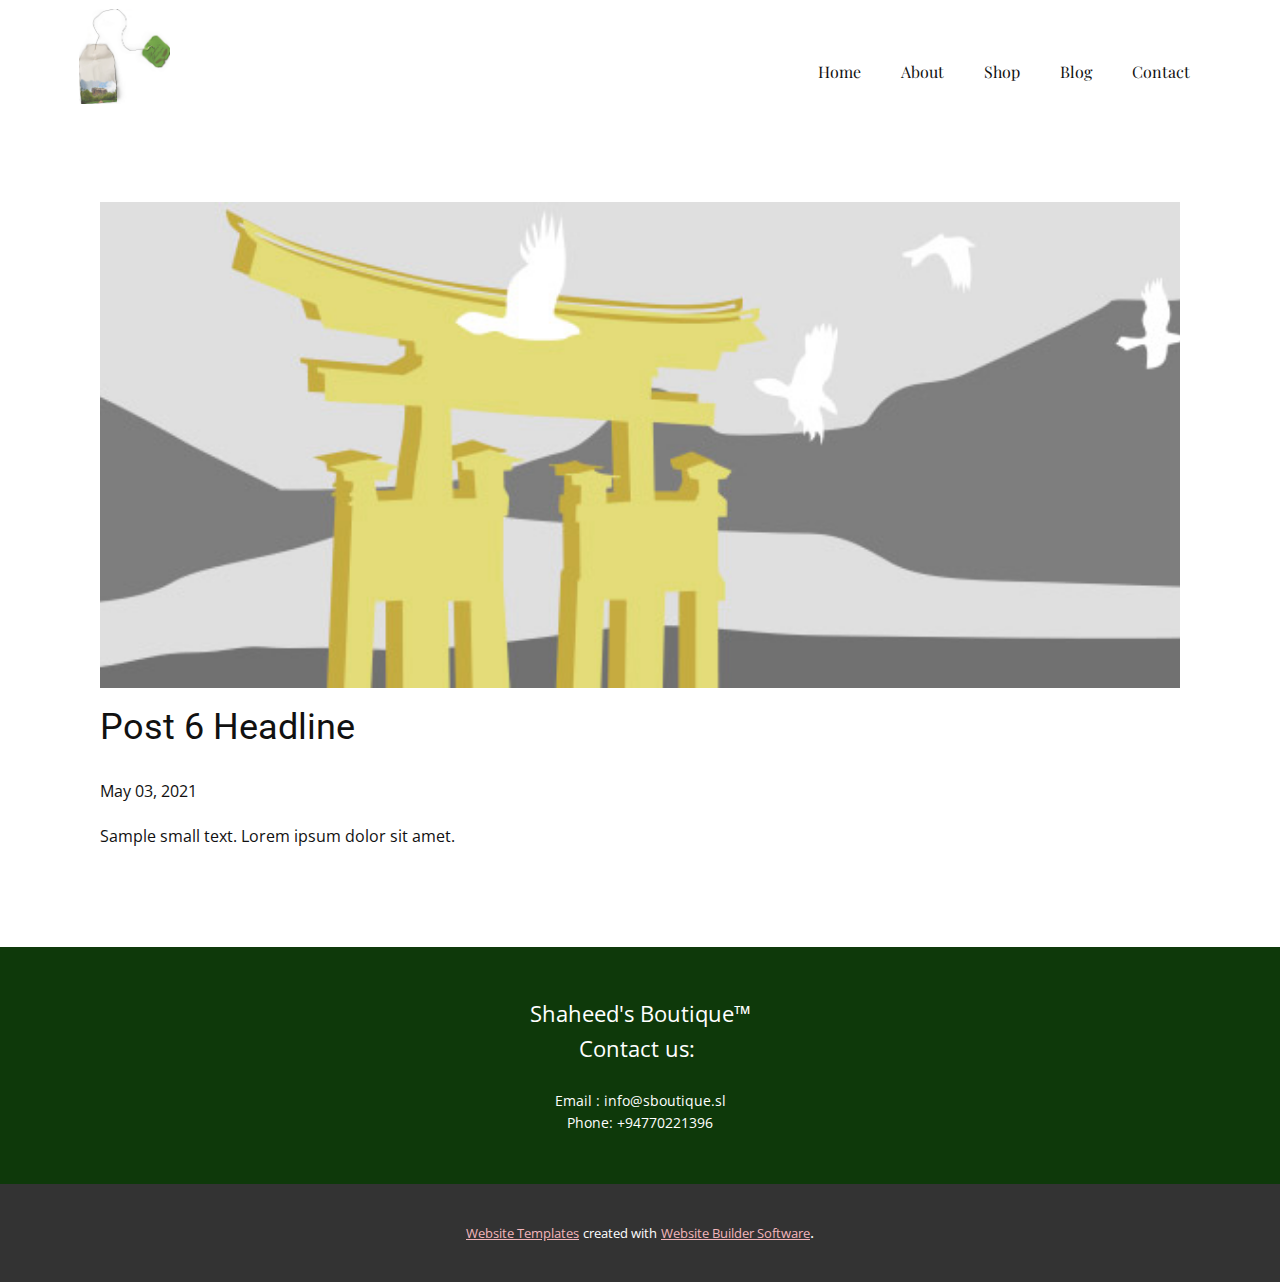
<file: blog/post-5.html>
<!doctype html>
<html style="font-size: 16px;"><head>
    <meta name="viewport" content="width=device-width, initial-scale=1.0">
    <meta charset="utf-8">
    <meta name="keywords" content="Post 1 Headline">
    <meta name="description" content="">
    <meta name="page_type" content="np-template-header-footer-from-plugin">
    <title>Post 6 Headline</title>
    <link rel="stylesheet" href="../nicepage.css" media="screen">
<link rel="stylesheet" href="../Post-Template.css" media="screen">
    <script class="u-script" type="text/javascript" src="../jquery.js" defer=""></script>
    <script class="u-script" type="text/javascript" src="../nicepage.js" defer=""></script>
    <meta name="generator" content="Nicepage 3.13.2, nicepage.com">
    <link id="u-theme-google-font" rel="stylesheet" href="https://fonts.googleapis.com/css?family=Roboto:100,100i,300,300i,400,400i,500,500i,700,700i,900,900i|Open+Sans:300,300i,400,400i,600,600i,700,700i,800,800i">
    <link id="u-page-google-font" rel="stylesheet" href="https://fonts.googleapis.com/css?family=Playfair+Display:400,400i,500,500i,600,600i,700,700i,800,800i,900,900i">
    
    
    <script type="application/ld+json">{
		"@context": "http://schema.org",
		"@type": "Organization",
		"name": "",
		"url": "index.html",
		"logo": "images/istockphoto-182914582-612x612.png"
}</script>
    <meta property="og:title" content="Post Template">
    <meta property="og:type" content="website">
    <meta name="theme-color" content="#bf404c">
    <link rel="canonical" href="../index.html">
    <meta property="og:url" content="index.html">
  </head>
  <body class="u-body"><header class="u-clearfix u-header u-header" id="sec-990d"><div class="u-clearfix u-sheet u-sheet-1">
        <a href="https://nicepage.com" class="u-image u-logo u-image-1" data-image-width="2728" data-image-height="2856">
          <img src="../images/istockphoto-182914582-612x612.png" class="u-logo-image u-logo-image-1" data-image-width="94.8">
        </a>
        <nav class="u-menu u-menu-dropdown u-offcanvas u-menu-1">
          <div class="menu-collapse u-custom-font u-font-playfair-display" style="font-size: 1rem; letter-spacing: 0px;">
            <a class="u-button-style u-custom-left-right-menu-spacing u-custom-padding-bottom u-custom-text-active-color u-custom-top-bottom-menu-spacing u-nav-link u-text-active-palette-1-base u-text-hover-palette-2-base" href="#">
              <svg><use xmlns:xlink="http://www.w3.org/1999/xlink" xlink:href="#menu-hamburger"></use></svg>
              <svg version="1.1" xmlns="http://www.w3.org/2000/svg" xmlns:xlink="http://www.w3.org/1999/xlink"><defs><symbol id="menu-hamburger" viewBox="0 0 16 16" style="width: 16px; height: 16px;"><rect y="1" width="16" height="2"></rect><rect y="7" width="16" height="2"></rect><rect y="13" width="16" height="2"></rect>
</symbol>
</defs></svg>
            </a>
          </div>
          <div class="u-custom-menu u-nav-container">
            <ul class="u-custom-font u-font-playfair-display u-nav u-unstyled u-nav-1"><li class="u-nav-item"><a class="u-button-style u-nav-link u-text-active-custom-color-2 u-text-hover-palette-2-base" href="../Home.html" style="padding: 10px 20px;">Home</a>
</li><li class="u-nav-item"><a class="u-button-style u-nav-link u-text-active-custom-color-2 u-text-hover-palette-2-base" href="../About.html" style="padding: 10px 20px;">About</a>
</li><li class="u-nav-item"><a class="u-button-style u-nav-link u-text-active-custom-color-2 u-text-hover-palette-2-base" href="../Shop.html" style="padding: 10px 20px;">Shop</a>
</li><li class="u-nav-item"><a class="u-button-style u-nav-link u-text-active-custom-color-2 u-text-hover-palette-2-base" href="../Blog.html" style="padding: 10px 20px;">Blog</a>
</li><li class="u-nav-item"><a class="u-button-style u-nav-link u-text-active-custom-color-2 u-text-hover-palette-2-base" href="../Contact.html" style="padding: 10px 20px;">Contact</a>
</li></ul>
          </div>
          <div class="u-custom-menu u-nav-container-collapse">
            <div class="u-black u-container-style u-inner-container-layout u-opacity u-opacity-95 u-sidenav">
              <div class="u-sidenav-overflow">
                <div class="u-menu-close u-menu-close-1"></div>
                <ul class="u-align-center u-nav u-popupmenu-items u-unstyled u-nav-2"><li class="u-nav-item"><a class="u-button-style u-nav-link" href="../Home.html" style="padding: 10px 20px;">Home</a>
</li><li class="u-nav-item"><a class="u-button-style u-nav-link" href="../About.html" style="padding: 10px 20px;">About</a>
</li><li class="u-nav-item"><a class="u-button-style u-nav-link" href="../Shop.html" style="padding: 10px 20px;">Shop</a>
</li><li class="u-nav-item"><a class="u-button-style u-nav-link" href="../Blog.html" style="padding: 10px 20px;">Blog</a>
</li><li class="u-nav-item"><a class="u-button-style u-nav-link" href="../Contact.html" style="padding: 10px 20px;">Contact</a>
</li></ul>
              </div>
            </div>
            <div class="u-black u-menu-overlay u-opacity u-opacity-50"></div>
          </div>
        </nav>
      </div></header>
    <section class="u-align-center u-clearfix u-section-1" id="sec-9db8">
      <div class="u-clearfix u-sheet u-valign-middle-md u-valign-middle-sm u-valign-middle-xs u-sheet-1"><!--post_details--><!--post_details_options_json--><!--{"source":""}--><!--/post_details_options_json--><!--blog_post-->
        <div class="u-container-style u-expanded-width u-post-details u-post-details-1">
          <div class="u-container-layout u-valign-middle u-container-layout-1"><!--blog_post_image-->
            <img alt="" class="u-blog-control u-expanded-width u-image u-image-default u-image-1" src="[data-uri]"><!--/blog_post_image--><!--blog_post_header-->
            <h2 class="u-blog-control u-text u-text-1">Post 6 Headline</h2><!--/blog_post_header--><!--blog_post_metadata-->
            <div class="u-blog-control u-metadata u-metadata-1"><!--blog_post_metadata_date-->
              <span class="u-meta-date u-meta-icon">May 03, 2021</span><!--/blog_post_metadata_date--><!--blog_post_metadata_category-->
              <!--/blog_post_metadata_category--><!--blog_post_metadata_comments-->
              <!--/blog_post_metadata_comments-->
            </div><!--/blog_post_metadata--><!--blog_post_content-->
            <div class="u-align-justify u-blog-control u-post-content u-text u-text-2 fr-view">
  Sample small text. Lorem ipsum dolor sit amet.
  </div><!--/blog_post_content-->
          </div>
        </div><!--/blog_post--><!--/post_details-->
      </div>
    </section>
    
    
    <footer class="u-align-center u-clearfix u-custom-color-3 u-footer u-footer" id="sec-006a"><div class="u-clearfix u-sheet u-sheet-1">
        <p class="u-text u-text-1">Shaheed's Boutique™<br>Contact us:&nbsp;<br>
          <br>
        </p>
        <p class="u-text u-text-2">Email : info@sboutique.sl<br>Phone: +94770221396
        </p>
      </div></footer>
    <section class="u-backlink u-clearfix u-grey-80">
      <a class="u-link" href="https://nicepage.com/website-templates" target="_blank">
        <span>Website Templates</span>
      </a>
      <p class="u-text">
        <span>created with</span>
      </p>
      <a class="u-link" href="https://nicepage.com/" target="_blank">
        <span>Website Builder Software</span>
      </a>. 
    </section>
  
</body></html>
</file>
